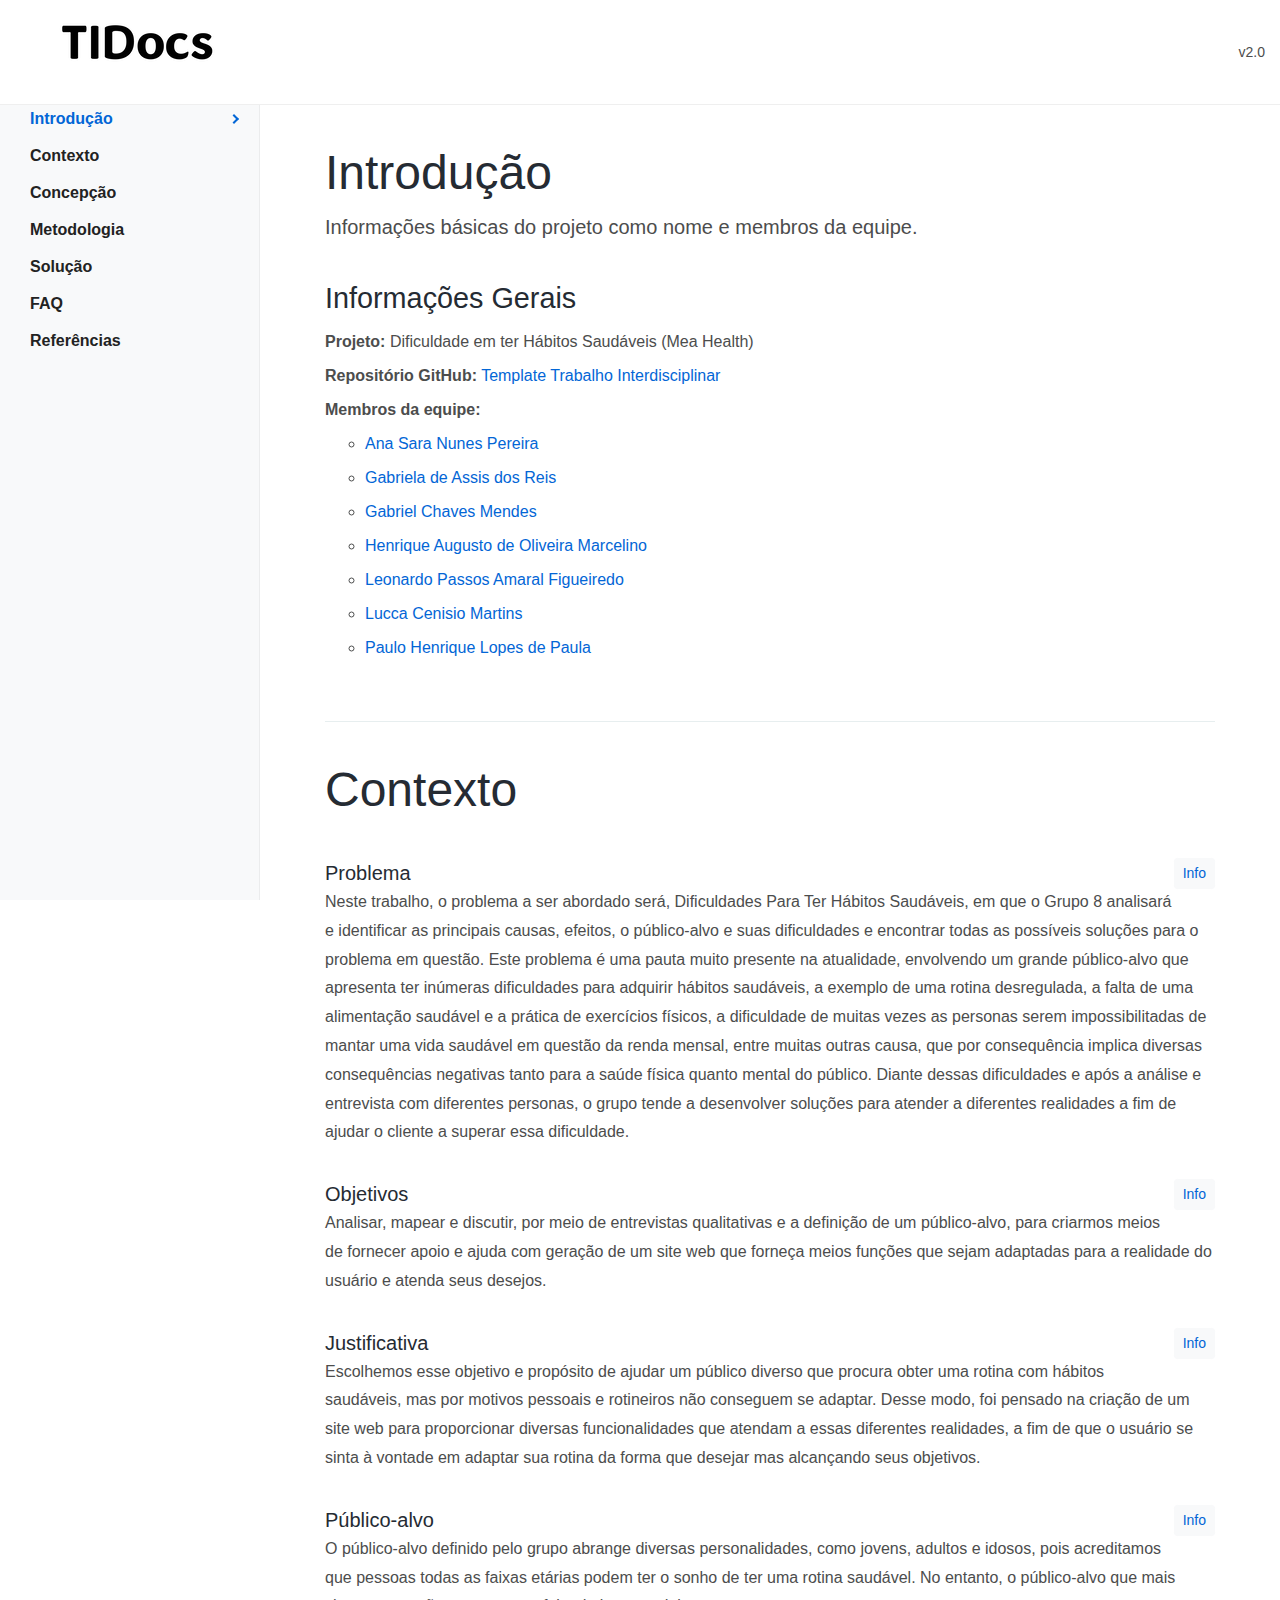
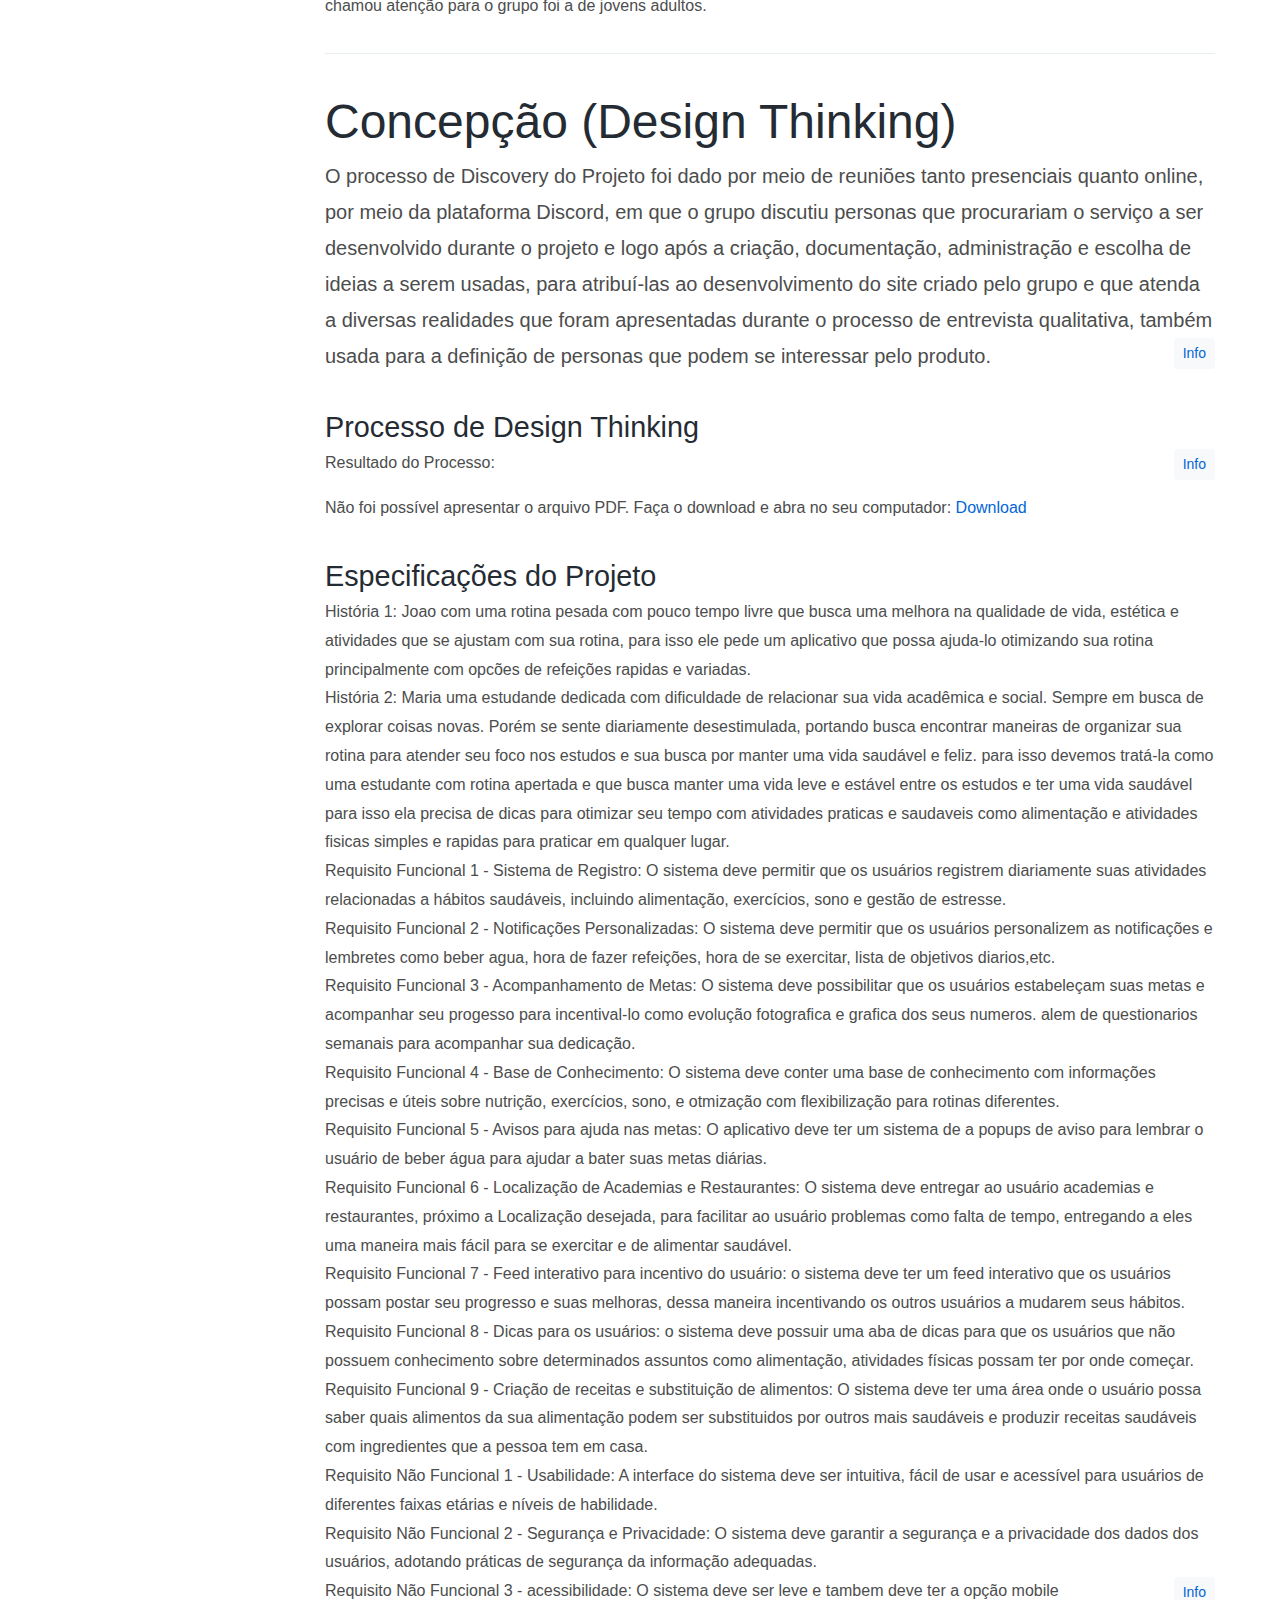
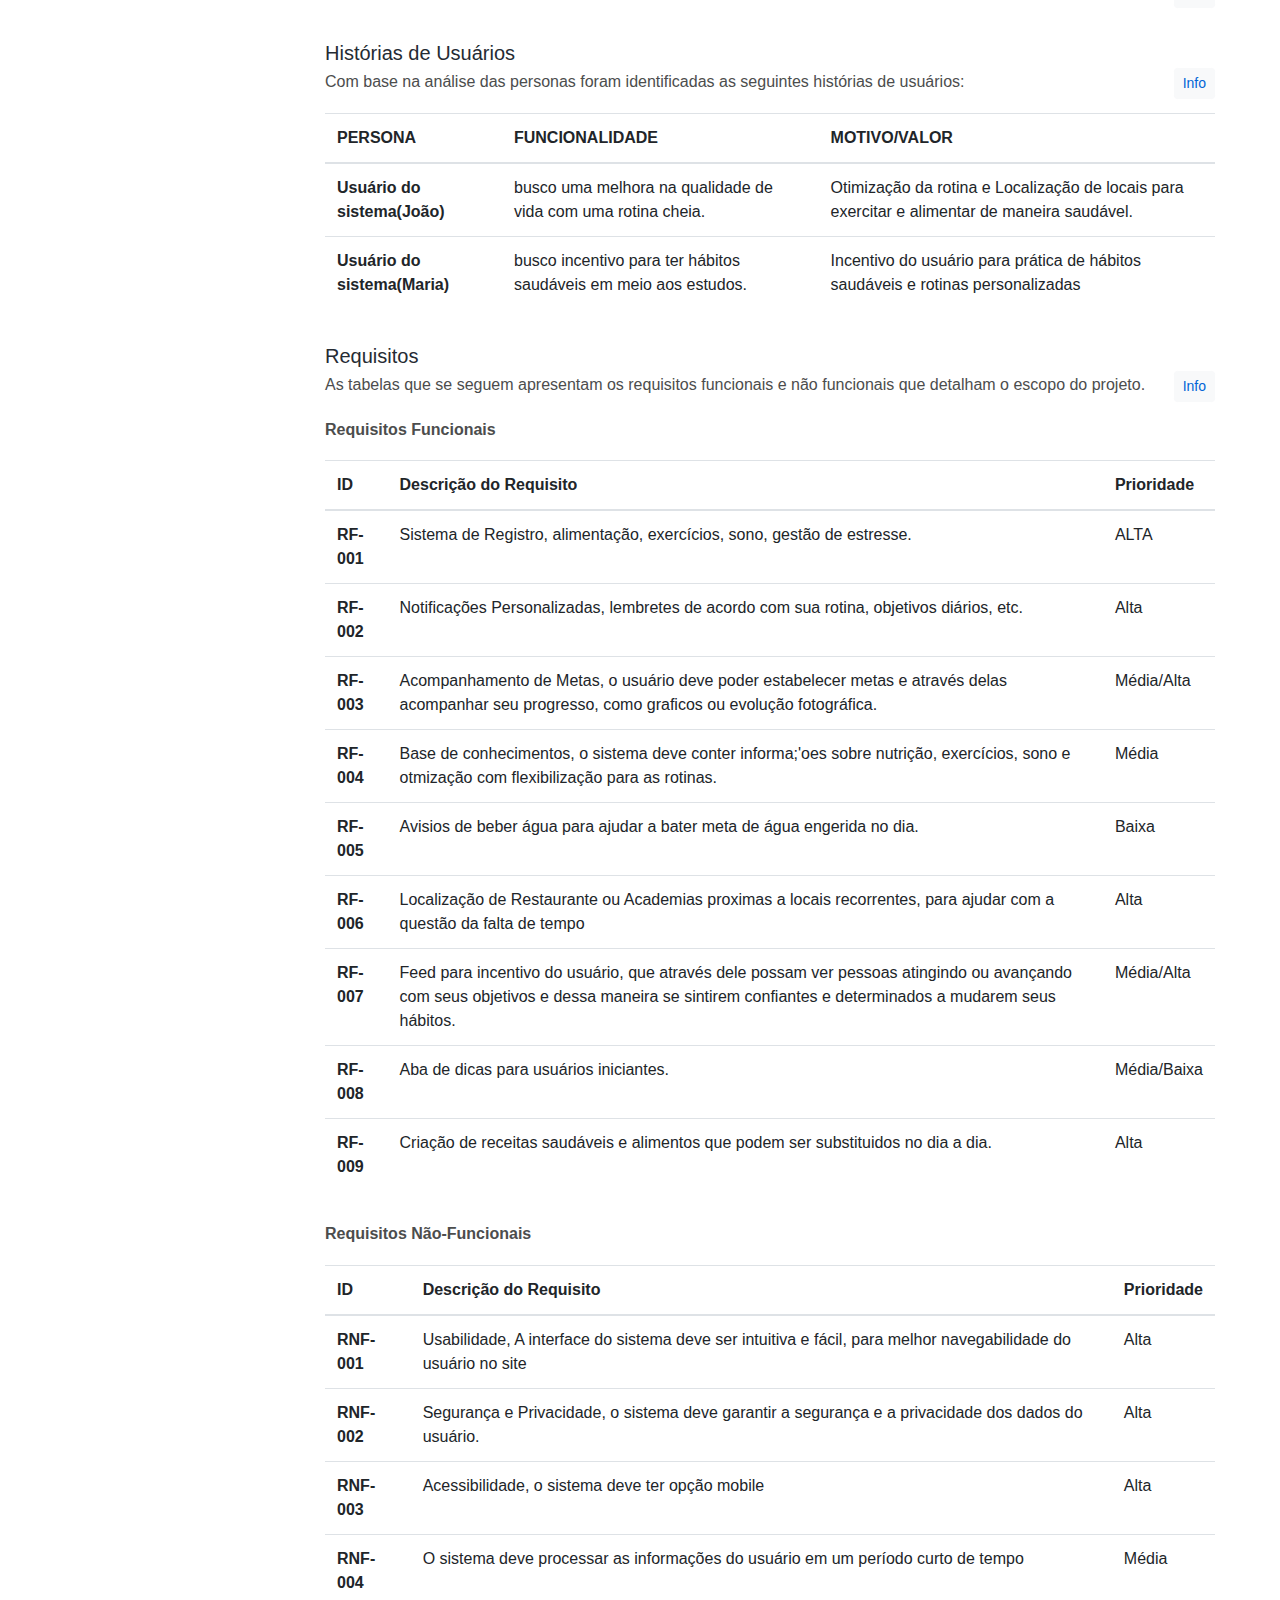
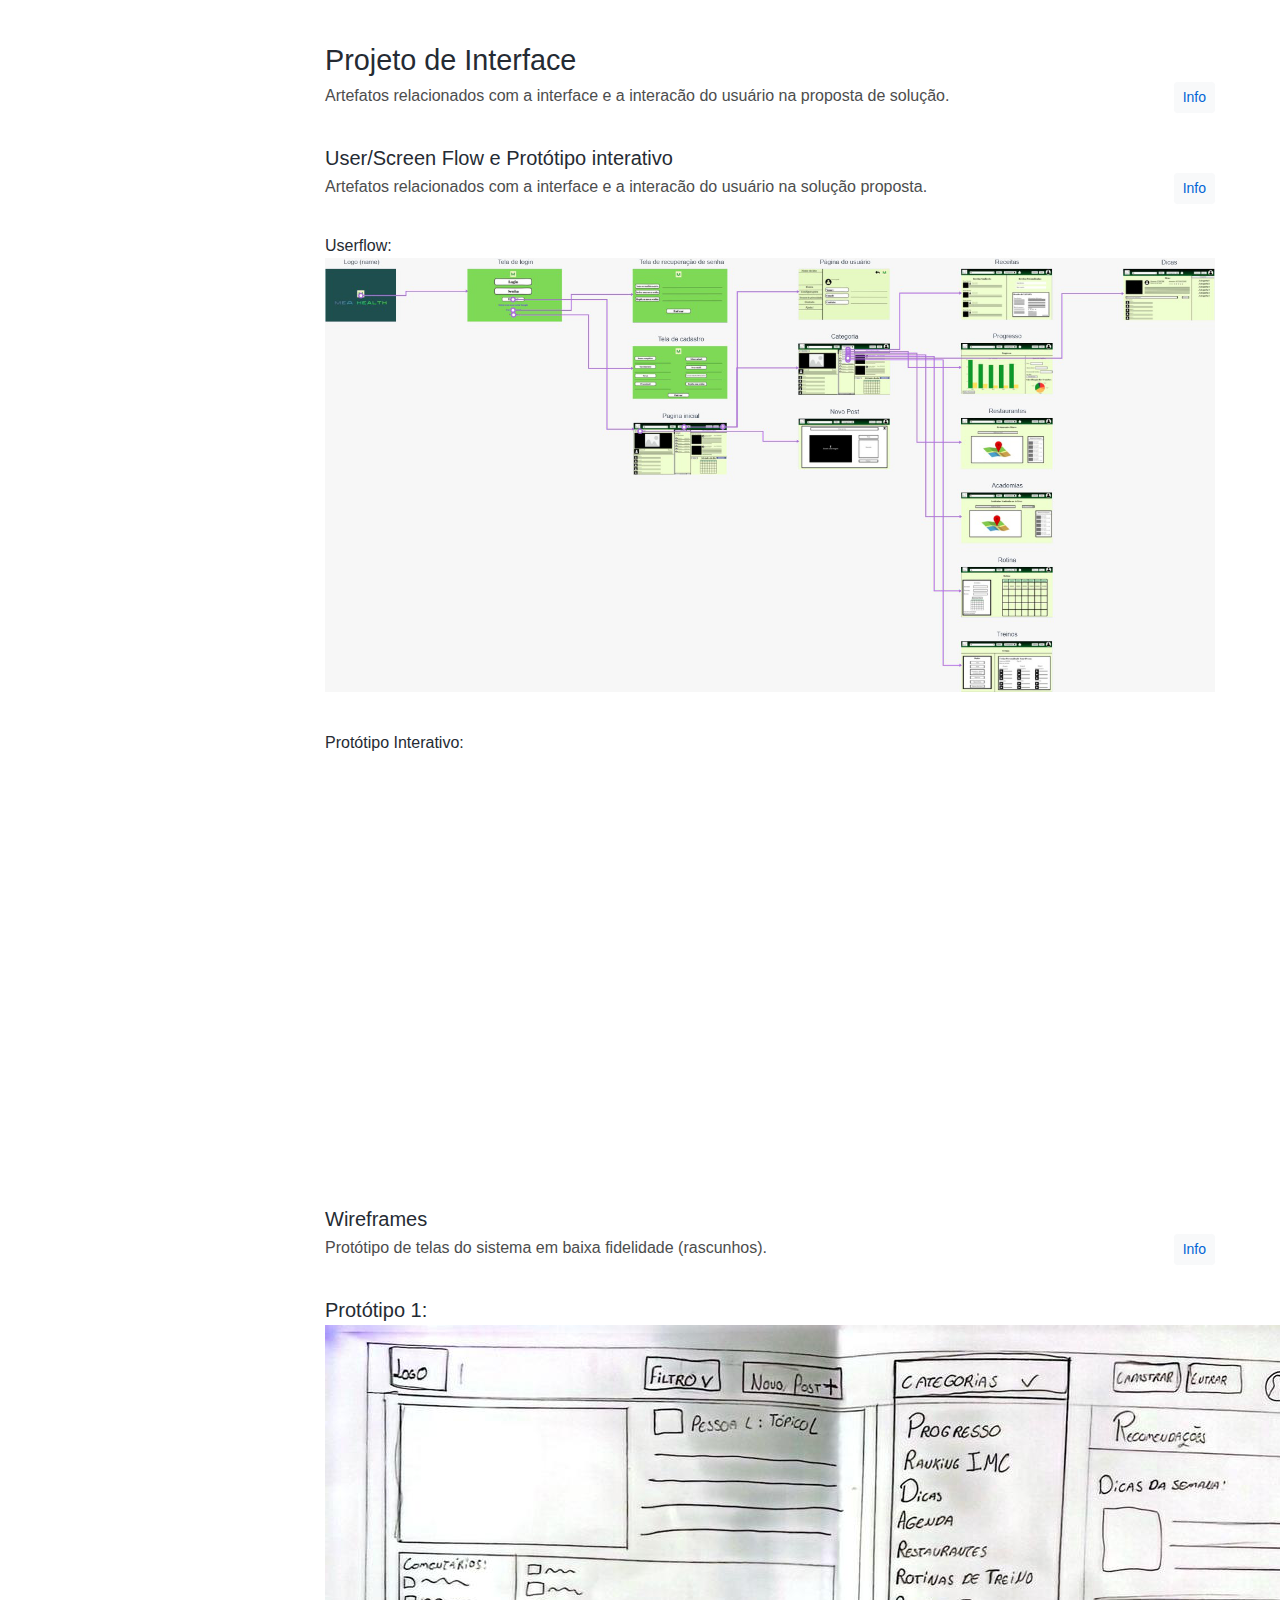
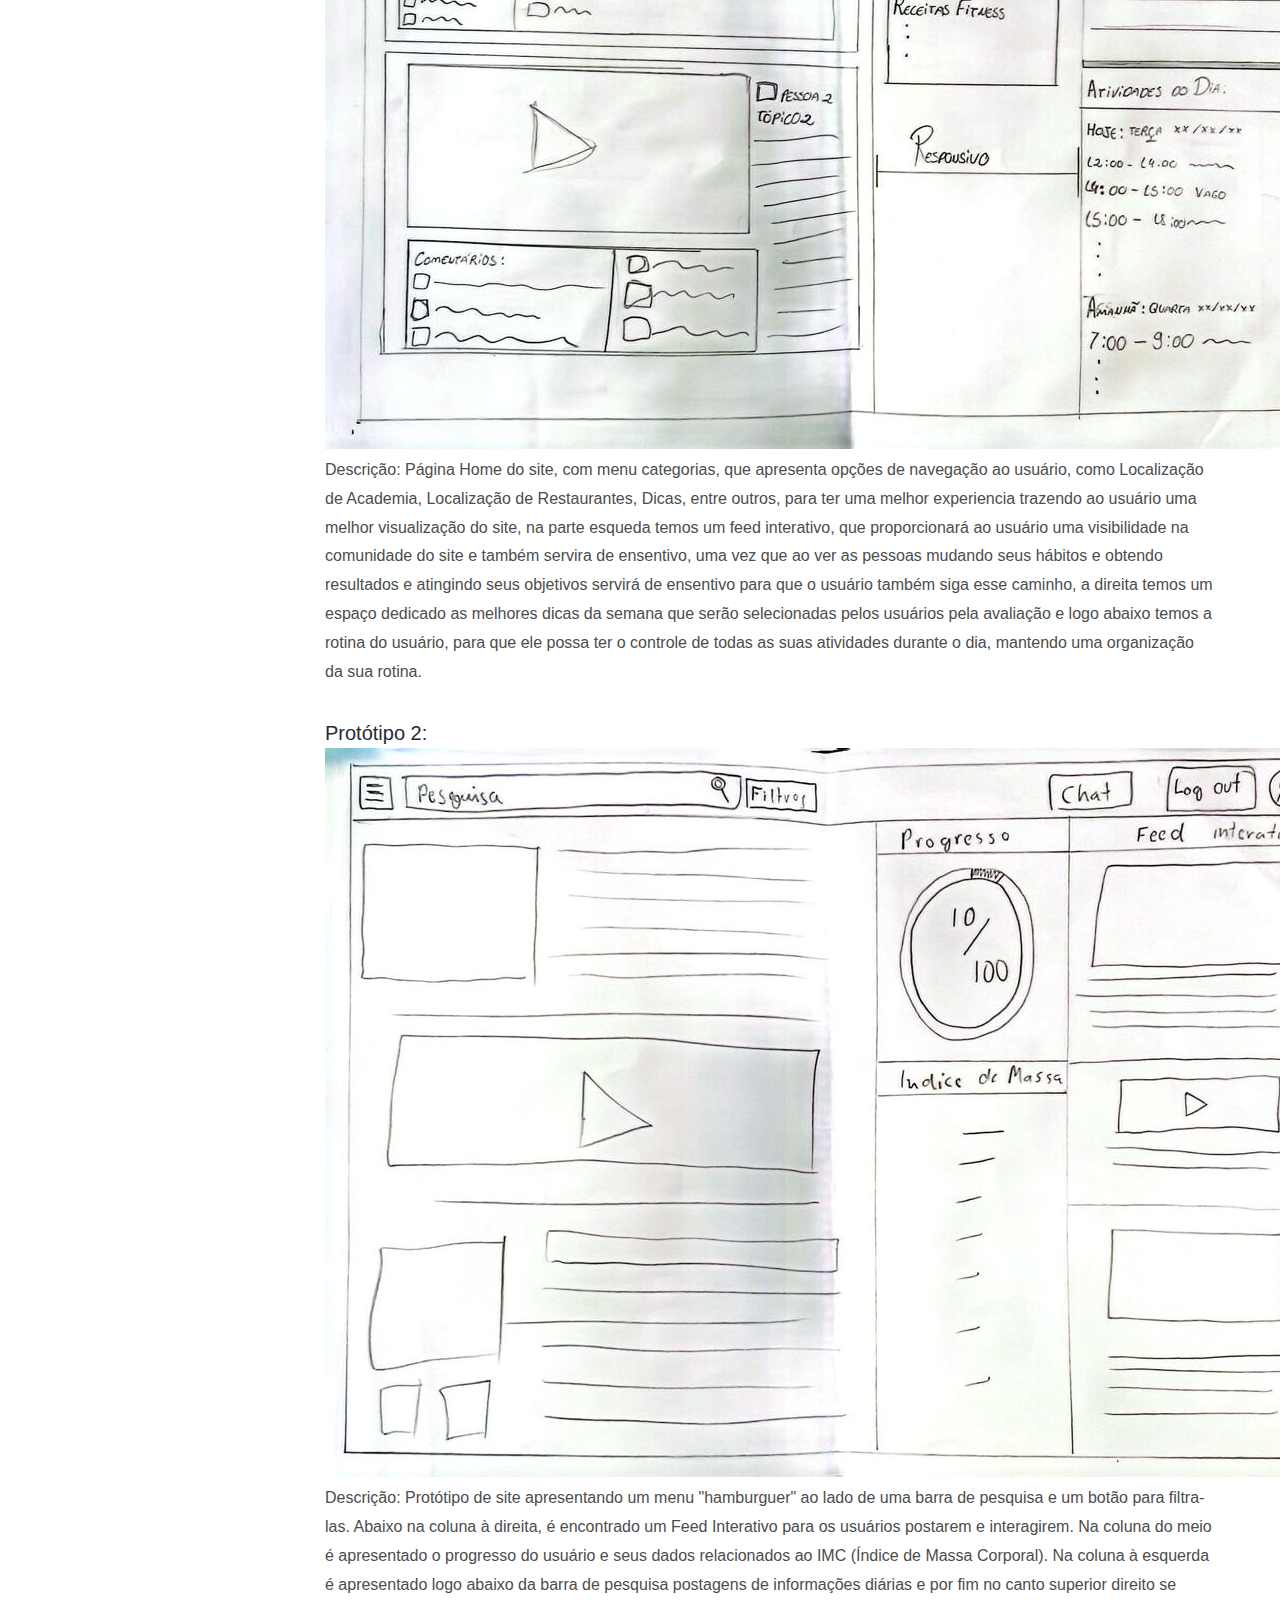
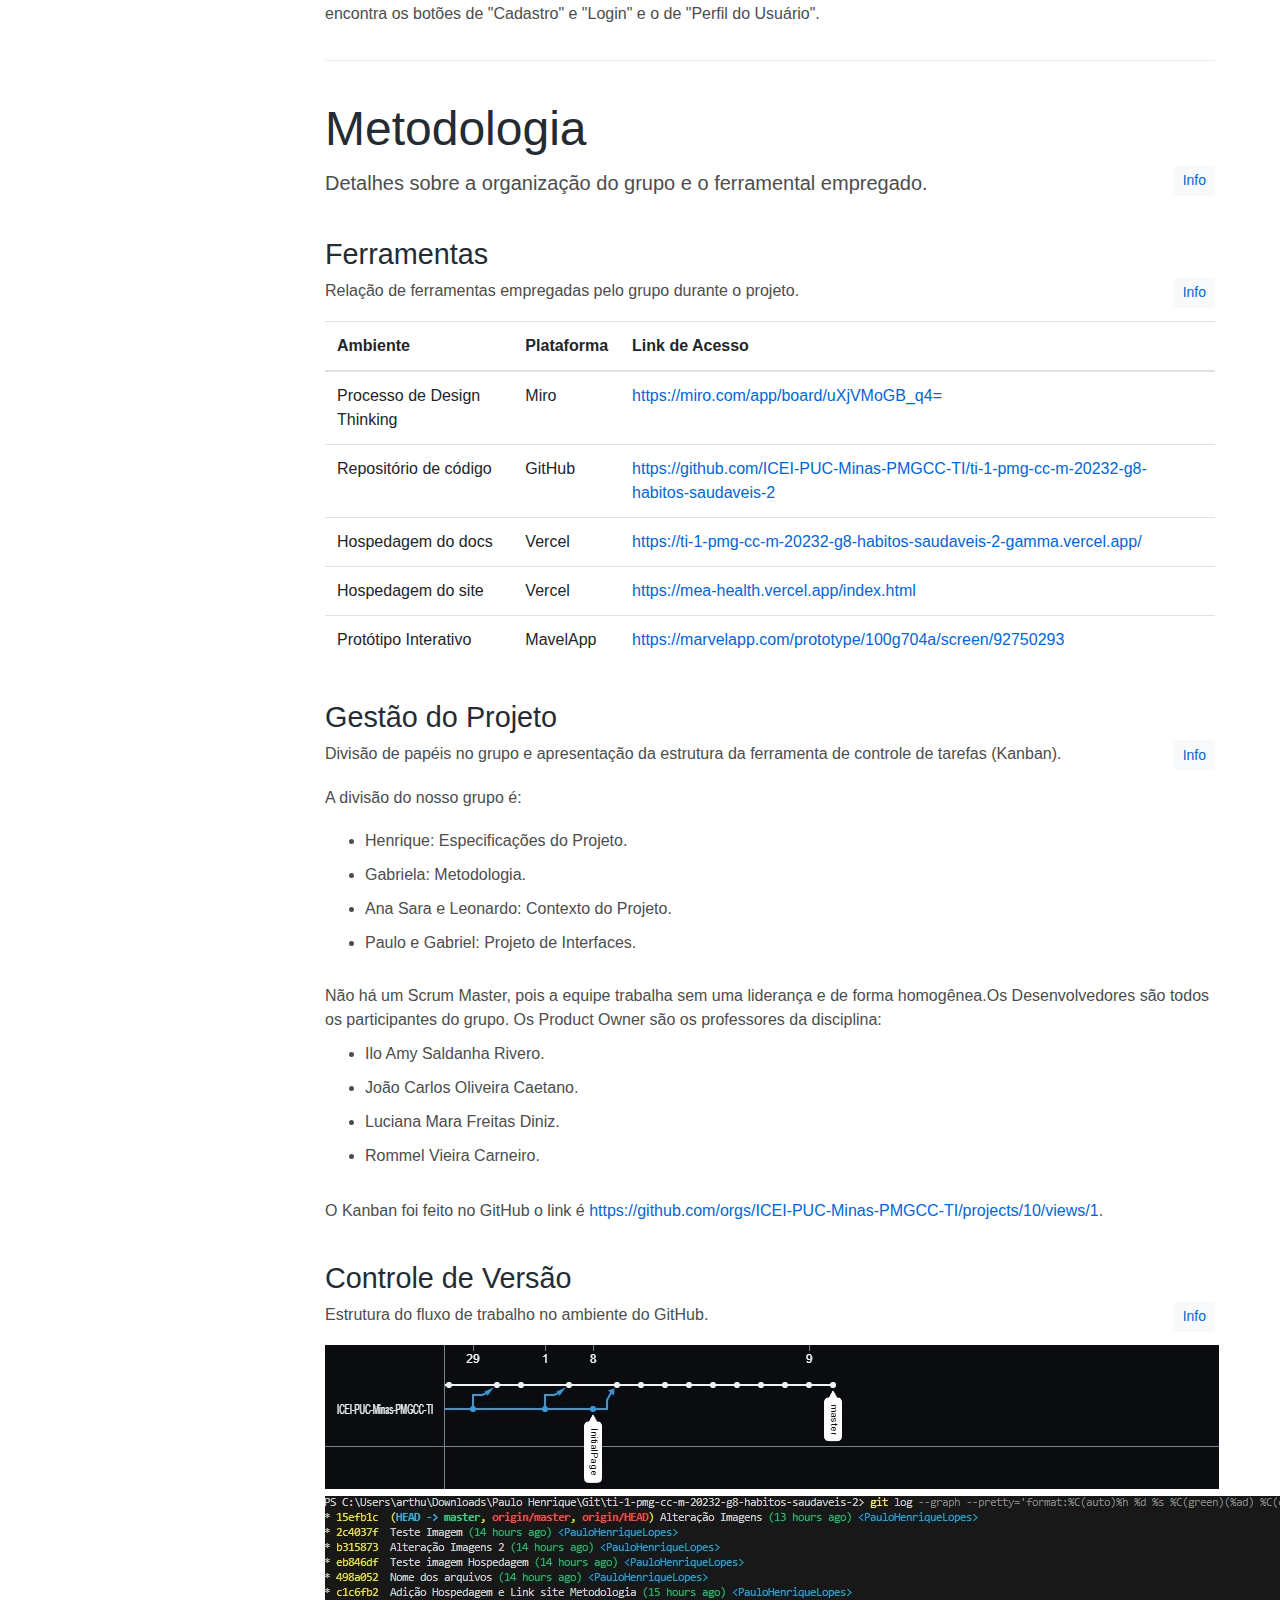
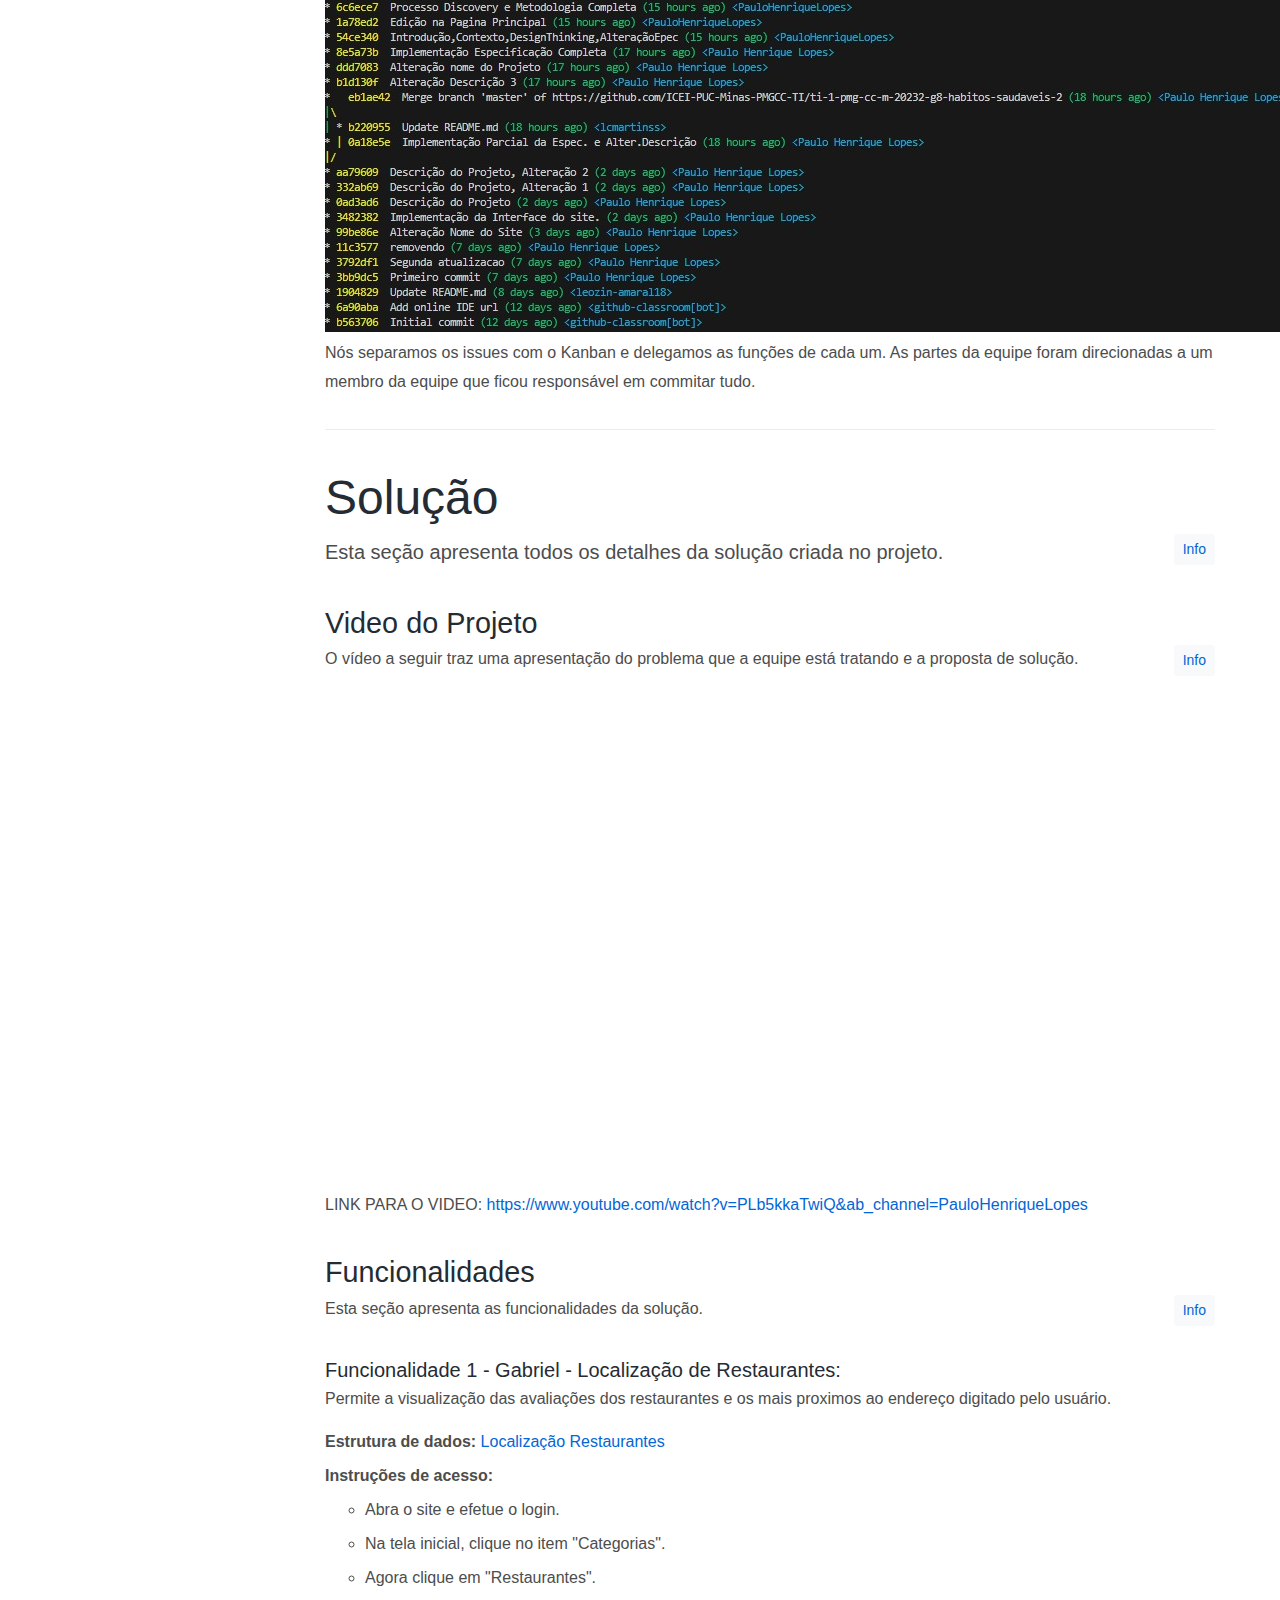
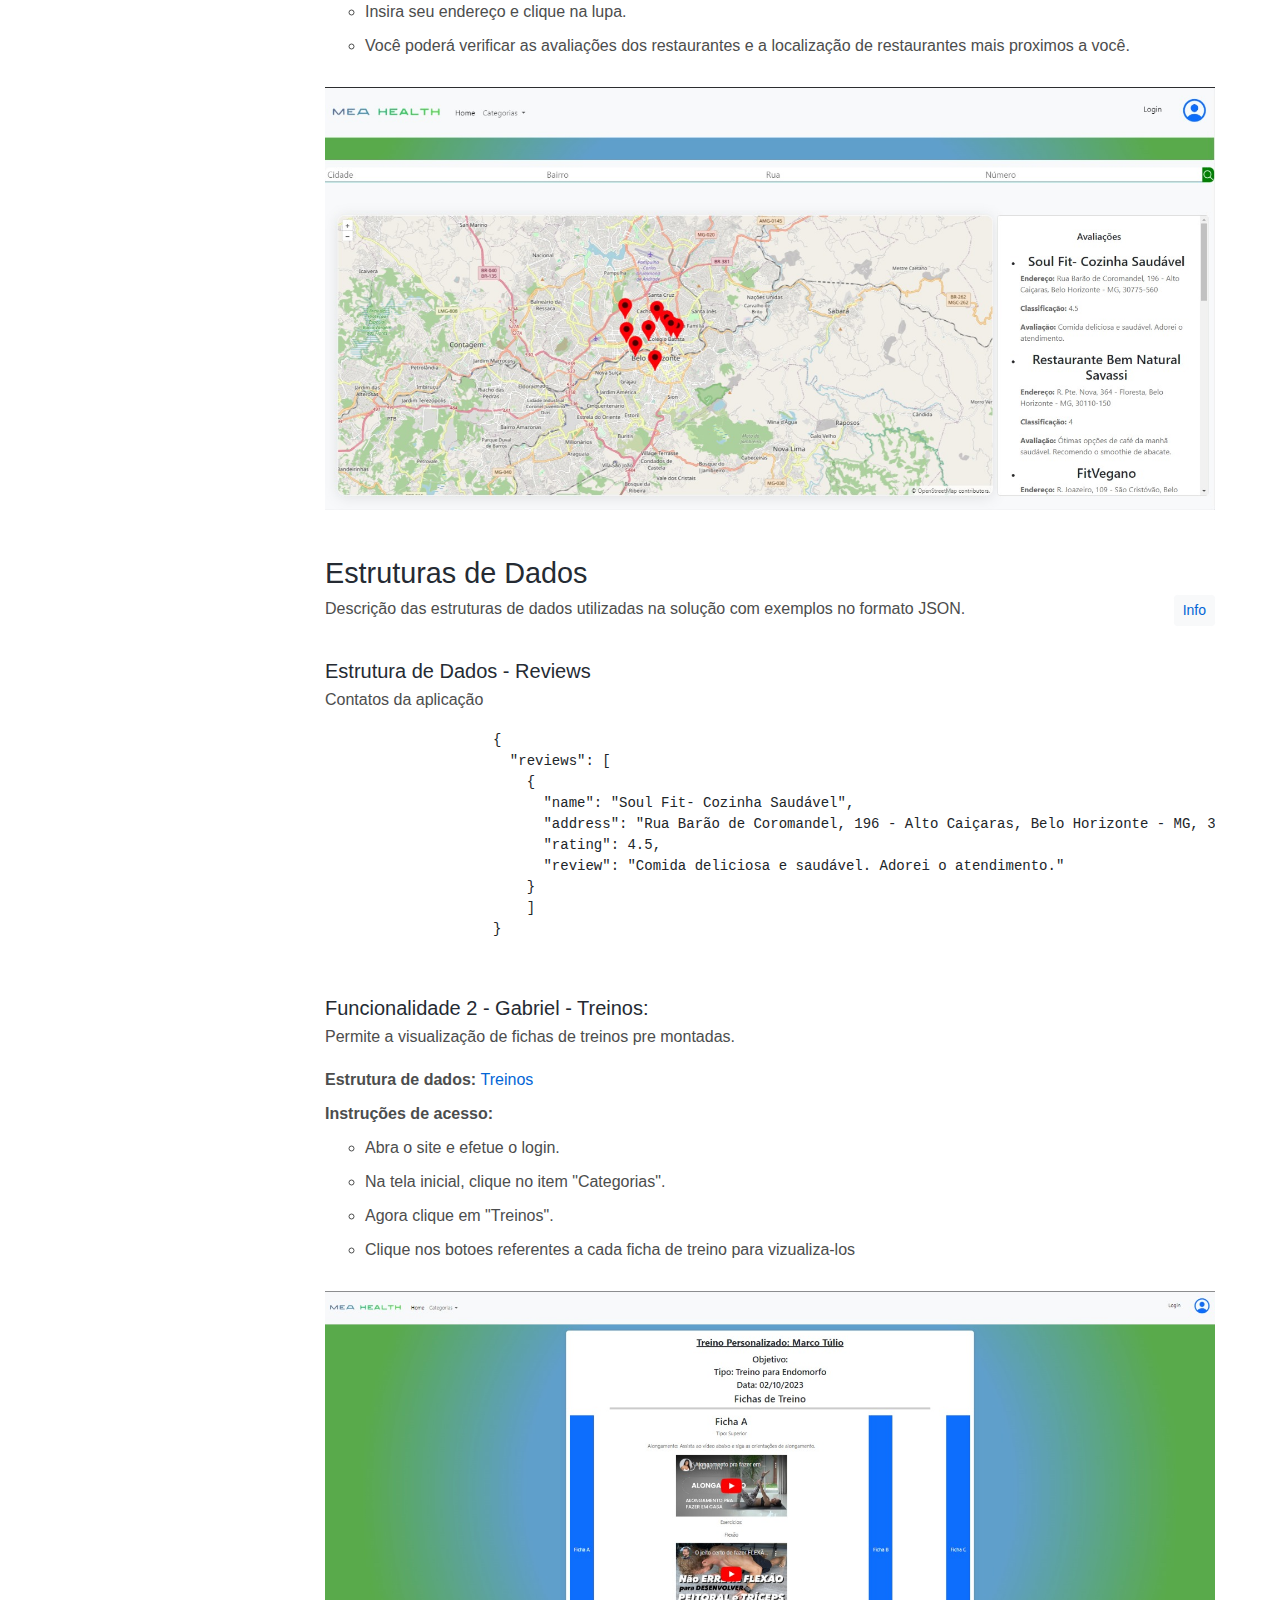
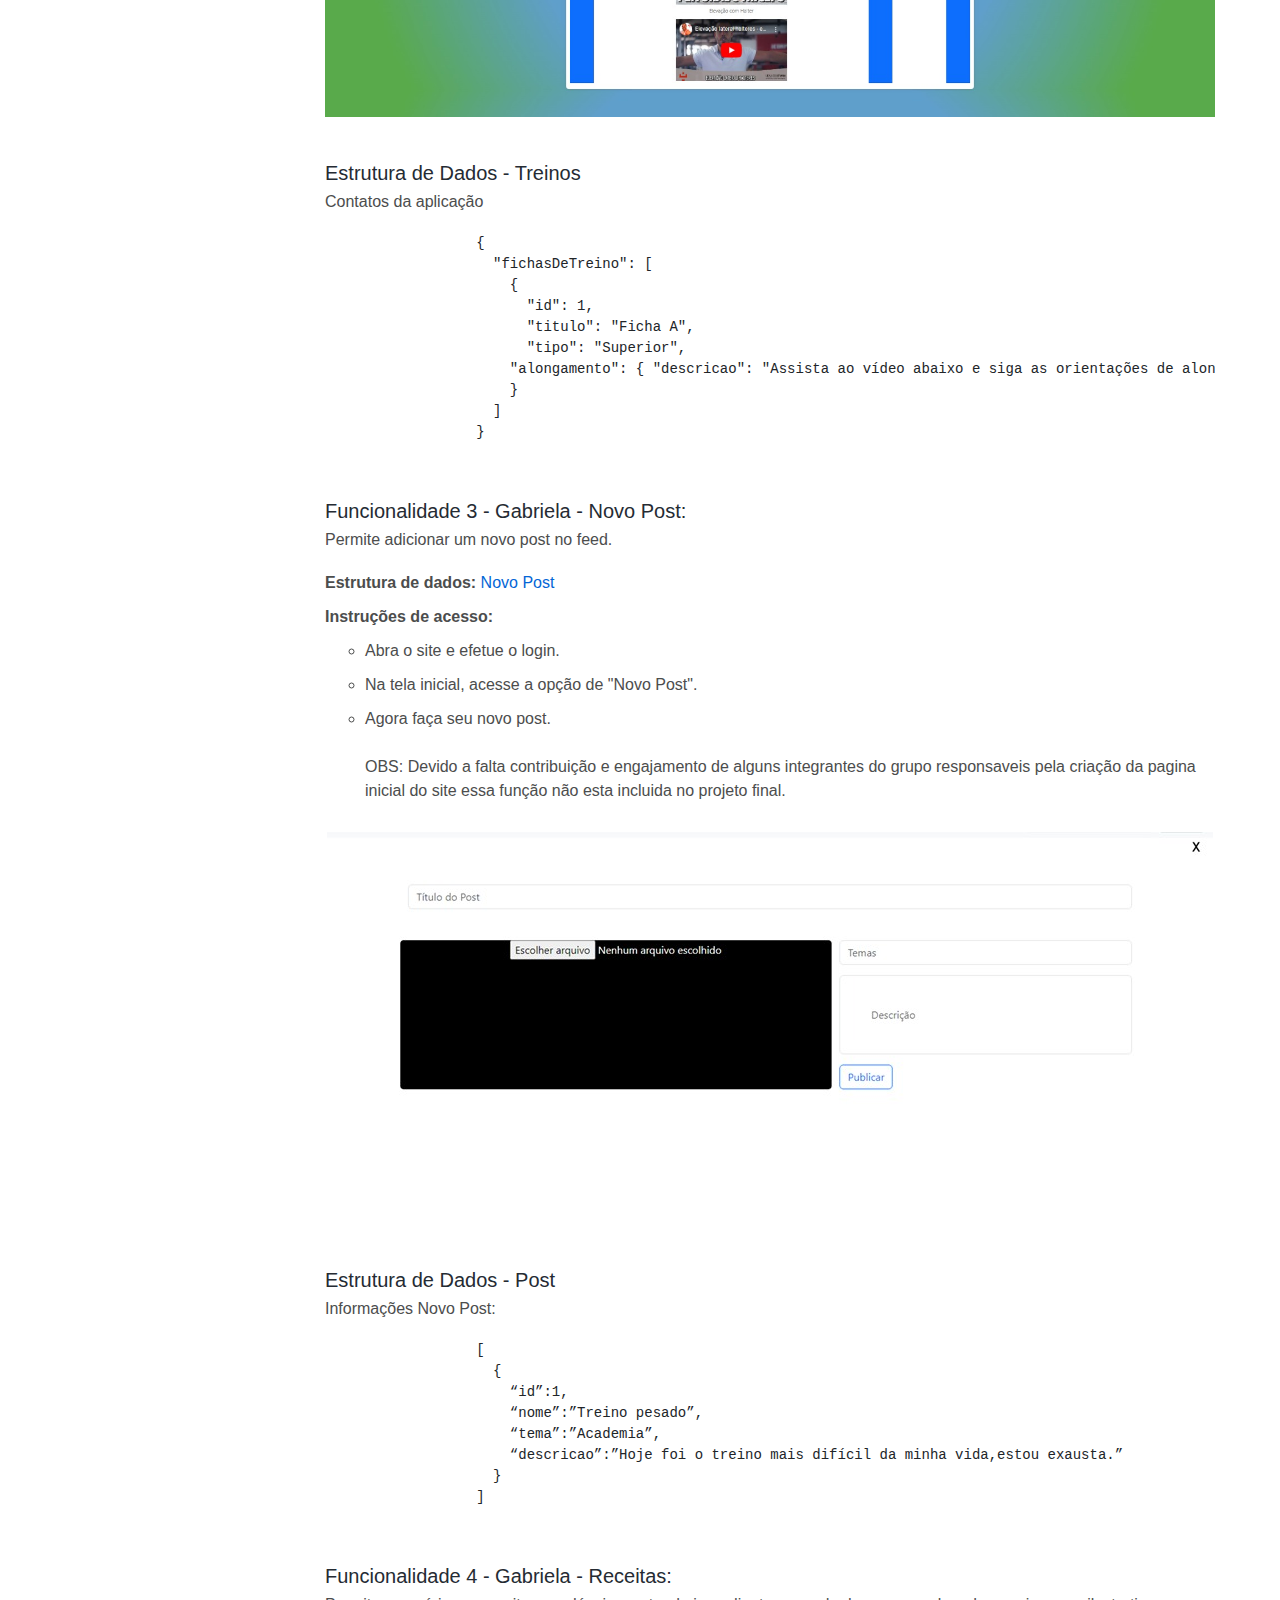
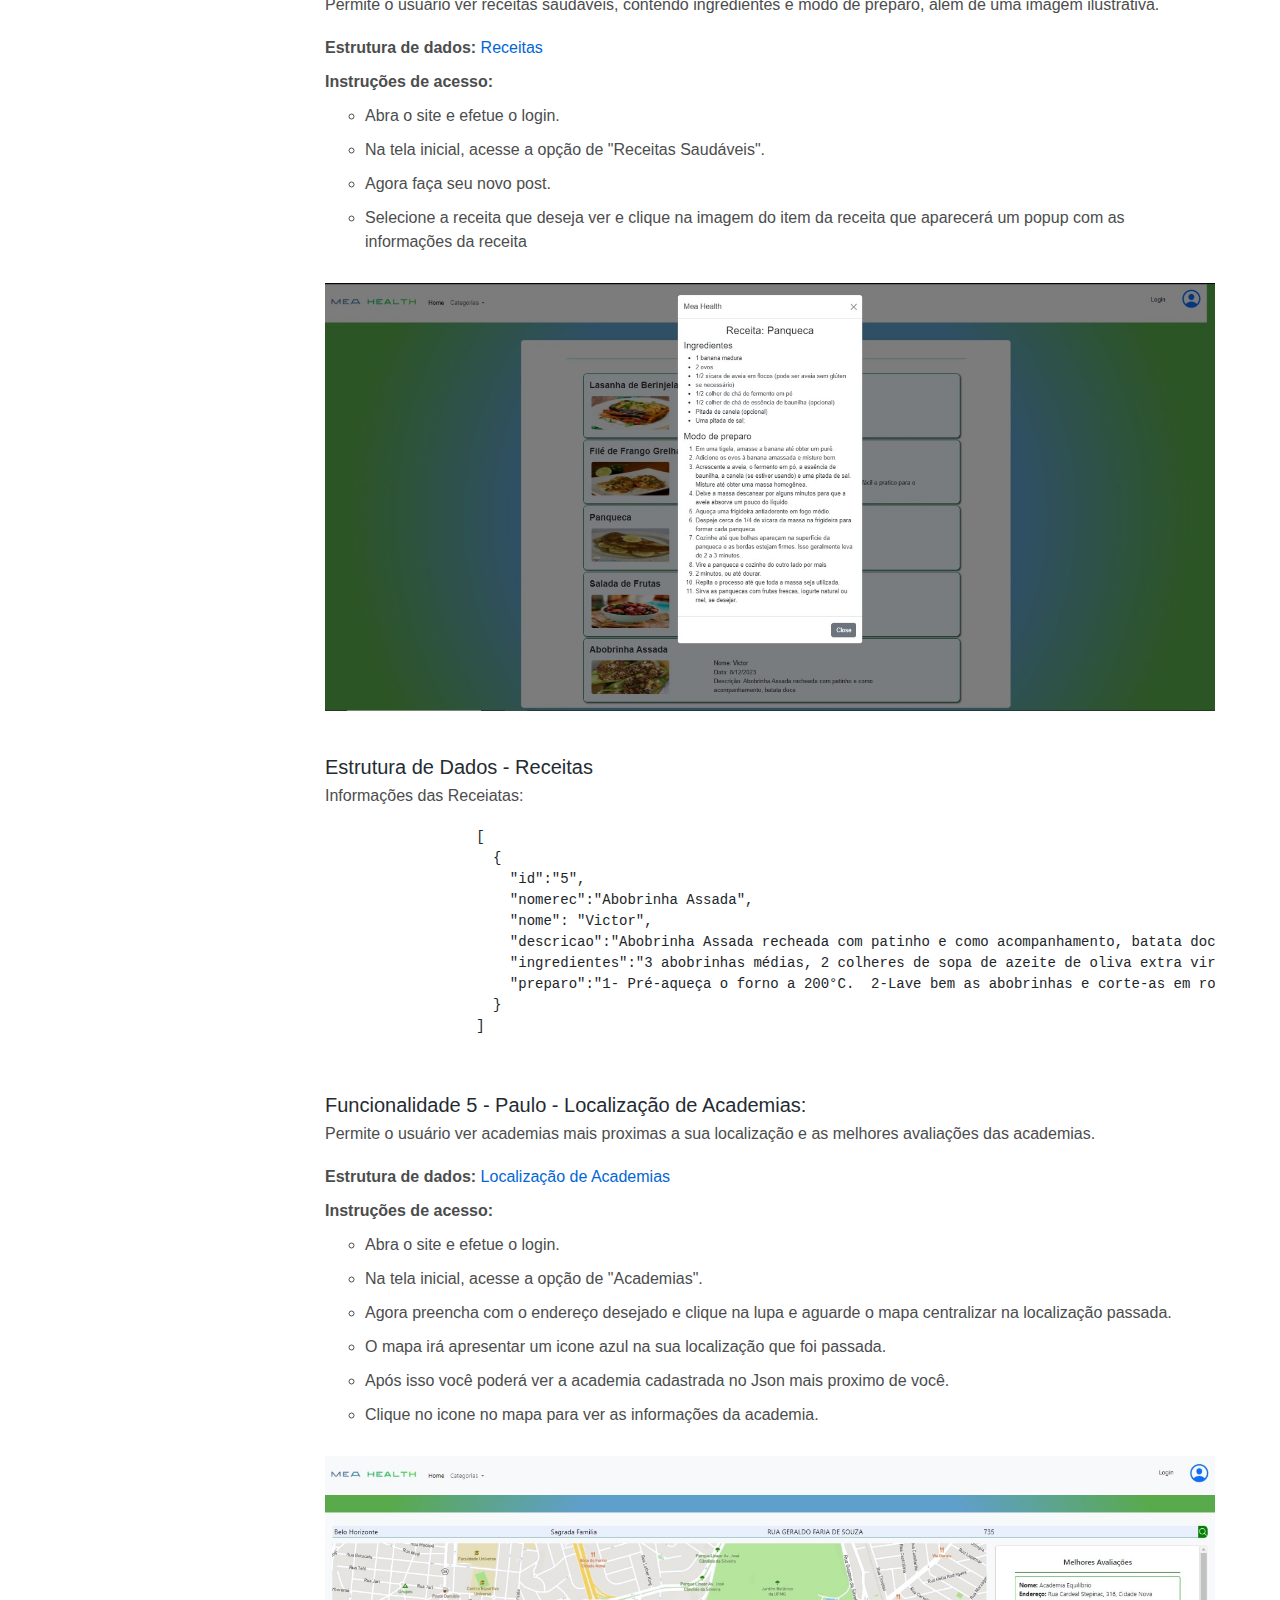
<file: docs/index.html>
<!DOCTYPE html>
<html lang="en">
  <head>
    <meta charset="UTF-8" />
    <meta http-equiv="X-UA-Compatible" content="IE=edge" />
    <meta
      name="viewport"
      content="width=device-width, initial-scale=1, minimum-scale=1.0, shrink-to-fit=no"
    />
    <link href="assets/images/favicon.png" rel="icon" />
    <title>Trabalho Interdisciplinar Hábitos Saudáveis 2 - Documentação</title>
    <meta
      name="description"
      content="Documentação do projeto da disciplina de Trabalho Interdisciplinar"
    />
    <meta name="author" content="Rommel Carneiro (WebTech)" />

    <!-- Stylesheet ========================= -->
    <link
      rel="stylesheet"
      type="text/css"
      href="assets/vendor/bootstrap/css/bootstrap.min.css"
    />
    <link
      rel="stylesheet"
      type="text/css"
      href="assets/vendor/font-awesome/css/all.min.css"
    />
    <link
      rel="stylesheet"
      type="text/css"
      href="assets/vendor/magnific-popup/magnific-popup.min.css"
    />
    <link
      rel="stylesheet"
      type="text/css"
      href="assets/vendor/highlight.js/styles/github.css"
    />
    <!-- Custom Stylesheet -->
    <link rel="stylesheet" type="text/css" href="assets/css/stylesheet.css" />
  </head>

  <body data-spy="scroll" data-target=".idocs-navigation" data-offset="125">
    <!-- Preloader -->
    <div class="preloader">
      <div class="lds-ellipsis">
        <div></div>
        <div></div>
        <div></div>
        <div></div>
      </div>
    </div>

    <!-- Document Wrapper  =============================== -->
    <div id="main-wrapper">
      <!-- Header  ============================ -->
      <header id="header" class="sticky-top">
        <!-- Navbar -->
        <nav class="primary-menu navbar navbar-expand-lg navbar-dropdown-dark">
          <div class="container-fluid">
            <!-- Sidebar Toggler -->
            <button
              type="button"
              id="sidebarCollapse"
              class="navbar-toggler d-block d-md-none"
            >
              <span></span><span class="w-75"></span><span class="w-50"></span>
            </button>

            <!-- Logo -->
            <a class="logo ml-md-3" href="index.html" title="iDocs Template">
              <img src="./assets/images/logo.png" alt="iDocs Template" />
            </a>
            <span class="text-2 ml-2">v2.0</span>
            <!-- Logo End -->
          </div>
        </nav>
      </header>
      <!-- Header End -->

      <!-- Content ============================ -->
      <main id="content">
        <!-- Sidebar Navigation	============================ -->
        <div class="idocs-navigation bg-light">
          <ul class="nav flex-column">
            <li class="nav-item">
              <a class="nav-link active" href="#ti_intro">Introdução</a>
            </li>
            <li class="nav-item">
              <a class="nav-link" href="#ti_contexto">Contexto</a>
            </li>
            <li class="nav-item">
              <a class="nav-link" href="#ti_concepcao">Concepção</a>
              <ul class="nav flex-column">
                <li class="nav-item">
                  <a class="nav-link" href="#ti_processo_dt">Design Thinking</a>
                </li>
                <li class="nav-item">
                  <a class="nav-link" href="#ti_especificacoes"
                    >Especificações</a
                  >
                </li>
                <li class="nav-item">
                  <a class="nav-link" href="#ti_projeto_interfaces"
                    >Projeto de Interfaces</a
                  >
                </li>
              </ul>
            </li>
            <li class="nav-item">
              <a class="nav-link" href="#ti_metodologia">Metodologia</a>
              <ul class="nav flex-column">
                <li class="nav-item">
                  <a class="nav-link" href="#ti_ferramentas">Ferramentas</a>
                </li>
                <li class="nav-item">
                  <a class="nav-link" href="#ti_gestao_projeto"
                    >Gestao do Projeto</a
                  >
                </li>
                <li class="nav-item">
                  <a class="nav-link" href="#ti_controle_versao"
                    >Controle de Versão</a
                  >
                </li>
              </ul>
            </li>
            <li class="nav-item">
              <a class="nav-link" href="#ti_solucao">Solução</a>
              <ul class="nav flex-column">
                <li class="nav-item">
                  <a class="nav-link" href="#ti_video">Vídeo do Projeto</a>
                </li>
                <li class="nav-item">
                  <a class="nav-link" href="#ti_funcionalidades"
                    >Funcionalidades</a
                  >
                </li>
                <li class="nav-item">
                  <a class="nav-link" href="#ti_estruturas_dados"
                    >Estruturas de Dados</a
                  >
                </li>
                <li class="nav-item">
                  <a class="nav-link" href="#ti_modulos_apis">Módulos e APIs</a>
                </li>
              </ul>
            </li>
            <li class="nav-item"><a class="nav-link" href="#ti_faq">FAQ</a></li>
            <li class="nav-item">
              <a class="nav-link" href="#ti_referencias">Referências</a>
            </li>
          </ul>
        </div>

        <!-- Docs Content ============================ -->
        <div class="idocs-content">
          <div class="container">
            <!-- Introdução ============================ -->
            <section id="ti_intro">
              <h2>Introdução</h2>
              <p class="lead">
                Informações básicas do projeto como nome e membros da equipe.
              </p>

              <section id="ti_intro_info">
                <h4>Informações Gerais</h4>
                <div class="row">
                  <div class="col-12">
                    <ul class="list-unstyled">
                      <li>
                        <strong>Projeto:</strong> Dificuldade em ter Hábitos
                        Saudáveis (Mea Health)
                      </li>
                      <li>
                        <strong>Repositório GitHub:</strong>
                        <a
                          href="https://github.com/ICEI-PUC-Minas-PMGCC-TI/ti-1-pmg-cc-m-20232-g8-habitos-saudaveis-2"
                          target="_blank"
                          >Template Trabalho Interdisciplinar</a
                        >
                      </li>
                      <li>
                        <strong>Membros da equipe:</strong>
                        <ul>
                          <li>
                            <a href="#">Ana Sara Nunes Pereira</a>
                          </li>
                          <li>
                            <a
                              href="https://github.com/GabrielaReiss"
                              target="_blank"
                              >Gabriela de Assis dos Reis</a
                            >
                          </li>
                          <li>
                            <a
                              href="https://github.com/GabrielChavesMendes"
                              target="_blank"
                              >Gabriel Chaves Mendes</a
                            >
                          </li>
                          <li>
                            <a href="#"
                              >Henrique Augusto de Oliveira Marcelino</a
                            >
                          </li>
                          <li>
                            <a
                              href="https://github.com/leozin-amaral18"
                              target="_blank"
                              >Leonardo Passos Amaral Figueiredo</a
                            >
                          </li>
                          <li>
                            <a
                              href="https://github.com/lcmartinss"
                              target="_blank"
                              >Lucca Cenisio Martins</a
                            >
                          </li>
                          <li>
                            <a
                              href="https://github.com/PauloHenriqueLopes"
                              target="_blank"
                              >Paulo Henrique Lopes de Paula</a
                            >
                          </li>
                        </ul>
                      </li>
                    </ul>
                  </div>
                </div>
              </section>
            </section>
            <hr class="divider" />

            <!-- Contexto ============================ -->
            <section id="ti_contexto">
              <h2>Contexto</h2>
              <p class="lead"></p>
              <section>
                <h5>
                  Problema
                  <button
                    type="button"
                    class="btn btn-light btn-sm float-right"
                    data-toggle="collapse"
                    href="#collapseProblema"
                  >
                    Info
                  </button>
                </h5>
                <div
                  class="alert alert-warning collapse"
                  role="alert"
                  id="collapseProblema"
                >
                  Nesse momento você deve apresentar o problema que a sua
                  aplicação deve resolver. No entanto, não é a hora de comentar
                  sobre a aplicação. Descreva também o contexto em que essa
                  aplicação será usada, se houver: empresa, tecnologias, etc.
                  Novamente, descreva apenas o que de fato existir, pois ainda
                  não é a hora de apresentar requisitos detalhados ou projetos.
                </div>
                <p>
                  Neste trabalho, o problema a ser abordado será, Dificuldades
                  Para Ter Hábitos Saudáveis, em que o Grupo 8 analisará e
                  identificar as principais causas, efeitos, o público-alvo e
                  suas dificuldades e encontrar todas as possíveis soluções para
                  o problema em questão. Este problema é uma pauta muito
                  presente na atualidade, envolvendo um grande público-alvo que
                  apresenta ter inúmeras dificuldades para adquirir hábitos
                  saudáveis, a exemplo de uma rotina desregulada, a falta de uma
                  alimentação saudável e a prática de exercícios físicos, a
                  dificuldade de muitas vezes as personas serem impossibilitadas
                  de mantar uma vida saudável em questão da renda mensal, entre
                  muitas outras causa, que por consequência implica diversas
                  consequências negativas tanto para a saúde física quanto
                  mental do público. Diante dessas dificuldades e após a análise
                  e entrevista com diferentes personas, o grupo tende a
                  desenvolver soluções para atender a diferentes realidades a
                  fim de ajudar o cliente a superar essa dificuldade.
                </p>
              </section>

              <section>
                <h5>
                  Objetivos
                  <button
                    type="button"
                    class="btn btn-light btn-sm float-right"
                    data-toggle="collapse"
                    href="#collapseObjetivos"
                  >
                    Info
                  </button>
                </h5>
                <div
                  class="alert alert-warning collapse"
                  role="alert"
                  id="collapseObjetivos"
                >
                  Aqui você deve descrever os objetivos do trabalho indicando
                  que o objetivo geral é desenvolver um software para solucionar
                  o problema apresentado acima. Apresente também alguns (pelo
                  menos 2) objetivos específicos dependendo de onde você vai
                  querer concentrar a sua prática investigativa, ou como você
                  vai aprofundar no seu trabalho.
                </div>
                <p>
                  Analisar, mapear e discutir, por meio de entrevistas
                  qualitativas e a definição de um público-alvo, para criarmos
                  meios de fornecer apoio e ajuda com geração de um site web que
                  forneça meios funções que sejam adaptadas para a realidade do
                  usuário e atenda seus desejos.
                </p>
              </section>

              <section>
                <h5>
                  Justificativa
                  <button
                    type="button"
                    class="btn btn-light btn-sm float-right"
                    data-toggle="collapse"
                    href="#collapseJustificativa"
                  >
                    Info
                  </button>
                </h5>
                <div
                  class="alert alert-warning collapse"
                  role="alert"
                  id="collapseJustificativa"
                >
                  Descreva a importância ou a motivação para trabalhar com esta
                  aplicação que você escolheu. Indique as razões pelas quais
                  você escolheu seus objetivos específicos ou as razões para
                  aprofundar em certos aspectos do software. O grupo de trabalho
                  pode fazer uso de questionários, entrevistas e dados
                  estatísticos, que podem ser apresentados, com o objetivo de
                  esclarecer detalhes do problema que será abordado pelo grupo.
                </div>
                <p>
                  Escolhemos esse objetivo e propósito de ajudar um público
                  diverso que procura obter uma rotina com hábitos saudáveis,
                  mas por motivos pessoais e rotineiros não conseguem se
                  adaptar. Desse modo, foi pensado na criação de um site web
                  para proporcionar diversas funcionalidades que atendam a essas
                  diferentes realidades, a fim de que o usuário se sinta à
                  vontade em adaptar sua rotina da forma que desejar mas
                  alcançando seus objetivos.
                </p>
              </section>

              <section>
                <h5>
                  Público-alvo
                  <button
                    type="button"
                    class="btn btn-light btn-sm float-right"
                    data-toggle="collapse"
                    href="#collapsePublico"
                  >
                    Info
                  </button>
                </h5>
                <div
                  class="alert alert-warning collapse"
                  role="alert"
                  id="collapsePublico"
                >
                  Descreva quem serão as pessoas que usarão a sua aplicação
                  indicando os diferentes perfis. O objetivo aqui não é definir
                  quem serão os clientes ou quais serão os papéis dos usuários
                  na aplicação. A ideia é, dentro do possível, conhecer um pouco
                  mais sobre o perfil dos usuários: conhecimentos prévios,
                  relação com a tecnologia, relações hierárquicas, etc. Adicione
                  informações sobre o público-alvo por meio de uma descrição
                  textual, ou diagramas de personas, mapa de stakeholders, ou
                  como o grupo achar mais conveniente.
                </div>
                <p>
                  O público-alvo definido pelo grupo abrange diversas
                  personalidades, como jovens, adultos e idosos, pois
                  acreditamos que pessoas todas as faixas etárias podem ter o
                  sonho de ter uma rotina saudável. No entanto, o público-alvo
                  que mais chamou atenção para o grupo foi a de jovens adultos.
                </p>
              </section>
            </section>
            <hr class="divider" />

            <!-- Concepção ============================ -->
            <section id="ti_concepcao">
              <h2>Concepção (Design Thinking)</h2>
              <p class="lead">
                O processo de Discovery do Projeto foi dado por meio de reuniões
                tanto presenciais quanto online, por meio da plataforma Discord,
                em que o grupo discutiu personas que procurariam o serviço a ser
                desenvolvido durante o projeto e logo após a criação,
                documentação, administração e escolha de ideias a serem usadas,
                para atribuí-las ao desenvolvimento do site criado pelo grupo e
                que atenda a diversas realidades que foram apresentadas durante
                o processo de entrevista qualitativa, também usada para a
                definição de personas que podem se interessar pelo produto.
                <button
                  type="button"
                  class="btn btn-light btn-sm float-right"
                  data-toggle="collapse"
                  href="#collapseConcepcao"
                >
                  Info
                </button>
              </p>
              <div
                class="alert alert-warning collapse"
                role="alert"
                id="collapseConcepcao"
              >
                <p>
                  Apresente o processo de discovery do projeto. Com foco na
                  experiência do usuário, esse processo abrange a compreensão do
                  contexto do problema e das características do usuário, a
                  definição do problema, a geração de ideias, a prototipagem e a
                  elaboração de uma proposta de solução
                </p>
              </div>

              <section id="ti_processo_dt">
                <h4>Processo de Design Thinking</h4>
                <p>
                  Resultado do Processo:
                  <button
                    type="button"
                    class="btn btn-light btn-sm float-right"
                    data-toggle="collapse"
                    href="#collapseProcesso"
                  >
                    Info
                  </button>
                </p>
                <div
                  class="alert alert-warning collapse"
                  role="alert"
                  id="collapseProcesso"
                >
                  <p>
                    Apresente o processo de Design Thinking realizado pelo grupo
                    e documentado por meio do software Miro. No documento
                    apresentado, devem ser incluídos: (1) a matriz CSD, (2) o
                    mapa de stakeholders, (3) as personas, (4) as respectivas
                    propostas de valor e (5) o processo de ideação identificando
                    as ideias levantadas e sua priorização.
                  </p>
                </div>
                <object
                  data="assets/files/PMGCC-M - G8 - Dificuldade de hábitos saudáveis 2.pdf"
                  type="application/pdf"
                  width="100%"
                  height="500px"
                >
                  <p>
                    Não foi possível apresentar o arquivo PDF. Faça o download e
                    abra no seu computador:
                    <a href="/assets/files/processo-dt.pdf">Download</a>
                  </p>
                </object>
              </section>

              <section id="ti_especificacoes">
                <h4>Especificações do Projeto</h4>
                <p>
                  <span>História 1:</span>
                  Joao com uma rotina pesada com pouco tempo livre que busca uma
                  melhora na qualidade de vida, estética e atividades que se
                  ajustam com sua rotina, para isso ele pede um aplicativo que
                  possa ajuda-lo otimizando sua rotina principalmente com opcões
                  de refeições rapidas e variadas.<br />
                  <span>História 2:</span>
                  Maria uma estudande dedicada com dificuldade de relacionar sua
                  vida acadêmica e social. Sempre em busca de explorar coisas
                  novas. Porém se sente diariamente desestimulada, portando
                  busca encontrar maneiras de organizar sua rotina para atender
                  seu foco nos estudos e sua busca por manter uma vida saudável
                  e feliz. para isso devemos tratá-la como uma estudante com
                  rotina apertada e que busca manter uma vida leve e estável
                  entre os estudos e ter uma vida saudável para isso ela precisa
                  de dicas para otimizar seu tempo com atividades praticas e
                  saudaveis como alimentação e atividades fisicas simples e
                  rapidas para praticar em qualquer lugar.<br />
                  Requisito Funcional 1 - Sistema de Registro: O sistema deve
                  permitir que os usuários registrem diariamente suas atividades
                  relacionadas a hábitos saudáveis, incluindo alimentação,
                  exercícios, sono e gestão de estresse.<br />
                  Requisito Funcional 2 - Notificações Personalizadas: O sistema
                  deve permitir que os usuários personalizem as notificações e
                  lembretes como beber agua, hora de fazer refeições, hora de se
                  exercitar, lista de objetivos diarios,etc.<br />
                  Requisito Funcional 3 - Acompanhamento de Metas: O sistema
                  deve possibilitar que os usuários estabeleçam suas metas e
                  acompanhar seu progesso para incentival-lo como evolução
                  fotografica e grafica dos seus numeros. alem de questionarios
                  semanais para acompanhar sua dedicação.<br />
                  Requisito Funcional 4 - Base de Conhecimento: O sistema deve
                  conter uma base de conhecimento com informações precisas e
                  úteis sobre nutrição, exercícios, sono, e otmização com
                  flexibilização para rotinas diferentes.<br />
                  Requisito Funcional 5 - Avisos para ajuda nas metas: O
                  aplicativo deve ter um sistema de a popups de aviso para
                  lembrar o usuário de beber água para ajudar a bater suas metas
                  diárias.<br />
                  Requisito Funcional 6 - Localização de Academias e
                  Restaurantes: O sistema deve entregar ao usuário academias e
                  restaurantes, próximo a Localização desejada, para facilitar
                  ao usuário problemas como falta de tempo, entregando a eles
                  uma maneira mais fácil para se exercitar e de alimentar
                  saudável.<br />
                  Requisito Funcional 7 - Feed interativo para incentivo do
                  usuário: o sistema deve ter um feed interativo que os usuários
                  possam postar seu progresso e suas melhoras, dessa maneira
                  incentivando os outros usuários a mudarem seus hábitos.<br />
                  Requisito Funcional 8 - Dicas para os usuários: o sistema deve
                  possuir uma aba de dicas para que os usuários que não possuem
                  conhecimento sobre determinados assuntos como alimentação,
                  atividades físicas possam ter por onde começar.<br />
                  Requisito Funcional 9 - Criação de receitas e substituição de
                  alimentos: O sistema deve ter uma área onde o usuário possa
                  saber quais alimentos da sua alimentação podem ser
                  substituidos por outros mais saudáveis e produzir receitas
                  saudáveis com ingredientes que a pessoa tem em casa.<br />
                  Requisito Não Funcional 1 - Usabilidade: A interface do
                  sistema deve ser intuitiva, fácil de usar e acessível para
                  usuários de diferentes faixas etárias e níveis de
                  habilidade.<br />
                  Requisito Não Funcional 2 - Segurança e Privacidade: O sistema
                  deve garantir a segurança e a privacidade dos dados dos
                  usuários, adotando práticas de segurança da informação
                  adequadas.<br />
                  Requisito Não Funcional 3 - acessibilidade: O sistema deve ser
                  leve e tambem deve ter a opção mobile

                  <button
                    type="button"
                    class="btn btn-light btn-sm float-right"
                    data-toggle="collapse"
                    href="#collapseEspecificacao"
                  >
                    Info
                  </button>
                </p>
                <div
                  class="alert alert-warning collapse"
                  role="alert"
                  id="collapseEspecificacao"
                >
                  <p>
                    Apresente as especificações do projeto, incluindo as
                    histórias de usuário e os requisitos funcionais e não
                    funcionais.
                  </p>
                </div>

                <section>
                  <h5>Histórias de Usuários</h5>
                  <p>
                    Com base na análise das personas foram identificadas as
                    seguintes histórias de usuários:
                    <button
                      type="button"
                      class="btn btn-light btn-sm float-right"
                      data-toggle="collapse"
                      href="#collapseHistorias"
                    >
                      Info
                    </button>
                  </p>
                  <div
                    class="alert alert-warning collapse"
                    role="alert"
                    id="collapseHistorias"
                  >
                    <p>
                      Apresente aqui as histórias de usuário que são relevantes
                      para o projeto de sua solução. As Histórias de Usuário
                      consistem em uma ferramenta poderosa para a compreensão e
                      elicitação dos requisitos funcionais e não funcionais da
                      sua aplicação. Se possível, agrupe as histórias de usuário
                      por contexto, para facilitar consultas recorrentes à essa
                      parte do documento.
                    </p>
                  </div>
                  <table class="table">
                    <thead>
                      <tr>
                        <th scope="col">PERSONA</th>
                        <th scope="col">FUNCIONALIDADE</th>
                        <th scope="col">MOTIVO/VALOR</th>
                      </tr>
                    </thead>
                    <tbody>
                      <tr>
                        <th scope="row">Usuário do sistema(João)</th>
                        <td>
                          busco uma melhora na qualidade de vida com uma rotina
                          cheia.
                        </td>
                        <td>
                          Otimização da rotina e Localização de locais para
                          exercitar e alimentar de maneira saudável.
                        </td>
                      </tr>
                      <tr>
                        <th scope="row">Usuário do sistema(Maria)</th>
                        <td>
                          busco incentivo para ter hábitos saudáveis em meio aos
                          estudos.
                        </td>
                        <td>
                          Incentivo do usuário para prática de hábitos saudáveis
                          e rotinas personalizadas
                        </td>
                      </tr>
                    </tbody>
                  </table>
                </section>
                <section>
                  <h5>Requisitos</h5>
                  <p>
                    As tabelas que se seguem apresentam os requisitos funcionais
                    e não funcionais que detalham o escopo do projeto.
                    <button
                      type="button"
                      class="btn btn-light btn-sm float-right"
                      data-toggle="collapse"
                      href="#collapseRequisitos"
                    >
                      Info
                    </button>
                  </p>
                  <div
                    class="alert alert-warning collapse"
                    role="alert"
                    id="collapseRequisitos"
                  >
                    <p>
                      Com base nas Histórias de Usuário, enumere os requisitos
                      da sua solução. Classifique esses requisitos em dois
                      grupos:
                    </p>
                    <ul>
                      <li>
                        <a
                          href="https://pt.wikipedia.org/wiki/Requisito_funcional"
                          >Requisitos Funcionais (RF)</a
                        >: correspondem a uma funcionalidade que deve estar
                        presente na plataforma (ex: cadastro de usuário).
                      </li>
                      <li>
                        <a
                          href="https://pt.wikipedia.org/wiki/Requisito_n%C3%A3o_funcional"
                          >Requisitos Não Funcionais (RNF)</a
                        >: correspondem a uma característica técnica, seja de
                        usabilidade, desempenho, confiabilidade, segurança ou
                        outro (ex: suporte a dispositivos iOS e Android).
                      </li>
                    </ul>

                    <p>
                      Lembre-se que cada requisito deve corresponder à uma e
                      somente uma característica alvo da sua solução. Além
                      disso, certifique-se de que todos os aspectos capturados
                      nas Histórias de Usuário foram cobertos.
                    </p>
                  </div>

                  <p><strong>Requisitos Funcionais</strong></p>
                  <table class="table">
                    <thead>
                      <tr>
                        <th scope="col">ID</th>
                        <th scope="col">Descrição do Requisito</th>
                        <th scope="col">Prioridade</th>
                      </tr>
                    </thead>
                    <tbody>
                      <tr>
                        <th scope="row">RF-001</th>
                        <td>
                          Sistema de Registro, alimentação, exercícios, sono,
                          gestão de estresse.
                        </td>
                        <td>ALTA</td>
                      </tr>
                      <tr>
                        <th scope="row">RF-002</th>
                        <td>
                          Notificações Personalizadas, lembretes de acordo com
                          sua rotina, objetivos diários, etc.
                        </td>
                        <td>Alta</td>
                      </tr>
                      <tr>
                        <th scope="row">RF-003</th>
                        <td>
                          Acompanhamento de Metas, o usuário deve poder
                          estabelecer metas e através delas acompanhar seu
                          progresso, como graficos ou evolução fotográfica.
                        </td>
                        <td>Média/Alta</td>
                      </tr>
                      <tr>
                        <th scope="row">RF-004</th>
                        <td>
                          Base de conhecimentos, o sistema deve conter
                          informa;'oes sobre nutrição, exercícios, sono e
                          otmização com flexibilização para as rotinas.
                        </td>
                        <td>Média</td>
                      </tr>
                      <tr>
                        <th scope="row">RF-005</th>
                        <td>
                          Avisios de beber água para ajudar a bater meta de água
                          engerida no dia.
                        </td>
                        <td>Baixa</td>
                      </tr>
                      <tr>
                        <th scope="row">RF-006</th>
                        <td>
                          Localização de Restaurante ou Academias proximas a
                          locais recorrentes, para ajudar com a questão da falta
                          de tempo
                        </td>
                        <td>Alta</td>
                      </tr>
                      <tr>
                        <th scope="row">RF-007</th>
                        <td>
                          Feed para incentivo do usuário, que através dele
                          possam ver pessoas atingindo ou avançando com seus
                          objetivos e dessa maneira se sintirem confiantes e
                          determinados a mudarem seus hábitos.
                        </td>
                        <td>Média/Alta</td>
                      </tr>
                      <tr>
                        <th scope="row">RF-008</th>
                        <td>Aba de dicas para usuários iniciantes.</td>
                        <td>Média/Baixa</td>
                      </tr>
                      <tr>
                        <th scope="row">RF-009</th>
                        <td>
                          Criação de receitas saudáveis e alimentos que podem
                          ser substituidos no dia a dia.
                        </td>
                        <td>Alta</td>
                      </tr>
                    </tbody>
                  </table>

                  <p><strong>Requisitos Não-Funcionais</strong></p>
                  <table class="table">
                    <thead>
                      <tr>
                        <th scope="col">ID</th>
                        <th scope="col">Descrição do Requisito</th>
                        <th scope="col">Prioridade</th>
                      </tr>
                    </thead>
                    <tbody>
                      <tr>
                        <th scope="row">RNF-001</th>
                        <td>
                          Usabilidade, A interface do sistema deve ser intuitiva
                          e fácil, para melhor navegabilidade do usuário no site
                        </td>
                        <td>Alta</td>
                      </tr>
                      <tr>
                        <th scope="row">RNF-002</th>
                        <td>
                          Segurança e Privacidade, o sistema deve garantir a
                          segurança e a privacidade dos dados do usuário.
                        </td>
                        <td>Alta</td>
                      </tr>
                      <tr>
                        <th scope="row">RNF-003</th>
                        <td>Acessibilidade, o sistema deve ter opção mobile</td>
                        <td>Alta</td>
                      </tr>
                      <tr>
                        <th scope="row">RNF-004</th>
                        <td>
                          O sistema deve processar as informações do usuário em
                          um período curto de tempo
                        </td>
                        <td>Média</td>
                      </tr>
                    </tbody>
                  </table>
                </section>
              </section>

              <section id="ti_projeto_interfaces">
                <h4>Projeto de Interface</h4>
                <p>
                  Artefatos relacionados com a interface e a interacão do
                  usuário na proposta de solução.
                  <button
                    type="button"
                    class="btn btn-light btn-sm float-right"
                    data-toggle="collapse"
                    href="#collapseInterface"
                  >
                    Info
                  </button>
                </p>
                <div
                  class="alert alert-warning collapse"
                  role="alert"
                  id="collapseInterface"
                >
                  <p>
                    Apresente a ideia de interface que está sendo prevista para
                    o projeto. Inclua os wireframes, o user/screen flow e o
                    protótipo interativo.
                  </p>
                </div>

                <section>
                  <h5>User/Screen Flow e Protótipo interativo</h5>
                  <p>
                    Artefatos relacionados com a interface e a interacão do
                    usuário na solução proposta.
                    <button
                      type="button"
                      class="btn btn-light btn-sm float-right"
                      data-toggle="collapse"
                      href="#collapseUserFlow"
                    >
                      Info
                    </button>
                  </p>
                  <div
                    class="alert alert-warning collapse"
                    role="alert"
                    id="collapseUserFlow"
                  >
                    <p>
                      O fluxo de usuário (User Flow) é uma técnica que permite
                      ao desenvolvedor mapear todo fluxo de telas do site ou
                      app. Essa técnica funciona para alinhar os caminhos e as
                      possíveis ações que o usuário pode fazer junto com os
                      membros de sua equipe.
                      <img
                        class="img-fluid"
                        src="./assets/images/exemplo-userflow.png"
                        alt="Exemplo de fluxo de usuário"
                      />
                    </p>
                    <p>
                      Um protótipo interativo apresenta o projeto de interfaces
                      e permite ao usuário navegar pelas funcionalidades como se
                      estivesse lidando com o software pronto. Veja o exemplo a
                      seguir.<br />
                      <iframe
                        title="Protótipo interativo"
                        src="https://marvelapp.com/prototype/4hd6091?emb=1&iosapp=false&frameless=false"
                        width="600px"
                        height="360px"
                        allowtransparency="true"
                        frameborder="0"
                      ></iframe>
                    </p>
                  </div>
                  <h6>Userflow:</h6>
                  <img
                    src="./imgs_interfacee/User-Flow-Marvel.png"
                    style="width: 100%"
                    alt="User Flow"
                  />
                  <h6>Protótipo Interativo:</h6>
                  <iframe
                    title="Protótipo interativo"
                    src="https://marvelapp.com/prototype/100g704a/screen/92748310?emb=1&iosapp=false&frameless=false"
                    width="600px"
                    height="410px"
                    allowtransparency="true"
                    frameborder="0"
                  ></iframe>
                </section>

                <section>
                  <h5>Wireframes</h5>
                  <p>
                    Protótipo de telas do sistema em baixa fidelidade
                    (rascunhos).
                    <button
                      type="button"
                      class="btn btn-light btn-sm float-right"
                      data-toggle="collapse"
                      href="#collapseWireframes"
                    >
                      Info
                    </button>
                  </p>
                  <div
                    class="alert alert-warning collapse"
                    role="alert"
                    id="collapseWireframes"
                  >
                    <p>
                      Os Wireframes são protótipos das telas da aplicação usados
                      em design de interface para sugerir a estrutura de um site
                      web e seu relacionamentos entre suas páginas. Um wireframe
                      web é uma ilustração semelhante ao layout de elementos
                      fundamentais na interface.
                      <img
                        class="img-fluid"
                        src="./assets/images/exemplo-wireframe.png"
                        alt="Exemplo de wireframe"
                      />
                    </p>
                  </div>
                  <h5>Protótipo 1:</h5>
                  <img
                    src="./imgs_interfacee/prototipo-wireframe1.png"
                    alt="Prototipo de Interface1"
                  />
                  <p>
                    <span>Descrição:</span> Página Home do site, com menu
                    categorias, que apresenta opções de navegação ao usuário,
                    como Localização de Academia, Localização de Restaurantes,
                    Dicas, entre outros, para ter uma melhor experiencia
                    trazendo ao usuário uma melhor visualização do site, na
                    parte esqueda temos um feed interativo, que proporcionará ao
                    usuário uma visibilidade na comunidade do site e também
                    servira de ensentivo, uma vez que ao ver as pessoas mudando
                    seus hábitos e obtendo resultados e atingindo seus objetivos
                    servirá de ensentivo para que o usuário também siga esse
                    caminho, a direita temos um espaço dedicado as melhores
                    dicas da semana que serão selecionadas pelos usuários pela
                    avaliação e logo abaixo temos a rotina do usuário, para que
                    ele possa ter o controle de todas as suas atividades durante
                    o dia, mantendo uma organização da sua rotina.
                  </p>
                  <h5>Protótipo 2:</h5>
                  <img
                    src="./imgs_interfacee/Prototipo-Wireframe2.png"
                    alt="Protótipo de Interface2"
                  />
                  <p>
                    <span>Descrição:</span> Protótipo de site apresentando um
                    menu "hamburguer" ao lado de uma barra de pesquisa e um
                    botão para filtra-las. Abaixo na coluna à direita, é
                    encontrado um Feed Interativo para os usuários postarem e
                    interagirem. Na coluna do meio é apresentado o progresso do
                    usuário e seus dados relacionados ao IMC (Índice de Massa
                    Corporal). Na coluna à esquerda é apresentado logo abaixo da
                    barra de pesquisa postagens de informações diárias e por fim
                    no canto superior direito se encontra os botões de
                    "Cadastro" e "Login" e o de "Perfil do Usuário".
                  </p>
                </section>
              </section>
            </section>

            <hr class="divider" />

            <!-- Metodologia ============================ -->
            <section id="ti_metodologia">
              <h2>Metodologia</h2>
              <p class="lead">
                Detalhes sobre a organização do grupo e o ferramental empregado.
                <button
                  type="button"
                  class="btn btn-light btn-sm float-right"
                  data-toggle="collapse"
                  href="#collapseMetodologia"
                >
                  Info
                </button>
              </p>
              <div
                class="alert alert-warning collapse"
                role="alert"
                id="collapseMetodologia"
              >
                <p>
                  Nesta parte do documento, você deve apresentar a metodologia
                  adotada pelo grupo, descrevendo o processo de trabalho baseado
                  nas metodologias ágeis, a divisão de papéis e tarefas, as
                  ferramentas empregadas e como foi realizada agestão de
                  configuração do projeto via GitHub.
                </p>
                <p>
                  Coloque detalhes sobre o processo de Design Thinking e a
                  implementação do Framework Scrum seguido pelo grupo. O grupo
                  poderá fazer uso de ferramentas on-line para acompanhar o
                  andamento do projeto, a execução das tarefas e o status de
                  desenvolvimento da solução.
                </p>
              </div>

              <section>
                <h4 id="ti_ferramentas">Ferramentas</h4>
                <p>
                  Relação de ferramentas empregadas pelo grupo durante o
                  projeto.
                  <button
                    type="button"
                    class="btn btn-light btn-sm float-right"
                    data-toggle="collapse"
                    href="#collapseFerramentas"
                  >
                    Info
                  </button>
                </p>
                <div
                  class="alert alert-warning collapse"
                  role="alert"
                  id="collapseFerramentas"
                >
                  <p>
                    Liste as ferramentas empregadas no desenvolvimento do
                    projeto, justificando a escolha delas, sempre que possível.
                    Inclua itens como: (1) Editor de código, ferramentas de
                    comunicação, ferramentas de diagramação, plataformas de
                    hospedagem, entre outras.
                  </p>
                </div>
                <table class="table">
                  <thead>
                    <tr>
                      <th scope="col">Ambiente</th>
                      <th scope="col">Plataforma</th>
                      <th scope="col">Link de Acesso</th>
                    </tr>
                  </thead>
                  <tbody>
                    <tr>
                      <td>Processo de Design Thinking</td>
                      <td>Miro</td>
                      <td>
                        <a href="https://miro.com/app/board/uXjVMoGB_q4="
                          >https://miro.com/app/board/uXjVMoGB_q4=</a
                        >
                      </td>
                    </tr>
                    <tr>
                      <td>Repositório de código</td>
                      <td>GitHub</td>
                      <td>
                        <a
                          href="https://github.com/ICEI-PUC-Minas-PMGCC-TI/ti-1-pmg-cc-m-20232-g8-habitos-saudaveis-2"
                          >https://github.com/ICEI-PUC-Minas-PMGCC-TI/ti-1-pmg-cc-m-20232-g8-habitos-saudaveis-2</a
                        >
                      </td>
                    </tr>
                    <tr>
                      <td>Hospedagem do docs</td>
                      <td>Vercel</td>
                      <td>
                        <a href="https://ti-1-pmg-cc-m-20232-g8-habitos-saudaveis-2-gamma.vercel.app/"
                          >https://ti-1-pmg-cc-m-20232-g8-habitos-saudaveis-2-gamma.vercel.app/</a
                        >
                      </td>
                    </tr>
                    <tr>
                      <td>Hospedagem do site</td>
                      <td>Vercel</td>
                      <td>
                        <a href="https://mea-health.vercel.app/index.html"
                          >https://mea-health.vercel.app/index.html</a
                        >
                      </td>
                    </tr>
                    <tr>
                      <td>Protótipo Interativo</td>
                      <td>MavelApp</td>
                      <td>
                        <a
                          href="https://marvelapp.com/prototype/100g704a/screen/92750293"
                          >https://marvelapp.com/prototype/100g704a/screen/92750293</a
                        >
                      </td>
                    </tr>
                  </tbody>
                </table>
              </section>

              <section id="ti_gestao_projeto">
                <h4>Gestão do Projeto</h4>
                <p>
                  Divisão de papéis no grupo e apresentação da estrutura da
                  ferramenta de controle de tarefas (Kanban).
                  <button
                    type="button"
                    class="btn btn-light btn-sm float-right"
                    data-toggle="collapse"
                    href="#collapsePapeis"
                  >
                    Info
                  </button>
                </p>
                <div
                  class="alert alert-warning collapse"
                  role="alert"
                  id="collapsePapeis"
                >
                  <p>
                    Apresente a divisão de papéis e tarefas entre os membros do
                    grupo. Informe quem é o Scrum Master, o Product Owner e os
                    desenvolvedores. Informe também quem é o responsável pela
                    documentação do projeto.
                  </p>
                  <p>
                    Apresente o quadro de gerenciamento do time (Kanban), seu
                    formato e as experiências na utilização dessa ferramenta
                    (GitHub Projects)
                  </p>
                </div>
                <p>A divisão do nosso grupo é:</p>
                <ul>
                  <li>Henrique: Especificações do Projeto.</li>
                  <li>Gabriela: Metodologia.</li>
                  <li>Ana Sara e Leonardo: Contexto do Projeto.</li>
                  <li>Paulo e Gabriel: Projeto de Interfaces.</li>
                </ul>
                Não há um Scrum Master, pois a equipe trabalha sem uma liderança
                e de forma homogênea.Os Desenvolvedores são todos os
                participantes do grupo. Os Product Owner são os professores da
                disciplina:
                <ul>
                  <li>Ilo Amy Saldanha Rivero.</li>
                  <li>João Carlos Oliveira Caetano.</li>
                  <li>Luciana Mara Freitas Diniz.</li>
                  <li>Rommel Vieira Carneiro.</li>
                </ul>
                <p>
                  O Kanban foi feito no GitHub o link é
                  <a
                    href="https://github.com/orgs/ICEI-PUC-Minas-PMGCC-TI/projects/10/views/1"
                    >https://github.com/orgs/ICEI-PUC-Minas-PMGCC-TI/projects/10/views/1</a
                  >.
                </p>
              </section>

              <section id="ti_controle_versao">
                <h4>Controle de Versão</h4>
                <p>
                  Estrutura do fluxo de trabalho no ambiente do GitHub.
                  <button
                    type="button"
                    class="btn btn-light btn-sm float-right"
                    data-toggle="collapse"
                    href="#collapseVersao"
                  >
                    Info
                  </button>
                </p>
                <img src="./imgs_interfacee/fluxoDeTrabalho.jpeg" alt="Fluxo de Trabalho Git">
                <br>
                <img src="./imgs_interfacee/fluxoDeTrabalhoTerminal.png" alt="Fluxo de Trabalho Terminal">
                <div
                  class="alert alert-warning collapse"
                  role="alert"
                  id="collapseVersao"
                >
                  <p>
                    Discuta como a configuração do projeto foi feita na
                    ferramenta de versionamento (GitHub). Exponha como a
                    gerência de tags, merges, commits e branchs é realizada.
                    Discuta como a gerência de issues foi realizada.<br />
                    <img
                      class="img-fluid"
                      src="./assets/images/exemplo-workflow.png"
                      alt=""
                    />
                  </p>
                </div>
                <p>
                  Nós separamos os issues com o Kanban e delegamos as funções de
                  cada um. As partes da equipe foram direcionadas a um membro da
                  equipe que ficou responsável em commitar tudo.
                </p>
              </section>
            </section>
            <hr class="divider" />

            <!-- Funcionalidades ==================== -->
            <section id="ti_solucao">
              <h2>Solução</h2>
              <p class="lead">
                Esta seção apresenta todos os detalhes da solução criada no
                projeto.
                <button
                  type="button"
                  class="btn btn-light btn-sm float-right"
                  data-toggle="collapse"
                  href="#collapseSolucao"
                >
                  Info
                </button>
              </p>
              <div
                class="alert alert-warning collapse"
                role="alert"
                id="collapseSolucao"
              >
                <p>
                  Apresente cada uma das funcionalidades que a aplicação fornece
                  tanto para os usuários quanto aos administradores da solução.
                </p>
                <p>
                  Inclua, para cada funcionalidade, itens como: (1) titulos e
                  descrição da funcionalidade; (2) Estrutura de dados associada;
                  (3) o detalhe sobre as instruções de acesso e uso.
                </p>
              </div>

              <section id="ti_video">
                <h4>Video do Projeto</h4>
                <p>
                  O vídeo a seguir traz uma apresentação do problema que a
                  equipe está tratando e a proposta de solução.
                  <button
                    type="button"
                    class="btn btn-light btn-sm float-right"
                    data-toggle="collapse"
                    href="#collapseVideo"
                  >
                    Info
                  </button>
                </p>
                <div
                  class="alert alert-warning collapse"
                  role="alert"
                  id="collapseVideo"
                >
                  <p>
                    O video de apresentação é voltado para que o público externo
                    possa conhecer a solução. O formato é livre, sendo
                    importante que seja apresentado o problema e a solução numa
                    linguagem descomplicada e direta.
                  </p>
                  <p>
                    Utilize o recurso de compartilhamento via embed e inclua o
                    vídeo logo abaixo.
                  </p>
                </div>
                <div class="video-container">
                  <iframe width="560" height="315" src="https://www.youtube.com/embed/PLb5kkaTwiQ?si=AVpTp8Cm70vmX4pG" title="YouTube video player" frameborder="0" allow="accelerometer; autoplay; clipboard-write; encrypted-media; gyroscope; picture-in-picture; web-share" allowfullscreen></iframe>
                </div>
                <section>
                  <p><span>LINK PARA O VIDEO: <a href="https://www.youtube.com/watch?v=PLb5kkaTwiQ&ab_channel=PauloHenriqueLopes">https://www.youtube.com/watch?v=PLb5kkaTwiQ&ab_channel=PauloHenriqueLopes</a></span></p>
                </section>
              </section>

              <section id="ti_funcionalidades">
                <h4>Funcionalidades</h4>
                <p>
                  Esta seção apresenta as funcionalidades da solução.
                  <button
                    type="button"
                    class="btn btn-light btn-sm float-right"
                    data-toggle="collapse"
                    href="#collapseFuncionalidades"
                  >
                    Info
                  </button>
                </p>
                <div
                  class="alert alert-warning collapse"
                  role="alert"
                  id="collapseFuncionalidades"
                >
                  <p>
                    Apresente cada uma das funcionalidades que a aplicação
                    fornece tanto para os usuários quanto aos administradores da
                    solução.
                  </p>
                  <p>
                    Inclua, para cada funcionalidade, itens como: (1) titulos e
                    descrição da funcionalidade; (2) Estrutura de dados
                    associada; (3) o detalhe sobre as instruções de acesso e
                    uso.
                  </p>
                </div>

                <section>
                  <h5>
                    Funcionalidade 1 - Gabriel - Localização de Restaurantes:
                  </h5>
                  <p>
                    Permite a visualização das avaliações dos restaurantes e os mais proximos ao endereço digitado pelo usuário.
                  </p>
                  <ul class="list-unstyled">
                    <li>
                      <strong>Estrutura de dados: </strong
                      ><a href="#ti_ed_contatos">Localização Restaurantes</a>
                    </li>
                    <li>
                      <strong>Instruções de acesso: </strong>
                      <ul>
                        <li>Abra o site e efetue o login.</li>
                        <li>Na tela inicial, clique no item "Categorias".</li>
                        <li>Agora clique em "Restaurantes".</li>
                        <li>Insira seu endereço e clique na lupa.</li>
                        <li>Você poderá verificar as avaliações dos restaurantes e a localização de restaurantes mais proximos a você.</li>
                      </ul>
                    </li>
                  </ul>
                  <p class="text-center">
                    <img
                      class="img-fluid"
                      src="./imgs_interfacee/restaurantes.jpeg"
                      alt="Tela localização de restaurantes"
                    />
                  </p>
                </section>
              </section>
              <!-- Estruturas de dados =============== -->
              <section id="ti_estruturas_dados">
                <h4>Estruturas de Dados</h4>
                <p>
                  Descrição das estruturas de dados utilizadas na solução com
                  exemplos no formato JSON.
                  <button
                    type="button"
                    class="btn btn-light btn-sm float-right"
                    data-toggle="collapse"
                    href="#collapseEstruturas"
                  >
                    Info
                  </button>
                </p>
                <div
                  class="alert alert-warning collapse"
                  role="alert"
                  id="collapseEstruturas"
                >
                  <p>
                    Apresente as estruturas de dados utilizadas na solução tanto
                    para dados utilizados na essência da aplicação quanto outras
                    estruturas que foram criadas para algum tipo de configuração
                  </p>
                  <p>
                    Nomeie a estrutura, coloque uma descrição sucinta e
                    apresente um exemplo em formato JSON.
                  </p>
                </div>

                <section>
                  <h5>
                    Estrutura de Dados - Reviews
                  </h5>
                  <p>Contatos da aplicação</p>
                  <pre>
                    {
                      "reviews": [ 
                        { 
                          "name": "Soul Fit- Cozinha Saudável", 
                          "address": "Rua Barão de Coromandel, 196 - Alto Caiçaras, Belo Horizonte - MG, 30775-560", 
                          "rating": 4.5, 
                          "review": "Comida deliciosa e saudável. Adorei o atendimento."                 
                        }
                        ]
                    }                   
                </pre
                  >
                </section>
              </section>

              <section>
                <h5>
                  Funcionalidade 2 - Gabriel - Treinos:
                </h5>
                <p>
                  Permite a visualização de fichas de treinos pre montadas.
                </p>
                <ul class="list-unstyled">
                  <li>
                    <strong>Estrutura de dados: </strong
                    ><a href="#ti_ed_contatos">Treinos</a>
                  </li>
                  <li>
                    <strong>Instruções de acesso: </strong>
                    <ul>
                      <li>Abra o site e efetue o login.</li>
                      <li>Na tela inicial, clique no item "Categorias".</li>
                      <li>Agora clique em "Treinos".</li>
                      <li>Clique nos botoes referentes a cada ficha de treino para vizualiza-los</li>
                    </ul>
                  </li>
                </ul>
                <p class="text-center">
                  <img
                    class="img-fluid"
                    src="./imgs_interfacee/treinos.jpeg"
                    alt="Tela treinos"
                  />
                </p>
              </section>
              <section>
                <h5>
                  Estrutura de Dados - Treinos
                </h5>
                <p>Contatos da aplicação</p>
                <pre>
                  { 
                    "fichasDeTreino": [ 
                      {
                        "id": 1,
                        "titulo": "Ficha A",
                        "tipo": "Superior", 
                      "alongamento": { "descricao": "Assista ao vídeo abaixo e siga as orientações de alongamento.", "videoURL": "https://www.youtube.com/embed/jwP0eQQ3IwU?si=AH5yjLSzWBZSDSRk" }, "exercicios": [ { "nome": "Flexão", "videoURL": "https://www.youtube.com/embed/m5q0mLp-ZjQ?si=vM0ZeL3bg-73nj5W" }, { "nome": "Elevação com Halter", "videoURL": "https://www.youtube.com/embed/89K5H0Vvhnw?si=RBFMq7G4oUStGlrQ" }
                      } 
                    ] 
                  }           
              </pre
                >
              </section>

              <section>
                <h5>
                  Funcionalidade 3 - Gabriela - Novo Post:
                </h5>
                <p>
                  Permite adicionar um novo post no feed.
                </p>
                <ul class="list-unstyled">
                  <li>
                    <strong>Estrutura de dados: </strong
                    ><a href="#ti_ed_contatos">Novo Post</a>
                  </li>
                  <li>
                    <strong>Instruções de acesso: </strong>
                    <ul>
                      <li>Abra o site e efetue o login.</li>
                      <li>Na tela inicial, acesse a opção de "Novo Post".</li>
                      <li>Agora faça seu novo post.</li>
                      <br>
                      <span>OBS: Devido a falta contribuição e engajamento de alguns integrantes do grupo responsaveis pela criação da pagina inicial do site essa função não esta incluida no projeto final.</span>
                    </ul>
                  </li>
                </ul>
                <p class="text-center">
                  <img
                    class="img-fluid"
                    src="./imgs_interfacee/post.jpeg"
                    alt="Tela novo post"
                  />
                </p>
              </section>
              <section>
                <h5>
                  Estrutura de Dados - Post
                </h5>
                <p>Informações Novo Post:</p>
                <pre>
                  [
                    {
                      “id”:1,
                      “nome”:”Treino pesado”,
                      “tema”:”Academia”,
                      “descricao”:”Hoje foi o treino mais difícil da minha vida,estou exausta.”
                    }
                  ]                             
                </pre>
              </section>

              <section>
                <h5>
                  Funcionalidade 4 - Gabriela - Receitas:
                </h5>
                <p>
                  Permite o usuário ver receitas saudáveis, contendo ingredientes e modo de preparo, alem de uma imagem ilustrativa.
                </p>
                <ul class="list-unstyled">
                  <li>
                    <strong>Estrutura de dados: </strong
                    ><a href="#ti_ed_contatos">Receitas</a>
                  </li>
                  <li>
                    <strong>Instruções de acesso: </strong>
                    <ul>
                      <li>Abra o site e efetue o login.</li>
                      <li>Na tela inicial, acesse a opção de "Receitas Saudáveis".</li>
                      <li>Agora faça seu novo post.</li>
                      <li>Selecione a receita que deseja ver e clique na imagem do item da receita que aparecerá um popup com as informações da receita</li>
                    </ul>
                  </li>
                </ul>
                <p class="text-center">
                  <img
                    class="img-fluid"
                    src="./imgs_interfacee/receitas.jpeg"
                    alt="tela receitas"
                  />
                </p>
              </section>
              <section>
                <h5>
                  Estrutura de Dados - Receitas
                </h5>
                <p>Informações das Receiatas:</p>
                <pre>
                  [
                    {   
                      "id":"5",
                      "nomerec":"Abobrinha Assada",
                      "nome": "Victor",
                      "descricao":"Abobrinha Assada recheada com patinho e como acompanhamento, batata doce",
                      "ingredientes":"3 abobrinhas médias, 2 colheres de sopa de azeite de oliva extra virgem, 2 dentes de alho picados, 1 colher de chá de tomilho seco, 1 colher de chá de alecrim seco, 1 colher de chá de manjericão seco , Sal e pimenta a gosto , Queijo parmesão ralado (opcional)",
                      "preparo":"1- Pré-aqueça o forno a 200°C.  2-Lave bem as abobrinhas e corte-as em rodelas médias.3-Em uma tigela grande, misture as rodelas de abobrinha com o azeite de oliva, alho, tomilho, alecrim, manjericão, sal e pimenta. Certifique-se de que as abobrinhas estejam bem cobertas pela mistura de temperos.   4-Espalhe as rodelas de abobrinha em uma assadeira em uma única camada.  5-Asse no forno pré-aquecido por cerca de 20-25 minutos, ou até que as abobrinhas fiquem macias e douradas nas bordas. Você pode mexer as abobrinhas na metade do tempo de cozimento para garantir que cozinhem uniformemente.  6-Retire do forno e, se desejar, polvilhe queijo parmesão ralado por cima."
                    }
                  ]          
              </pre
                >
              </section>

              <section>
                <h5>
                  Funcionalidade 5 - Paulo - Localização de Academias:
                </h5>
                <p>
                  Permite o usuário ver academias mais proximas a sua localização e as melhores avaliações das academias.
                </p>
                <ul class="list-unstyled">
                  <li>
                    <strong>Estrutura de dados: </strong
                    ><a href="#ti_ed_contatos">Localização de Academias</a>
                  </li>
                  <li>
                    <strong>Instruções de acesso: </strong>
                    <ul>
                      <li>Abra o site e efetue o login.</li>
                      <li>Na tela inicial, acesse a opção de "Academias".</li>
                      <li>Agora preencha com o endereço desejado e clique na lupa e aguarde o mapa centralizar na localização passada.</li>
                      <li>O mapa irá apresentar um icone azul na sua localização que foi passada.</li>
                      <li>Após isso você poderá ver a academia cadastrada no Json mais proximo de você.</li>
                      <li>Clique no icone no mapa para ver as informações da academia.</li>
                    </ul>
                  </li>
                </ul>
                <p class="text-center">
                  <img
                    class="img-fluid"
                    src="./imgs_interfacee/academias.jpeg"
                    alt="tela Localização de Academias"
                  />
                </p>
              </section>
              <section>
                <h5>
                  Estrutura de Dados - Localização de Academias
                </h5>
                <p>Informações das Academias:</p>
                <pre>
                  {
                    "avaliacoes": [
                      {
                        "Name": "Academia Pratique Fitness Sagrada Família",
                        "Adress": "Rua Conselheiro Lafaiete, 1416, Sagrada Família",
                        "Rating": 4.8
                      }
                    ]
                  } 
              </pre>
                <p>Localização Geográfica das Academias:</p>
                <pre>
                {
                  "locais": [
                    {
                      "nome": "Academia Pratique Fitness Sagrada Família",
                      "latitude": -19.899632405865486,
                      "longitude": -43.923043050990536
                    }
                  ]
                }
              </pre
                >
              </section>

              <section>
                <h5>
                  Funcionalidade 6 - Paulo - Progresso:
                </h5>
                <p>
                  Permite que o usuário acompanhe sua evolução com o passar do tempo, através de gráficos e também pode comparar com outros usuários.
                </p>
                <ul class="list-unstyled">
                  <li>
                    <strong>Estrutura de dados: </strong
                    ><a href="#ti_ed_contatos">Progresso</a>
                  </li>
                  <li>
                    <strong>Instruções de acesso: </strong>
                    <ul>
                      <li>Abra o site e efetue o login.</li>
                      <li>Na tela inicial, acesse a opção de "Progresso".</li>
                      <li>Agora preencha o formulário com as informações que foram pedidas.</li>
                      <li>Clique em "Adicionar Dados ao Gráfico" e irá exibir no grafico de barras o seu peso e seu percentual de gordura</li>
                      <li>Clique em "Exibir IMC" e apresentará no grafico de pizza o seu IMC que poderá ver sua classificação em relação aos outros usuários do site, sua classificação de IMC também aparecerá abaixo do formulário.</li>
                    </ul>
                  </li>
                </ul>
                <p class="text-center">
                  <img
                    class="img-fluid"
                    src="./imgs_interfacee/progresso.jpeg"
                    alt="tela de Progresso"
                  />
                </p>
              </section>
              <section>
                <h5>
                  Estrutura de Dados - login:
                </h5>
                <p>Informações do Login:</p>
                <pre>
                  {
                    "userData": [
                      {
                        "date": "2023-12-08",
                        "weight": 150,
                        "bodyfat": 13,
                        "height": "180",
                        "userid": 1,
                        "id": 1
                      }
                    ]
                  }
              </pre>
            </section>

              <section>
                <h5>
                  Funcionalidade 6 - Paulo - Login:
                </h5>
                <p>
                  Permite que o usuario crie uma conta no site para poder utilizar algumas funcionalidades.
                </p>
                <ul class="list-unstyled">
                  <li>
                    <strong>Estrutura de dados: </strong
                    ><a href="#ti_ed_contatos">Login</a>
                  </li>
                  <li>
                    <strong>Instruções de acesso: </strong>
                    <ul>
                      <li>Abra o site e clique na opção de "login" presente no Menu Nav</li>
                      <li>Se não possuir uma conta cadastrada clique em "Novo Usuário"</li>
                      <li>Agora preencha o formulário com as informações que foram pedidas.</li>
                      <li>Após isso preencha os dados com o usuário e a senha escolhidos e clique em "login"</li>
                    </ul>
                  </li>
                </ul>
                <p class="text-center">
                  <img
                    class="img-fluid"
                    src="./imgs_interfacee/login.jpeg"
                    alt="tela Localização de Academias"
                  />
                </p>
              </section>
              <section>
                <h5>
                  Estrutura de Dados - login:
                </h5>
                <p>Informações do Login:</p>
                <pre>
                  {
                    usuarios: [
                      { "id": 1, "login": "admin", "senha": "123", "nome": "Administrador do Sistema", "email": "admin@abc.com" },
                    ]
                  }
              </pre>
            </section>

            <section>
                <h5>
                  Funcionalidade 7 - Ana Sara - Rotina: <span>Aguardando aluno colocar os dados da sua funcionalidade.</span>
                </h5>
                <p>
                  ...
                </p>
                <ul class="list-unstyled">
                  <li>
                    <strong>Estrutura de dados: </strong
                    ><a href="#ti_ed_contatos">Rotina</a>
                  </li>
                  <li>
                    <strong>Instruções de acesso: </strong>
                    <ul>
                      <li>...</li>
                      <li>...</li>
                      <li>...</li>
                      <li>...</li>
                    </ul>
                  </li>
                </ul>
                <p class="text-center">
                  <img
                    class="img-fluid"
                    src="./imgs_interfacee/rotina.jpeg"
                    alt="tela de rotina"
                  />
                </p>
              </section>
              <section>
                <h5>
                  Estrutura de Dados - Rotina:
                </h5>
                <p>Informações da Rotina</p>
                <pre>
                  ...
              </pre>
            </section>

            <section>
              <h5>
                Funcionalidade 8 - Lucca - Chat Bot:
              </h5>
              <p>
                Permite que o usuário tenha maior precisao do que esta procurando no site.
              </p>
              <ul class="list-unstyled">
                <li>
                  <strong>Estrutura de dados: </strong
                  ><a href="#ti_ed_contatos">Chat Bot</a>
                </li>
                <li>
                  <strong>Instruções de acesso: </strong>
                  <ul>
                    <li>Clicar no botao inferior.</li>
                    <li>Escolher a opçao e digitar o numero escolhido.</li>
                    <li>Escolher uma sub opcao dependendo do numero escolhido.</li>
                    <li>Caso nao tenha outra opçao para escolher, você será redirecionado para uma aba do site que tenha as informaçoes que vc precisa.</li>
                    <li>Apertar a opçao numero 6 para fechar o chat.</li>
                  </ul>
                </li>
              </ul>
              <p class="text-center">
                <img
                  class="img-fluid"
                  src="./imgs_interfacee/chat-bot.jpeg"
                  alt="Chat Bot"
                />
              </p>
            </section>
          </section>

          <section>
            <h5>
              Funcionalidade 9 - Lucca - Dicas:
            </h5>
            <p>
              Permite que os usuários troquem experiencias e auxiliem os que estão começando agora com as dicas postadas.
            </p>
            <ul class="list-unstyled">
              <li>
                <strong>Estrutura de dados: </strong
                ><a href="#ti_ed_contatos">Dicas</a>
              </li>
              <li>
                <strong>Instruções de acesso: </strong>
                <ul>
                  <li>Coloque seu nome, data, assunto e adicione a dica.</li>
                  <li>Aperte em enviar dica para fazer a postagem.</li>
                  <li>A dica será postada e ficara visível logo abaixo.</li>
                  <li>Adicione comentários caso queira e clique em publicar comentário.</li>
                </ul>
              </li>
            </ul>
            <p class="text-center">
              <img
                class="img-fluid"
                src="./imgs_interfacee/dicas.jpeg"
                alt="tela de dicas"
              />
            </p>
          </section>
        </section>
          </section>


              <!-- Módulos e APIs ================= -->
              <section id="ti_modulos_apis">
                <h4>Módulos e APIs</h4>
                <p>
                  Esta seção apresenta os módulos e APIs utilizados na solução.
                  <button
                    type="button"
                    class="btn btn-light btn-sm float-right"
                    data-toggle="collapse"
                    href="#collapseModulos"
                  >
                    Info
                  </button>
                </p>
                <div
                  class="alert alert-warning collapse"
                  role="alert"
                  id="collapseModulos"
                >
                  <p>
                    Apresente os módulos e APIs utilizados no desenvolvimento da
                    solução. Inclua itens como: (1) Frameworks, bibliotecas,
                    módulos, etc. utilizados no desenvolvimento da solução; (2)
                    APIs utilizadas para acesso a dados, serviços, etc.
                  </p>
                </div>

                <section>
                  <h5>Mapas e Geolocalização:</h5>
                  <ul>
                    <li>
                      Mapbox -
                      <a href="https://www.mapbox.com/">https://www.mapbox.com/</a>
                    </li>
                    <li>
                      OpenLayers -
                      <a href="https://openlayers.org/">https://openlayers.org/</a>
                    </li>
                  </ul>

                  <h5>Visualização de Dados:</h5>
                  <ul>
                    <li>
                      Chart.js -
                      <a href="https://www.chartjs.org/docs/latest/">https://www.chartjs.org/docs/latest/</a>
                    </li>
                  </ul>

                  <h5>APIs Criadas:</h5>
                  <ul>
                    <li>
                      JSON Server -
                      <a href="https://replit.com/@Paulo-Henriq161/JSONServer-2">https://replit.com/@Paulo-Henriq161/JSONServer-2</a>
                    </li>
                  </ul>
                  <h4>Recursos Visuais</h4>
                  <h5>Imagens:</h5>
                  <ul>
                    <li>
                      Unsplash -
                      <a target="_blank" href="https://unsplash.com/"
                        >https://unsplash.com/</a
                      >
                    </li>
                    <li>
                      Imgbb - 
                      <a href="https://imgbb.com/">https://imgbb.com/</a>
                    </li>
                  </ul>
                </section>

                <section>
                  <h5>Fonts:</h5>
                  <ul>
                    <li>
                      Ion icons -
                      <a target="_blank" href="https://ionic.io/ionicons"
                        >https://ionic.io/ionicons</a
                      >
                    </li>
                  </ul>
                </section>

                <section>
                  <h5>Scripts:</h5>
                  <ul>
                    <li>
                      Bootstrap 4 -
                      <a target="_blank" href="http://getbootstrap.com/"
                        >http://getbootstrap.com/</a
                      >
                    </li>
                  </ul>
                </section>

                <h4>Ferramentas de Design</h4>
                <ul>
                  <li>
                    CSS Gradient -
                    <a href="https://cssgradient.io/">https://cssgradient.io/</a>
                  </li>
                </ul>
              </section>
            </section>
            <hr class="divider" />

            <!-- FAQ ============================ -->
            <section id="ti_faq">
              <h2>FAQ</h2>
              <p class="lead">
                Perguntas e respostas comuns associadas ao projeto.
                <button
                  type="button"
                  class="btn btn-light btn-sm float-right"
                  data-toggle="collapse"
                  href="#collapseFAQ"
                >
                  Info
                </button>
              </p>
              <div
                class="alert alert-warning collapse"
                role="alert"
                id="collapseFAQ"
              >
                <p>
                  Apresente uma lista de perguntas e respostas comuns associadas
                  ao projeto. Inclua perguntas como: (1) detalhes de acesso e
                  uso do projeto; (2) informações sobre a instalação e
                  configuração da aplicação; (3) questões sobre a manutenção da
                  aplicação; (4) detalhes sobre a integração da aplicação com
                  outros sistemas; (5) questões sobre a segurança da aplicação.
                </p>
              </div>
              <div class="row">
                <div class="col-lg-12">
                  <div
                    class="accordion accordion-alterate arrow-right"
                    id="popularTopics"
                  >
                    <div class="card">
                      <div class="card-header" id="heading1">
                        <h5 class="mb-0">
                          <a
                            href="#"
                            class="collapsed"
                            data-toggle="collapse"
                            data-target="#collapse1"
                            aria-expanded="false"
                            aria-controls="collapse1"
                            >Quem somos?</a
                          >
                        </h5>
                      </div>
                      <div
                        id="collapse1"
                        class="collapse"
                        aria-labelledby="heading1"
                        data-parent="#popularTopics"
                      >
                        <div class="card-body">
                          O Mea Health é uma plataforma dedicada a ajudar indivíduos a
                          adotar e manter hábitos saudáveis. Nosso objetivo é fornecer
                          recursos e suporte para aqueles que buscam orientação e
                          informações sobre como iniciar uma jornada para um estilo de
                          vida mais saudável.
                        </div>
                      </div>
                    </div>
                    <div class="card">
                      <div class="card-header" id="heading2">
                        <h5 class="mb-0">
                          <a
                            href="#"
                            class="collapsed"
                            data-toggle="collapse"
                            data-target="#collapse2"
                            aria-expanded="false"
                            aria-controls="collapse2"
                            >Quais são os objetivos do Mea Health?</a
                          >
                        </h5>
                      </div>
                      <div
                        id="collapse2"
                        class="collapse"
                        aria-labelledby="heading2"
                        data-parent="#popularTopics"
                      >
                        <div class="card-body">
                          Nossos objetivos centram-se em tornar acessíveis e fáceis os
                          recursos relacionados à saúde e ao bem-estar. Queremos ser
                          uma fonte confiável para informações sobre localização de
                          academias, restaurantes saudáveis, treinos, dicas e receitas
                          saudáveis, ajudando as pessoas a se sentirem capacitadas
                          para fazer escolhas saudáveis em suas vidas diárias.
                        </div>
                      </div>
                    </div>
                    <div class="card">
                      <div class="card-header" id="heading3">
                        <h5 class="mb-0">
                          <a
                            href="#"
                            class="collapsed"
                            data-toggle="collapse"
                            data-target="#collapse3"
                            aria-expanded="false"
                            aria-controls="collapse3"
                            >Como o Mea Health pode me ajudar a começar minha jornada
                      para hábitos saudáveis?</a
                          >
                        </h5>
                      </div>
                      <div
                        id="collapse3"
                        class="collapse"
                        aria-labelledby="heading3"
                        data-parent="#popularTopics"
                      >
                        <div class="card-body">
                          O Mea Health foi criado para ser o seu ponto de partida na
                          busca por um estilo de vida mais saudável. Oferecemos uma
                          variedade de recursos, desde localização de academias e
                          restaurantes saudáveis até treinos, dicas e receitas para
                          facilitar o início dessa jornada. Nossa plataforma é
                          projetada para ajudar aqueles que buscam orientação e apoio
                          para começar seus hábitos saudáveis de forma simples e
                          acessível.
                        </div>
                      </div>
                    </div>
                    <div class="card">
                      <div class="card-header" id="heading4">
                        <h5 class="mb-0">
                          <a
                            href="#"
                            class="collapsed"
                            data-toggle="collapse"
                            data-target="#collapse4"
                            aria-expanded="false"
                            aria-controls="collapse4"
                            >Que tipo de recursos e informações estão disponíveis na
                            plataforma?</a
                          >
                        </h5>
                      </div>
                      <div
                        id="collapse4"
                        class="collapse"
                        aria-labelledby="heading4"
                        data-parent="#popularTopics"
                      >
                        <div class="card-body">
                          Na plataforma do Mea Health, você encontrará uma gama
                          diversificada de informações e ferramentas voltadas para o
                          seu bem-estar. Isso inclui localização de academias e
                          restaurantes que promovem escolhas saudáveis, treinos
                          elaborados por especialistas, dicas de saúde, receitas
                          nutritivas e muito mais. Nosso objetivo é oferecer um
                          conjunto abrangente de recursos para facilitar sua jornada
                          em direção a um estilo de vida mais saudável.
                        </div>
                      </div>
                    </div>
                    <div class="card">
                      <div class="card-header" id="heading5">
                        <h5 class="mb-0">
                          <a
                            href="#"
                            class="collapsed"
                            data-toggle="collapse"
                            data-target="#collapse5"
                            aria-expanded="false"
                            aria-controls="collapse5"
                            >Existe suporte ou orientação personalizada disponível na
                            plataforma?</a
                          >
                        </h5>
                      </div>
                      <div
                        id="collapse5"
                        class="collapse"
                        aria-labelledby="heading5"
                        data-parent="#popularTopics"
                      >
                        <div class="card-body">
                          Sim, entendemos que cada pessoa tem necessidades individuais
                          ao embarcar na jornada para hábitos mais saudáveis. Embora
                          nossa plataforma seja gratuita, oferecemos suporte de forma
                          personalizada, onde você e outros usuários podem trocar experiências e
                          até mesmo receber conselhos de especialistas. Além disso,
                          temos recursos de orientação e dicas para ajudar a
                          esclarecer dúvidas específicas e fornecer direcionamento
                          personalizado sempre que necessário.
                        </div>
                      </div>
                    </div>
                    <div class="card">
                      <div class="card-header" id="heading6">
                        <h5 class="mb-0">
                          <a
                            href="#"
                            class="collapsed"
                            data-toggle="collapse"
                            data-target="#collapse6"
                            aria-expanded="false"
                            aria-controls="collapse6"
                            >Preciso pagar para usar a plataforma?</a
                          >
                        </h5>
                      </div>
                      <div
                        id="collapse6"
                        class="collapse"
                        aria-labelledby="heading6"
                        data-parent="#popularTopics"
                      >
                        <div class="card-body">
                          Não, o Mea Health é totalmente gratuito. Nosso objetivo é
                          tornar os recursos para um estilo de vida saudável
                          acessíveis a todos. Todos os nossos serviços, incluindo
                          localização de academias, restaurantes, treinos, dicas e
                          receitas, são oferecidos sem custos para os usuários.
                        </div>
                      </div>
                    </div>
                  </div>
                </div>
              </div>
            </section>
            <hr class="divider" />

            <!-- Referências Bibliográficas ================= -->
            <section id="ti_referencias">
              <h2>Referências Bibliográficas</h2>
              <p class="lead">
                Esta seção apresenta as referências bibliográficas utilizadas no
                projeto.
                <button
                  type="button"
                  class="btn btn-light btn-sm float-right"
                  data-toggle="collapse"
                  href="#collapseReferencias"
                >
                  Info
                </button>
              </p>
              <div
                class="alert alert-warning collapse"
                role="alert"
                id="collapseReferencias"
              >
                <p>
                  Apresente as referências bibliográficas utilizadas no projeto.
                  Inclua itens como: (1) livros, artigos, tutoriais, etc.
                  utilizados no desenvolvimento da solução; (2) links para
                  sites, blogs, etc. utilizados no desenvolvimento da solução.
                </p>
              </div>
              <p>
                Desenvolvimento do projeto:
                <br>
                •	<a href="https://www.canva.com" target="_blank">https://www.canva.com</a> <br>
                •	<a href="https://marvelapp.com/project/6834513" target="_blank">https://marvelapp.com/project/6834513</a> <br>
                •	<a href="https://github.com/ICEI-PUC-Minas-PMGCC-TI" target="_blank">https://github.com/ICEI-PUC-Minas-PMGCC-TI</a> <br>
                •	<a href="https://miro.com/app/board/uXjVMoGB_q4=/?share_link_id=134505016636" target="_blank">https://miro.com/app/board/uXjVMoGB_q4=/?share_link_id=134505016636</a> <br>
                
              </p> 
              <p>
                Tutoriais Git, Github, VsCode:<br>
                • Aulas disponibilizadas pelo professores no Canvas<br>
                •	<a href="https://youtu.be/Nq1wgStqSGY?si=s9H_BP7h92fjw-T_" target="_blank">https://youtu.be/Nq1wgStqSGY?si=s9H_BP7h92fjw-T_</a><br>
                •	<a href="https://youtu.be/3sIwHzXjgxo?si=jU9QvVs56smuSO9p" target="_blank">https://youtu.be/3sIwHzXjgxo?si=jU9QvVs56smuSO9p</a><br>
                •	<a href="https://youtu.be/Quxes_AzIEU?si=w2D3JdMqaL5CKZ88" target="_blank">https://youtu.be/Quxes_AzIEU?si=w2D3JdMqaL5CKZ88</a><br>
                •	<a href="https://youtu.be/UbJLOn1PAKw?si=mztEj18D-K255OSB" target="_blank">https://youtu.be/UbJLOn1PAKw?si=mztEj18D-K255OSB</a><br><br>
                
                
                Tutorial MarvelApp:<br>
                •	<a href="https://youtu.be/_z6SNtJVBF0?si=-1zjXbumf46hY6_t" target="_blank">https://youtu.be/_z6SNtJVBF0?si=-1zjXbumf46hY6_t</a><br>
                •	<a href="https://youtu.be/a6mfL_z_N3Q?si=XGqiIw_OF5Sfs9me" target="_blank">https://youtu.be/a6mfL_z_N3Q?si=XGqiIw_OF5Sfs9me</a><br><br>
                </p>
            </section>
          </div>
        </div>
        <!-- Content end -->
      </main>

      <!-- Footer
  ============================ -->
      <footer id="footer" class="section bg-dark footer-text-light">
        <div class="container">
          <p class="text-center">
            <strong>Trabalho Interdisciplinar - ICEI PUC Minas</strong
            ><br />Modelo adaptado de
            <a
              href="http://www.harnishdesign.net/idocs-one-page-documentation-html-template/"
              >iDocs</a
            >
            - Design &amp; Develop by
            <a
              class="btn-link"
              target="_blank"
              href="http://www.harnishdesign.net/"
              >HarnishDesign</a
            >
          </p>
        </div>
      </footer>
      <!-- Footer end -->

      <!-- Document Wrapper end -->
    </div>

    <!-- Back To Top -->
    <a
      id="back-to-top"
      data-toggle="tooltip"
      title="Topo"
      href="javascript:void(0)"
      ><i class="fa fa-chevron-up"></i
    ></a>

    <!-- JavaScript ============================ -->
    <script src="assets/vendor/jquery/jquery.min.js"></script>
    <script src="assets/vendor/bootstrap/js/bootstrap.bundle.min.js"></script>
    <!-- Highlight JS -->
    <script src="assets/vendor/highlight.js/highlight.min.js"></script>
    <!-- Easing -->
    <script src="assets/vendor/jquery.easing/jquery.easing.min.js"></script>
    <!-- Magnific Popup -->
    <script src="assets/vendor/magnific-popup/jquery.magnific-popup.min.js"></script>
    <!-- Custom Script -->
    <script src="assets/js/theme.js"></script>
  </body>
</html>
</file>
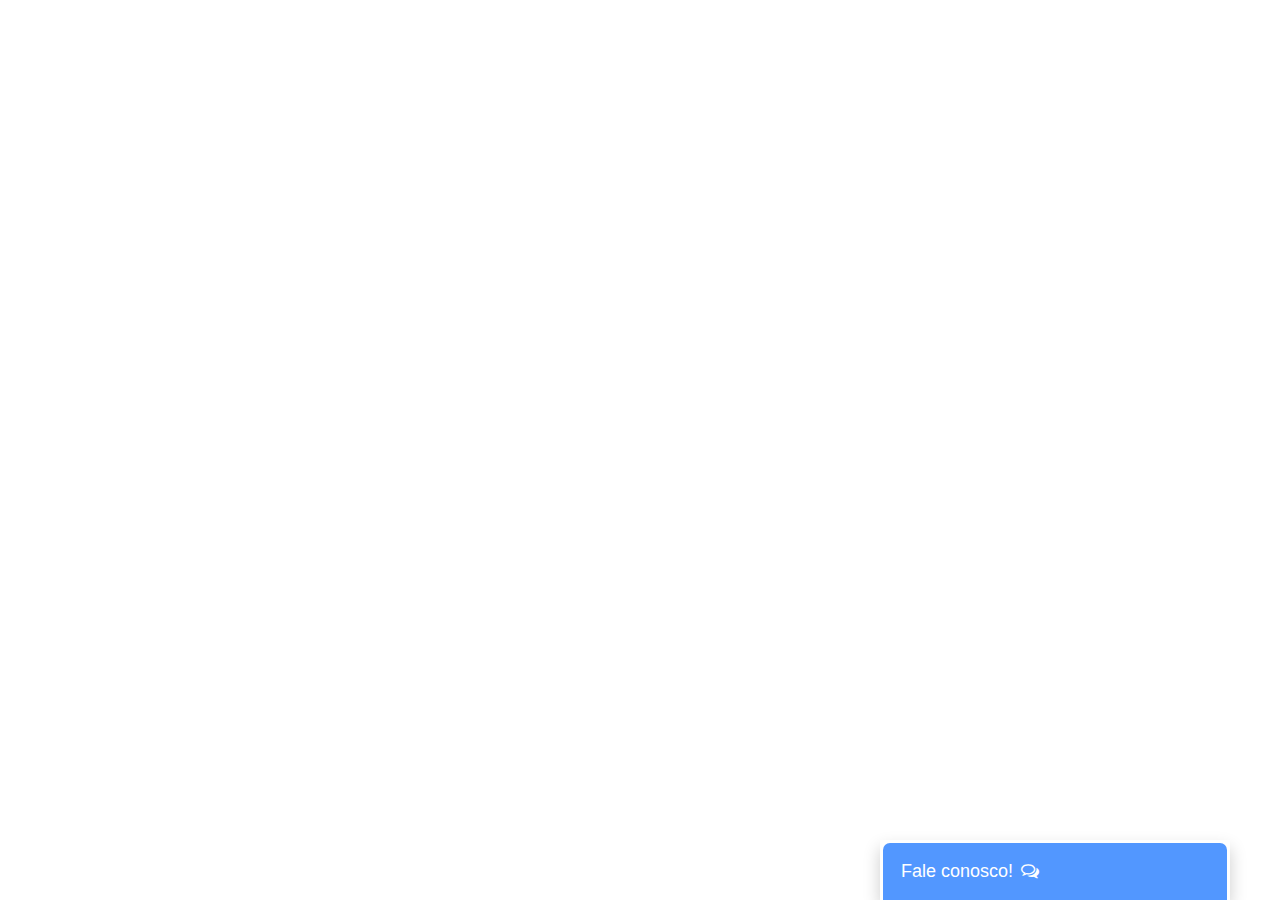
<file: codigo/pages/chatbot.html>
<!DOCTYPE html>
<html lang="en">
<head>
    <meta charset="UTF-8">
    <meta name="viewport" content="width=device-width, initial-scale=1.0">
    <title>CHAT BOT</title>

    <link rel="stylesheet" href="/codigo/assets/css/chat.css">
    <link rel="stylesheet" href="https://cdnjs.cloudflare.com/ajax/libs/font-awesome/4.7.0/css/font-awesome.min.css">

</head>

<body>
    <div class="chat-bar-collapsible">
        <button id="chat-button" type="button" class="collapsible">Fale conosco!
            <i id="chat-icon" style="color: #fff;" class="fa fa-fw fa-comments-o"></i>
        </button>

        <div class="content">
            <div class="full-chat-block">
                <div class="outer-container">
                    <div class="chat-container">
                        <div id="chatbox">
                            <h5 id="chat-timestamp"></h5>
                            <p id="botStarterMessage" class="botText"><span>Precisa de ajuda?</span></p>
                        </div>

                        <div class="chat-bar-input-block">
                            <div id="userInput">
                                <input id="textInput" class="input-box" type="text" name="msg"
                                    placeholder="Tap 'Enter' to send a message">
                                <p></p>
                            </div>

                            <div class="chat-bar-icons">
                                <i id="chat-icon" style="color: #333;" class="fa fa-fw fa-send"
                                    onclick="sendButton()"></i>
                            </div>
                        </div>
                        <div id="chat-bar-bottom">
                            <p></p>
                        </div>
                    </div>
                </div>
            </div>
        </div>
    </div>

</body>

<script src="https://ajax.googleapis.com/ajax/libs/jquery/3.4.1/jquery.min.js"></script>
<script src="/codigo/assets/js/responses.js"></script>
<script src="/codigo/assets/js/chat.js"></script> 

</html>
</file>
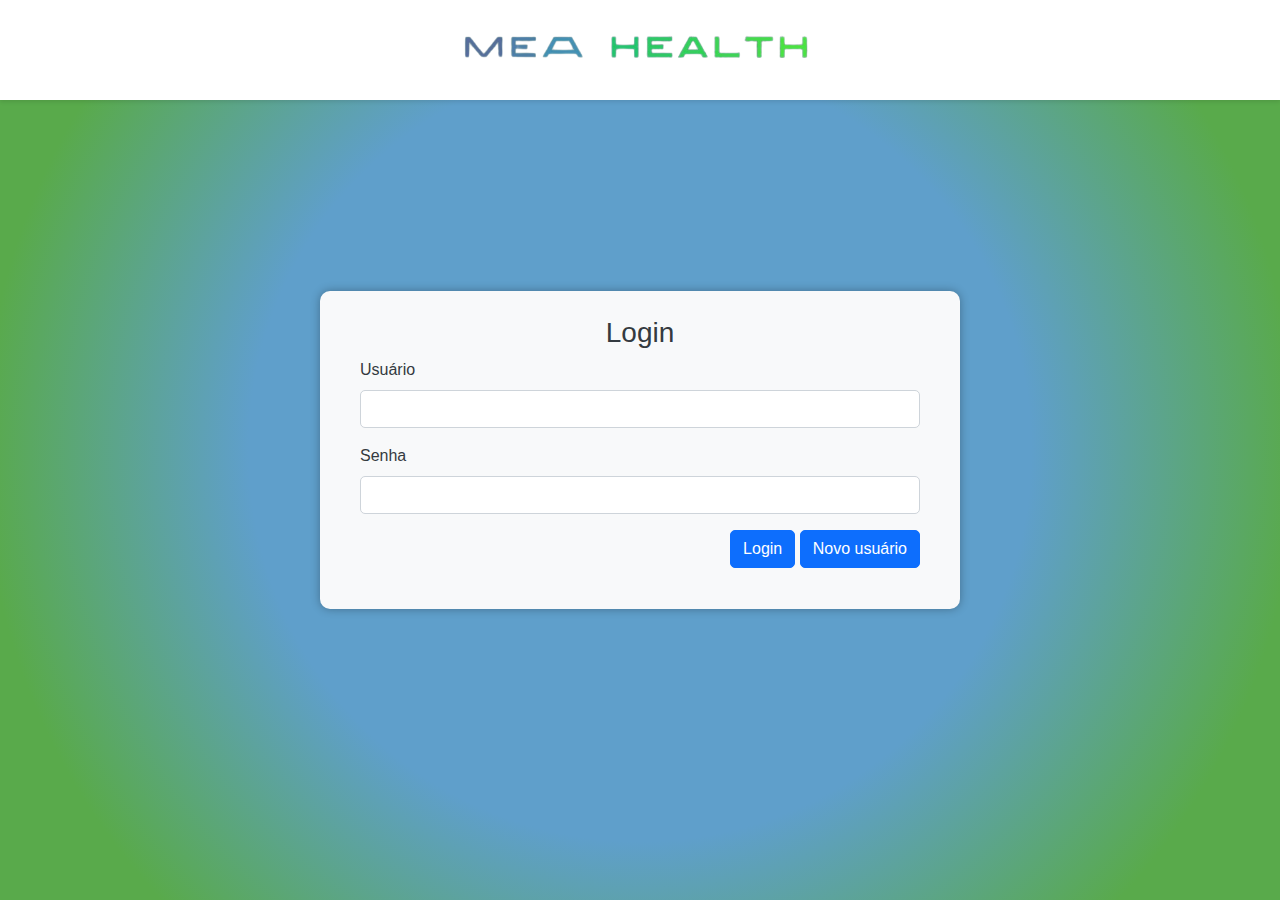
<file: codigo/pages/login.html>
<!DOCTYPE html>
<html lang="en">
  <head>
    <meta charset="UTF-8" />
    <meta name="viewport" content="width=device-width, initial-scale=1.0" />
    <title>Login</title>
    <link rel="stylesheet" href="/codigo/assets/css/stylelogin.css" />
    <link
      rel="stylesheet"
      href="https://maxcdn.bootstrapcdn.com/bootstrap/4.0.0/css/bootstrap.min.css"
      integrity="sha384-Gn5384xqQ1aoWXA+058RXPxPg6fy4IWvTNh0E263XmFcJlSAwiGgFAW/dAiS6JXm"
      crossorigin="anonymous"
    />
  </head>

  <body>
    <nav>
        <div class="container-fluid">
            <div class="row">
                <div class="col-12">
                    <a href="../index.html"><img src="../assets/images/logo_remove_bg_2.png" alt=""></a>
                </div>
            </div>
        </div>
    </nav>

    <div class="container-fluid">
        <div id="login-row" class="row justify-content-center align-items-center">
          <div id="login-column" class="col-md-6 bg-light">
            <div id="login-box" class="col-md-12">
              <form id="login-form" class="form" method="post" onsubmit="loginUser(this)">
                <h3 class="text-dark">Login</h3>
                <div class="form-group">
                  <label for="username" class="text-dark">Usuário</label><br />
                  <input type="text" name="username" id="username" class="form-control" />
                </div>
                <div class="form-group">
                  <label for="password" class="text-dark">Senha</label><br />
                  <input type="text" name="password" id="password" class="form-control" />
                </div>
                <div class="form-group text-right">
                  <input type="submit" name="submit" class="btn btn-info btn-md" value="Login" />
                  <button type="button" class="btn btn-info" data-toggle="modal" data-target="#loginModal">
                    Novo usuário
                  </button>
                </div>
              </form>
            </div>
          </div>
        </div>
      </div>
    <div
      class="modal fade"
      id="loginModal"
      tabindex="-1"
      role="dialog"
      aria-labelledby="loginModalLabel"
      aria-hidden="true"
    >
      <div class="modal-dialog" role="document">
        <div class="modal-content">
          <div class="modal-header">
            <h5 class="modal-title text-dark" id="loginModalLabel">Login App</h5>
            <button
              type="button"
              class="close"
              data-dismiss="modal"
              aria-label="Close"
            >
              <span aria-hidden="true">&times;</span>
            </button>
          </div>
          <div class="modal-body">
            <div id="login-box" class="col-md-12">
              <form
                id="login-form"
                class="form"
                method="post"
                onsubmit="loginUser (this)"
              >
                <h3 class="text-center text-dark">Novo usuário</h3>
                <div class="form-group">
                  <label for="login" class="text-dark">Usuário</label><br />
                  <input
                    type="text"
                    name="txt_login"
                    id="txt_login"
                    class="form-control"
                  />
                </div>
                <div class="form-group">
                  <label for="nome" class="text-dark">Nome completo</label
                  ><br />
                  <input
                    type="text"
                    name="txt_nome"
                    id="txt_nome"
                    class="form-control"
                  />
                </div>
                <div class="form-group">
                  <label for="email" class="text-dark">email</label><br />
                  <input
                    type="text"
                    name="txt_email"
                    id="txt_email"
                    class="form-control"
                  />
                </div>
                <div class="form-group">
                  <label for="senha" class="text-dark">Senha</label><br />
                  <input
                    type="password"
                    name="txt_senha"
                    id="txt_senha"
                    class="form-control"
                  />
                </div>
                <div class="form-group">
                  <label for="senha2" class="text-dark"
                    >Confirmação de Senha</label
                  ><br />
                  <input
                    type="password"
                    name="txt_senha2"
                    id="txt_senha2"
                    class="form-control"
                  />
                </div>
              </form>
            </div>
          </div>
          <div class="modal-footer">
            <button
              type="button"
              class="btn btn-secondary"
              data-dismiss="modal"
            >
              Cancelar
            </button>
            <button type="button" id="btn_salvar" class="btn btn-info">
              Salvar
            </button>
          </div>
        </div>
      </div>
    </div>
    <script src="/codigo/assets/js/login.js"></script>
    <script>
      
      function processaFormLogin(event) {
       
        event.preventDefault();

        
        var username = document.getElementById("username").value;
        var password = document.getElementById("password").value;

        
        resultadoLogin = loginUser(username, password);
        if (resultadoLogin) {
          window.location.href = "../index.html";
        } else {
        
          alert("Usuário ou senha incorretos");
        }
      }

      function salvaLogin(event) {
        
        event.preventDefault();

        
        let login = document.getElementById("txt_login").value;
        let nome = document.getElementById("txt_nome").value;
        let email = document.getElementById("txt_email").value;
        let senha = document.getElementById("txt_senha").value;
        let senha2 = document.getElementById("txt_senha2").value;
        if (senha != senha2) {
          alert("As senhas informadas não conferem.");
          return;
        }

        
        addUser(nome, login, senha, email);
        alert("Usuário salvo com sucesso. Proceda com o login para ");

        
        $("#loginModal").modal("hide");
      }

      
      document
        .getElementById("login-form")
        .addEventListener("submit", processaFormLogin);

      
      document
        .getElementById("btn_salvar")
        .addEventListener("click", salvaLogin);
    </script>

    <script
      src="https://code.jquery.com/jquery-3.2.1.slim.min.js"
      integrity="sha384-KJ3o2DKtIkvYIK3UENzmM7KCkRr/rE9/Qpg6aAZGJwFDMVNA/GpGFF93hXpG5KkN"
      crossorigin="anonymous"
    ></script>
    <script
      src="https://cdnjs.cloudflare.com/ajax/libs/popper.js/1.12.9/umd/popper.min.js"
      integrity="sha384-ApNbgh9B+Y1QKtv3Rn7W3mgPxhU9K/ScQsAP7hUibX39j7fakFPskvXusvfa0b4Q"
      crossorigin="anonymous"
    ></script>
    <script
      src="https://maxcdn.bootstrapcdn.com/bootstrap/4.0.0/js/bootstrap.min.js"
      integrity="sha384-JZR6Spejh4U02d8jOt6vLEHfe/JQGiRRSQQxSfFWpi1MquVdAyjUar5+76PVCmYl"
      crossorigin="anonymous"
    ></script>
  </body>
</html>
</file>
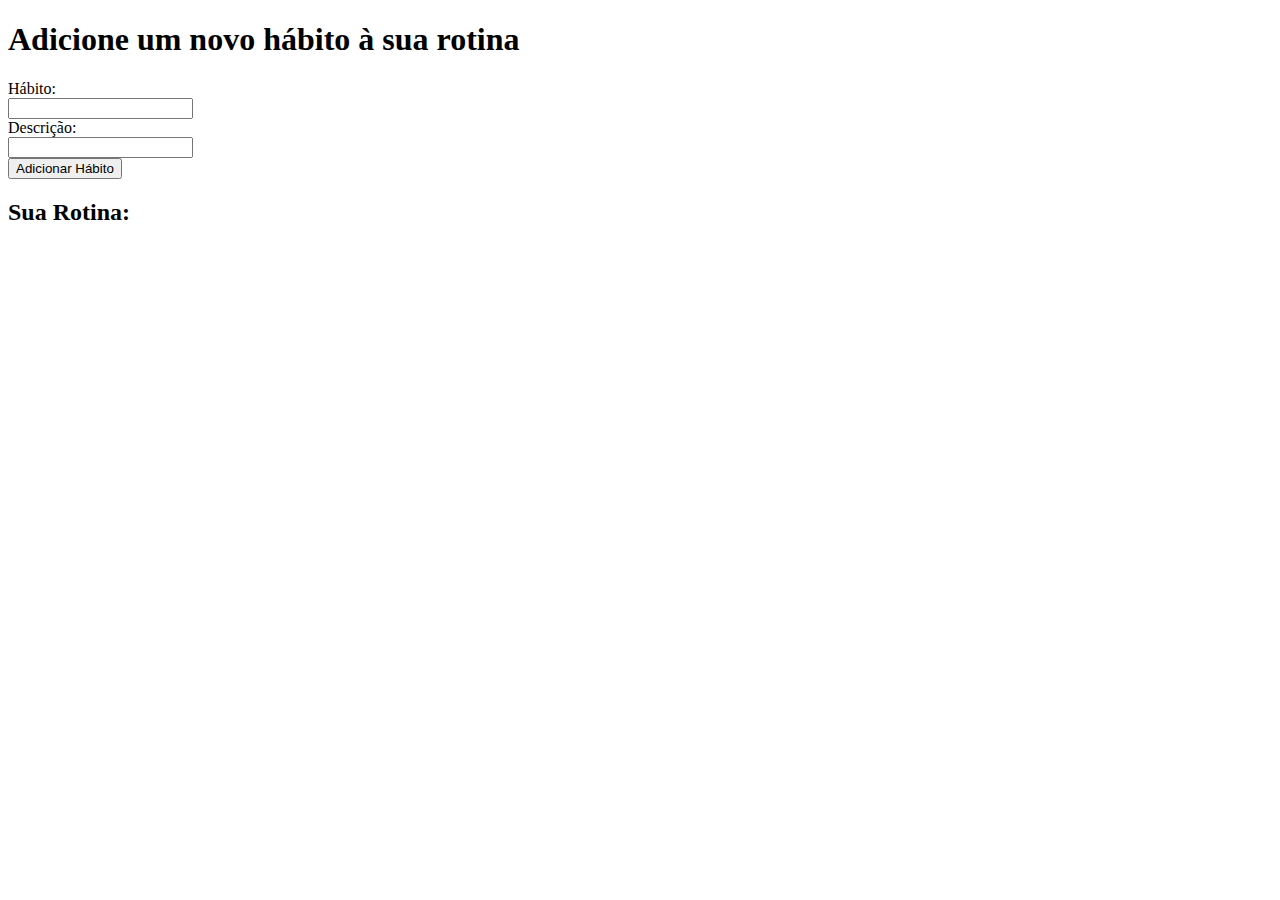
<file: codigo/pages/rotina.html>
<!DOCTYPE html>
<html>
<head>
    <title>Rotina de Hábitos Saudáveis</title>
</head>
<body>
    <h1>Adicione um novo hábito à sua rotina</h1>

    <form id="formHabito">
        <label for="habito">Hábito:</label><br>
        <input type="text" id="habito" name="habito"><br>
        <label for="descricao">Descrição:</label><br>
        <input type="text" id="descricao" name="descricao"><br>
        <input type="submit" value="Adicionar Hábito">
    </form>

    <h2>Sua Rotina:</h2>
    <pre id="rotina"></pre>

    <script>
        let usuario = {
            nome: "Nome do Usuário",
            rotina: []
        };

        function adicionarHabito(habito, descricao) {
            usuario.rotina.push({
                habito: habito,
                descricao: descricao
            });
        }

        document.getElementById('formHabito').addEventListener('submit', function(event) {
            event.preventDefault();
            let habito = document.getElementById('habito').value;
            let descricao = document.getElementById('descricao').value;
            adicionarHabito(habito, descricao);
            document.getElementById('rotina').textContent = JSON.stringify(usuario, null, 2);
        });
    </script>
</body>
</html>
</file>
<file: docs/assets/vendor/highlight.js/styles/github.css>
/*

github.com style (c) Vasily Polovnyov <vast@whiteants.net>

*/

.hljs {
  display: block;
  overflow-x: auto;
  padding: 0.5em;
  color: #333;
  background: #f8f8f8;
}

.hljs-comment,
.hljs-quote {
  color: #998;
  font-style: italic;
}

.hljs-keyword,
.hljs-selector-tag,
.hljs-subst {
  color: #333;
  font-weight: bold;
}

.hljs-number,
.hljs-literal,
.hljs-variable,
.hljs-template-variable,
.hljs-tag .hljs-attr {
  color: #008080;
}

.hljs-string,
.hljs-doctag {
  color: #d14;
}

.hljs-title,
.hljs-section,
.hljs-selector-id {
  color: #900;
  font-weight: bold;
}

.hljs-subst {
  font-weight: normal;
}

.hljs-type,
.hljs-class .hljs-title {
  color: #458;
  font-weight: bold;
}

.hljs-tag,
.hljs-name,
.hljs-attribute {
  color: #000080;
  font-weight: normal;
}

.hljs-regexp,
.hljs-link {
  color: #009926;
}

.hljs-symbol,
.hljs-bullet {
  color: #990073;
}

.hljs-built_in,
.hljs-builtin-name {
  color: #0086b3;
}

.hljs-meta {
  color: #999;
  font-weight: bold;
}

.hljs-deletion {
  background: #fdd;
}

.hljs-addition {
  background: #dfd;
}

.hljs-emphasis {
  font-style: italic;
}

.hljs-strong {
  font-weight: bold;
}
</file>
<file: docs/assets/css/stylesheet.css>
/*===========================================================

   Template Name: iDocs - One Page Documentation HTML Template
   Author: Harnish Design
   Template URL: http://demo.harnishdesign.net/html/idocs
   Author URL: https://themeforest.net/user/harnishdesign
   File Description : Main css file of the template
	
=================================================
  Table of Contents
=================================================

	1. Basic
	2. Helpers Classes
	3. Layouts
		3.1 Side Navigation
		3.2 Docs Content
		3.3 Section Divider
	4. Header
		4.1 Main Navigation
	5 Elements
		5.1 List Style
		5.2 Changelog
		5.3 Accordion & Toggle
		5.4 Nav
		5.5 Tabs
		5.6 Popup Img
		5.7 Featured Box
	6 Footer
		6.1 Social Icons
		6.2 Back to Top
	7 Extra

=======================================================*/
/* =================================== */
/*  1. Basic Style 
/* =================================== */
body,
html {
  height: 100%;
}

body {
  background: #dddddd;
  color: #4c4d4d;
}

/*-------- Preloader --------*/
.preloader {
  position: fixed;
  width: 100%;
  height: 100%;
  z-index: 999999999 !important;
  background-color: #fff;
  top: 0;
  left: 0;
  right: 0;
  bottom: 0;
}
.preloader .lds-ellipsis {
  display: inline-block;
  position: absolute;
  width: 80px;
  height: 80px;
  margin-top: -40px;
  margin-left: -40px;
  top: 50%;
  left: 50%;
}
.preloader .lds-ellipsis div {
  position: absolute;
  top: 33px;
  width: 13px;
  height: 13px;
  border-radius: 50%;
  background: #000;
  animation-timing-function: cubic-bezier(0, 1, 1, 0);
}
.preloader .lds-ellipsis div:nth-child(1) {
  left: 8px;
  animation: lds-ellipsis1 0.6s infinite;
}
.preloader .lds-ellipsis div:nth-child(2) {
  left: 8px;
  animation: lds-ellipsis2 0.6s infinite;
}
.preloader .lds-ellipsis div:nth-child(3) {
  left: 32px;
  animation: lds-ellipsis2 0.6s infinite;
}
.preloader .lds-ellipsis div:nth-child(4) {
  left: 56px;
  animation: lds-ellipsis3 0.6s infinite;
}

@keyframes lds-ellipsis1 {
  0% {
    transform: scale(0);
  }
  100% {
    transform: scale(1);
  }
}
@keyframes lds-ellipsis3 {
  0% {
    transform: scale(1);
  }
  100% {
    transform: scale(0);
  }
}
@keyframes lds-ellipsis2 {
  0% {
    transform: translate(0, 0);
  }
  100% {
    transform: translate(24px, 0);
  }
}
/*--- Preloader Magnific Popup ----*/
.mfp-container .preloader {
  background: transparent;
}
.mfp-container .preloader .lds-ellipsis div {
  background: #fff;
}

::selection {
  background: #0366d6;
  color: #fff;
  text-shadow: none;
}

code {
  padding: 2px 5px;
  background-color: #f9f2f4;
  border-radius: 4px;
}

form {
  padding: 0;
  margin: 0;
  display: inline;
}

img {
  vertical-align: inherit;
}

a,
a:focus {
  color: #0366d6;
  -webkit-transition: all 0.2s ease;
  transition: all 0.2s ease;
}

a:hover,
a:active {
  color: #0355b3;
  -webkit-transition: all 0.2s ease;
  transition: all 0.2s ease;
}

a:focus,
a:active,
.btn.active.focus,
.btn.active:focus,
.btn.focus,
.btn:active.focus,
.btn:active:focus,
.btn:focus,
button:focus,
button:active {
  outline: none;
}

p {
  line-height: 1.8;
}

blockquote {
  border-left: 5px solid #eee;
  padding: 10px 20px;
}

iframe {
  border: 0 !important;
}

h1,
h2,
h3,
h4,
h5,
h6 {
  color: #252b33;
  line-height: 1.5;
  margin: 2rem 0 0 0;
  font-family: Roboto, sans-serif;
}

h1 {
  font-size: 3rem;
}

h2 {
  font-size: 3rem;
}

h4 {
  font-size: 1.8rem;
}

dl,
ol,
ul,
pre,
blockquote,
.table {
  margin-bottom: 1.8rem;
}

/*=== Highlight Js ===*/
.hljs {
  padding: 1.5rem;
}

/* =================================== */
/*  2. Helpers Classes
/* =================================== */
/* Box Shadow */
.shadow-md {
  -webkit-box-shadow: 0px 0px 50px -35px rgba(0, 0, 0, 0.4) !important;
  box-shadow: 0px 0px 50px -35px rgba(0, 0, 0, 0.4) !important;
}

/* Border Radius */
.rounded-lg {
  border-radius: 0.6rem !important;
}

.rounded-top-0 {
  border-top-left-radius: 0px !important;
  border-top-right-radius: 0px !important;
}

.rounded-bottom-0 {
  border-bottom-left-radius: 0px !important;
  border-bottom-right-radius: 0px !important;
}

.rounded-left-0 {
  border-top-left-radius: 0px !important;
  border-bottom-left-radius: 0px !important;
}

.rounded-right-0 {
  border-top-right-radius: 0px !important;
  border-bottom-right-radius: 0px !important;
}

/* Border Size */
.border-1 {
  border-width: 1px !important;
}

.border-2 {
  border-width: 2px !important;
}

.border-3 {
  border-width: 3px !important;
}

.border-4 {
  border-width: 4px !important;
}

.border-5 {
  border-width: 5px !important;
}

/* Text Size */
.text-0 {
  font-size: 11px !important;
  font-size: 0.6875rem !important;
}

.text-1 {
  font-size: 12px !important;
  font-size: 0.75rem !important;
}

.text-2 {
  font-size: 14px !important;
  font-size: 0.875rem !important;
}

.text-3 {
  font-size: 16px !important;
  font-size: 1rem !important;
}

.text-4 {
  font-size: 18px !important;
  font-size: 1.125rem !important;
}

.text-5 {
  font-size: 21px !important;
  font-size: 1.3125rem !important;
}

.text-6 {
  font-size: 24px !important;
  font-size: 1.5rem !important;
}

.text-7 {
  font-size: 28px !important;
  font-size: 1.75rem !important;
}

.text-8 {
  font-size: 32px !important;
  font-size: 2rem !important;
}

.text-9 {
  font-size: 36px !important;
  font-size: 2.25rem !important;
}

.text-10 {
  font-size: 40px !important;
  font-size: 2.5rem !important;
}

.text-11 {
  font-size: 2.75rem !important;
}
@media (max-width: 992px) {
  .text-11 {
    font-size: calc(1.4rem + 2.1774193548vw) !important;
  }
}

.text-12 {
  font-size: 3rem !important;
}
@media (max-width: 992px) {
  .text-12 {
    font-size: calc(1.425rem + 2.5403225806vw) !important;
  }
}

.text-13 {
  font-size: 3.25rem !important;
}
@media (max-width: 992px) {
  .text-13 {
    font-size: calc(1.45rem + 2.9032258065vw) !important;
  }
}

.text-14 {
  font-size: 3.5rem !important;
}
@media (max-width: 992px) {
  .text-14 {
    font-size: calc(1.475rem + 3.2661290323vw) !important;
  }
}

.text-15 {
  font-size: 3.75rem !important;
}
@media (max-width: 992px) {
  .text-15 {
    font-size: calc(1.5rem + 3.6290322581vw) !important;
  }
}

.text-16 {
  font-size: 4rem !important;
}
@media (max-width: 992px) {
  .text-16 {
    font-size: calc(1.525rem + 3.9919354839vw) !important;
  }
}

.text-17 {
  font-size: 4.5rem !important;
}
@media (max-width: 992px) {
  .text-17 {
    font-size: calc(1.575rem + 4.7177419355vw) !important;
  }
}

.text-18 {
  font-size: 5rem !important;
}
@media (max-width: 992px) {
  .text-18 {
    font-size: calc(1.625rem + 5.4435483871vw) !important;
  }
}

.text-19 {
  font-size: 5.25rem !important;
}
@media (max-width: 992px) {
  .text-19 {
    font-size: calc(1.65rem + 5.8064516129vw) !important;
  }
}

.text-20 {
  font-size: 5.75rem !important;
}
@media (max-width: 992px) {
  .text-20 {
    font-size: calc(1.7rem + 6.5322580645vw) !important;
  }
}

.text-21 {
  font-size: 6.5rem !important;
}
@media (max-width: 992px) {
  .text-21 {
    font-size: calc(1.775rem + 7.6209677419vw) !important;
  }
}

.text-22 {
  font-size: 7rem !important;
}
@media (max-width: 992px) {
  .text-22 {
    font-size: calc(1.825rem + 8.3467741935vw) !important;
  }
}

.text-23 {
  font-size: 7.75rem !important;
}
@media (max-width: 992px) {
  .text-23 {
    font-size: calc(1.9rem + 9.435483871vw) !important;
  }
}

.text-24 {
  font-size: 8.25rem !important;
}
@media (max-width: 992px) {
  .text-24 {
    font-size: calc(1.95rem + 10.1612903226vw) !important;
  }
}

.text-25 {
  font-size: 9rem !important;
}
@media (max-width: 992px) {
  .text-25 {
    font-size: calc(2.025rem + 11.25vw) !important;
  }
}

.text-11,
.text-12,
.text-13,
.text-14,
.text-15,
.text-16,
.text-17,
.text-18,
.text-19,
.text-20,
.text-21,
.text-22,
.text-23,
.text-24,
.text-25 {
  line-height: 1.3;
}

/* Line height */
.line-height-07 {
  line-height: 0.7 !important;
}

.line-height-1 {
  line-height: 1 !important;
}

.line-height-2 {
  line-height: 1.2 !important;
}

.line-height-3 {
  line-height: 1.4 !important;
}

.line-height-4 {
  line-height: 1.6 !important;
}

.line-height-5 {
  line-height: 1.8 !important;
}

/* Font Weight */
.font-weight-100 {
  font-weight: 100 !important;
}

.font-weight-200 {
  font-weight: 200 !important;
}

.font-weight-300 {
  font-weight: 300 !important;
}

.font-weight-400 {
  font-weight: 400 !important;
}

.font-weight-500 {
  font-weight: 500 !important;
}

.font-weight-600 {
  font-weight: 600 !important;
}

.font-weight-700 {
  font-weight: 700 !important;
}

.font-weight-800 {
  font-weight: 800 !important;
}

.font-weight-900 {
  font-weight: 900 !important;
}

/* Opacity */
.opacity-0 {
  opacity: 0;
}

.opacity-1 {
  opacity: 0.1;
}

.opacity-2 {
  opacity: 0.2;
}

.opacity-3 {
  opacity: 0.3;
}

.opacity-4 {
  opacity: 0.4;
}

.opacity-5 {
  opacity: 0.5;
}

.opacity-6 {
  opacity: 0.6;
}

.opacity-7 {
  opacity: 0.7;
}

.opacity-8 {
  opacity: 0.8;
}

.opacity-9 {
  opacity: 0.9;
}

.opacity-10 {
  opacity: 1;
}

/* Background light */
.bg-light-1 {
  background-color: #e9ecef !important;
}

.bg-light-2 {
  background-color: #dee2e6 !important;
}

.bg-light-3 {
  background-color: #ced4da !important;
}

.bg-light-4 {
  background-color: #adb5bd !important;
}

/* Background Dark */
.bg-dark {
  background-color: #111418 !important;
}

.bg-dark-1 {
  background-color: #212529 !important;
}

.bg-dark-2 {
  background-color: #343a40 !important;
}

.bg-dark-3 {
  background-color: #495057 !important;
}

.bg-dark-4 {
  background-color: #6c757d !important;
}

/* Progress Bar */
.progress-sm {
  height: 0.5rem !important;
}

.progress-lg {
  height: 1.5rem !important;
}

hr {
  border-top: 1px solid rgba(16, 85, 96, 0.1);
}

/* =================================== */
/*  3. Layouts
/* =================================== */
#main-wrapper {
  background: #fff;
}

.box #main-wrapper {
  max-width: 1200px;
  margin: 0 auto;
  -webkit-box-shadow: 0px 0px 10px rgba(0, 0, 0, 0.1);
  box-shadow: 0px 0px 10px rgba(0, 0, 0, 0.1);
}
.box .idocs-navigation {
  left: auto;
}

@media (min-width: 1200px) {
  .container {
    max-width: 1170px !important;
  }
}
/*=== 3.1 Side Navigation ===*/
.idocs-navigation {
  position: fixed;
  top: 70px;
  left: 0;
  overflow: hidden;
  overflow-y: auto;
  width: 260px;
  height: calc(100% - 70px);
  z-index: 1;
  border-right: 1px solid rgba(0, 0, 0, 0.05);
  transition: all 0.3s;
}
.idocs-navigation > .nav {
  padding: 30px 0;
}
.idocs-navigation .nav .nav-item {
  position: relative;
}
.idocs-navigation .nav .nav {
  margin: 0 0 5px;
}
.idocs-navigation .nav .nav-link {
  position: relative;
  padding: 6px 30px;
  line-height: 25px;
  font-weight: 600;
}
.idocs-navigation .nav .nav-item:hover > .nav-link,
.idocs-navigation .nav .nav-item .nav-link.active {
  font-weight: 700;
}
.idocs-navigation .nav .nav {
  display: none;
  border-left: 1px solid regba(0, 0, 0, 0.3);
}
.idocs-navigation .nav .nav .nav-item .nav-link:after {
  content: "";
  position: absolute;
  left: 30px;
  height: 100%;
  border-left: 1px solid rgba(0, 0, 0, 0.12);
  width: 1px;
  top: 0;
}
.idocs-navigation .nav .nav .nav-item .nav-link.active:after {
  border-color: #0366d6;
  border-width: 2px;
}
.idocs-navigation .nav .nav-item .nav-link.active + .nav {
  display: block;
}
.idocs-navigation .nav .nav .nav-link {
  color: #6a6a6a;
  padding: 4px 30px 4px 45px;
  font-size: 15px;
  text-transform: none;
}
.idocs-navigation .nav .nav .nav .nav-link {
  padding: 4px 30px 4px 60px;
  font-size: 15px;
}
.idocs-navigation .nav .nav .nav .nav-item .nav-link:after {
  left: 45px;
}
.idocs-navigation > .nav > .nav-item > .nav-link.active:after {
  position: absolute;
  content: " ";
  top: 50%;
  right: 18px;
  border-color: #000;
  border-top: 2px solid;
  border-right: 2px solid;
  width: 7px;
  height: 7px;
  -webkit-transform: translate(-50%, -50%) rotate(45deg);
  transform: translate(-50%, -50%) rotate(45deg);
  -webkit-transition: all 0.2s ease;
  transition: all 0.2s ease;
}
.idocs-navigation.docs-navigation-dark .nav .nav-link {
  color: rgba(250, 250, 250, 0.85);
}
.idocs-navigation.docs-navigation-dark .nav .nav .nav-link {
  color: rgba(250, 250, 250, 0.7);
}
.idocs-navigation.docs-navigation-dark .nav .nav .nav-item .nav-link:after {
  border-color: rgba(250, 250, 250, 0.2);
}
.idocs-navigation.docs-navigation-dark
  .nav
  .nav
  .nav-item
  .nav-link.active:after {
  border-color: #0366d6;
}

/*=== 3.2 Docs Content ===*/
.idocs-content {
  position: relative;
  margin-left: 260px;
  padding: 0px 50px 50px;
  min-height: 750px;
  transition: all 0.3s;
}
.idocs-content ol li,
.idocs-content ul li {
  margin-top: 10px;
}

@media (max-width: 767.98px) {
  .idocs-navigation {
    margin-left: -260px;
  }
  .idocs-navigation.active {
    margin-left: 0;
  }

  .idocs-content {
    margin-left: 0px;
    padding: 0px;
  }
}
/*=== 3.3 Section Divider ===*/
.divider {
  margin: 2rem 0;
}

/* =================================== */
/*  4. Header
/* =================================== */
#header {
  -webkit-transition: all 0.5s ease;
  transition: all 0.5s ease;
}
#header .navbar {
  padding: 0px;
  min-height: 70px;
}
#header .logo {
  -webkit-box-align: center;
  -ms-flex-align: center;
  align-items: center;
  display: -webkit-box;
  display: -ms-flexbox;
  display: flex;
  -ms-flex-item-align: stretch;
  align-self: stretch;
}

/*=== 4.1 Main Navigation ===*/
.navbar-light .navbar-nav .active > .nav-link {
  color: #0c2f55;
}
.navbar-light .navbar-nav .nav-link.active,
.navbar-light .navbar-nav .nav-link.show {
  color: #0c2f55;
}
.navbar-light .navbar-nav .show > .nav-link {
  color: #0c2f55;
}

.primary-menu {
  display: -webkit-box !important;
  display: -ms-flexbox !important;
  display: flex !important;
  height: auto !important;
  -webkit-box-ordinal-group: 0;
  -ms-flex-item-align: stretch;
  align-self: stretch;
  background: #fff;
  border-bottom: 1px solid #efefef;
}
.primary-menu.bg-transparent {
  position: absolute;
  z-index: 999;
  top: 0;
  left: 0;
  width: 100%;
  box-shadow: none;
  border-bottom: 1px solid rgba(250, 250, 250, 0.3);
}
.primary-menu.sticky-on {
  position: fixed;
  top: 0;
  width: 100%;
  z-index: 1020;
  left: 0;
  -webkit-box-shadow: 0px 0px 10px rgba(0, 0, 0, 0.05);
  box-shadow: 0px 0px 10px rgba(0, 0, 0, 0.05);
  -webkit-animation: slide-down 0.7s;
  -moz-animation: slide-down 0.7s;
  animation: slide-down 0.7s;
}
@-webkit-keyframes slide-down {
  0% {
    opacity: 0;
    transform: translateY(-100%);
  }
  100% {
    opacity: 1;
    transform: translateY(0);
  }
}
@-moz-keyframes slide-down {
  0% {
    opacity: 0;
    transform: translateY(-100%);
  }
  100% {
    opacity: 1;
    transform: translateY(0);
  }
}
@keyframes slide-down {
  0% {
    opacity: 0;
    transform: translateY(-100%);
  }
  100% {
    opacity: 1;
    transform: translateY(0);
  }
}
.primary-menu.sticky-on .none-on-sticky {
  display: none !important;
}
.primary-menu ul.navbar-nav > li {
  display: -webkit-box;
  display: -ms-flexbox;
  display: flex;
  height: 100%;
}
.primary-menu ul.navbar-nav > li + li {
  margin-left: 2px;
}
.primary-menu ul.navbar-nav > li a {
  display: -webkit-box;
  display: -ms-flexbox;
  display: flex;
  -webkit-box-align: center;
  -ms-flex-align: center;
  align-items: center;
}
.primary-menu ul.navbar-nav > li > a:not(.btn) {
  height: 70px;
  padding: 0px 0.85em;
  color: #252b33;
  -webkit-transition: all 0.2s ease;
  transition: all 0.2s ease;
  position: relative;
  position: relative;
}
.primary-menu ul.navbar-nav > li:hover > a:not(.btn),
.primary-menu ul.navbar-nav > li > a.active:not(.btn) {
  color: #0366d6;
  text-decoration: none;
  -webkit-transition: all 0.2s ease;
  transition: all 0.2s ease;
}
.primary-menu ul.navbar-nav > li a.btn {
  padding: 0.4rem 1.4rem;
}
.primary-menu ul.navbar-nav > li.dropdown .dropdown-menu li > a:not(.btn) {
  padding: 8px 0px;
  background-color: transparent;
  text-transform: none;
  color: #777;
  -webkit-transition: all 0.2s ease;
  transition: all 0.2s ease;
}
.primary-menu
  ul.navbar-nav
  > li.dropdown
  .dropdown-menu
  li:hover
  > a:not(.btn) {
  color: #0366d6;
  -webkit-transition: all 0.2s ease;
  transition: all 0.2s ease;
}
.primary-menu ul.navbar-nav > li.dropdown:hover > a:after {
  clear: both;
  content: " ";
  display: block;
  width: 0;
  height: 0;
  border-style: solid;
  border-color: transparent transparent #fff transparent;
  position: absolute;
  border-width: 0px 7px 6px 7px;
  bottom: 0px;
  left: 50%;
  margin: 0 0 0 -5px;
  z-index: 1022;
}
.primary-menu ul.navbar-nav > li.dropdown .dropdown-menu {
  -webkit-box-shadow: 0px 0px 12px rgba(0, 0, 0, 0.176);
  box-shadow: 0px 0px 12px rgba(0, 0, 0, 0.176);
  border: 0px none;
  padding: 10px 15px;
  min-width: 220px;
  margin: 0;
  font-size: 14px;
  font-size: 0.875rem;
  z-index: 1021;
}
.primary-menu ul.navbar-nav > li.dropdown > .dropdown-toggle .arrow {
  display: none;
}
.primary-menu .dropdown-menu-right {
  left: auto !important;
  right: 100% !important;
}
.primary-menu ul.navbar-nav > li.dropdown-mega {
  position: static;
}
.primary-menu ul.navbar-nav > li.dropdown-mega > .dropdown-menu {
  width: 100%;
  padding: 20px 20px;
  margin-left: 0px !important;
}
.primary-menu
  ul.navbar-nav
  > li.dropdown-mega
  .dropdown-mega-content
  > .row
  > div {
  padding: 5px 5px 5px 20px;
  border-right: 1px solid #eee;
}
.primary-menu
  ul.navbar-nav
  > li.dropdown-mega
  .dropdown-mega-content
  > .row
  > div:last-child {
  border-right: 0;
}
.primary-menu ul.navbar-nav > li.dropdown-mega .sub-title {
  display: block;
  font-size: 16px;
  margin-top: 1rem;
  padding-bottom: 5px;
}
.primary-menu ul.navbar-nav > li.dropdown-mega .dropdown-mega-submenu {
  list-style-type: none;
  padding-left: 0px;
}
.primary-menu ul.navbar-nav > li a.btn {
  font-size: 14px;
  padding: 0.65rem 2rem;
  text-transform: uppercase;
}
.primary-menu ul.navbar-nav > li.dropdown .dropdown-menu .dropdown-menu {
  left: 100%;
  margin-top: -40px;
}
.primary-menu
  ul.navbar-nav
  > li.dropdown
  .dropdown-menu
  .dropdown-toggle:after {
  border-top: 0.4em solid transparent;
  border-right: 0;
  border-bottom: 0.4em solid transparent;
  border-left: 0.4em solid;
}
.primary-menu ul.navbar-nav > li.dropdown .dropdown-toggle .arrow {
  position: absolute;
  min-width: 30px;
  height: 100%;
  right: 0px;
  top: 0;
  -webkit-transition: all 0.2s ease;
  transition: all 0.2s ease;
}
.primary-menu ul.navbar-nav > li.dropdown .dropdown-toggle .arrow:after {
  content: " ";
  position: absolute;
  top: 50%;
  left: 50%;
  border-color: #000;
  border-top: 1px solid;
  border-right: 1px solid;
  width: 6px;
  height: 6px;
  -webkit-transform: translate(-50%, -50%) rotate(45deg);
  transform: translate(-50%, -50%) rotate(45deg);
}
.primary-menu .dropdown-toggle:after {
  content: none;
}
.primary-menu.navbar-line-under-text ul.navbar-nav > li > a:not(.btn):after {
  position: absolute;
  content: "";
  height: 2px;
  width: 0;
  left: 50%;
  right: 0;
  bottom: 14px;
  background-color: transparent;
  color: #fff;
  border-bottom: 2px solid #0366d6;
  -webkit-transition: all 0.3s ease-in-out;
  transition: all 0.3s ease-in-out;
  transform: translate(-50%, 0) translateZ(0);
  -webkit-transform: translate(-50%, 0) translateZ(0);
}
.primary-menu.navbar-line-under-text
  ul.navbar-nav
  > li
  > a:hover:not(.logo):after,
.primary-menu.navbar-line-under-text ul.navbar-nav > li > a.active:after {
  width: calc(100% - 0.99em);
}

/*== Color Options ==*/
.primary-menu.navbar-text-light .navbar-toggler span {
  background: #fff;
}

.primary-menu.navbar-text-light .navbar-nav > li > a:not(.btn) {
  color: #fff;
}
.primary-menu.navbar-text-light .navbar-nav > li:hover > a:not(.btn),
.primary-menu.navbar-text-light .navbar-nav > li > a.active:not(.btn) {
  color: rgba(250, 250, 250, 0.75);
}

.primary-menu.navbar-text-light.navbar-line-under-text
  .navbar-nav
  > li
  > a:not(.logo):after,
.primary-menu.navbar-text-light.navbar-line-under-text
  .navbar-nav
  > li
  > a.active:after {
  border-color: rgba(250, 250, 250, 0.6);
}

.primary-menu.navbar-dropdown-dark ul.navbar-nav > li.dropdown .dropdown-menu {
  background-color: #252a2c;
  color: #fff;
}
.primary-menu.navbar-dropdown-dark
  ul.navbar-nav
  > li.dropdown
  .dropdown-menu
  .dropdown-menu {
  background-color: #272c2e;
}
.primary-menu.navbar-dropdown-dark ul.navbar-nav > li.dropdown:hover > a:after {
  border-color: transparent transparent #252a2c transparent;
}
.primary-menu.navbar-dropdown-dark
  ul.navbar-nav
  > li.dropdown
  .dropdown-menu
  li
  > a:not(.btn) {
  color: rgba(250, 250, 250, 0.8);
}
.primary-menu.navbar-dropdown-dark
  ul.navbar-nav
  > li.dropdown
  .dropdown-menu
  li:hover
  > a:not(.btn) {
  color: #fafafa;
  font-weight: 600;
}
.primary-menu.navbar-dropdown-dark
  ul.navbar-nav
  > li.dropdown-mega
  .dropdown-mega-content
  > .row
  > div {
  border-color: #3a3a3a;
}
.primary-menu.navbar-dropdown-primary
  ul.navbar-nav
  > li.dropdown
  .dropdown-menu {
  background-color: #0366d6;
  color: #fff;
}
.primary-menu.navbar-dropdown-primary
  ul.navbar-nav
  > li.dropdown
  .dropdown-menu
  .dropdown-menu {
  background-color: #0366d6;
}
.primary-menu.navbar-dropdown-primary
  ul.navbar-nav
  > li.dropdown:hover
  > a:after {
  border-color: transparent transparent #0366d6 transparent;
}
.primary-menu.navbar-dropdown-primary
  ul.navbar-nav
  > li.dropdown
  .dropdown-menu
  li
  > a:not(.btn) {
  color: rgba(250, 250, 250, 0.95);
}
.primary-menu.navbar-dropdown-primary
  ul.navbar-nav
  > li.dropdown
  .dropdown-menu
  li:hover
  > a:not(.btn) {
  color: #fafafa;
  font-weight: 600;
}
.primary-menu.navbar-dropdown-primary
  ul.navbar-nav
  > li.dropdown-mega
  .dropdown-mega-content
  > .row
  > div {
  border-color: rgba(250, 250, 250, 0.2);
}

/* Hamburger Menu Button */
.navbar-toggler {
  width: 25px;
  height: 30px;
  padding: 10px;
  margin: 18px 15px;
  position: relative;
  border: none;
  -webkit-transform: rotate(0deg);
  transform: rotate(0deg);
  -webkit-transition: 0.5s ease-in-out;
  transition: 0.5s ease-in-out;
  cursor: pointer;
  display: block;
}
.navbar-toggler span {
  display: block;
  position: absolute;
  height: 2px;
  width: 100%;
  background: #3c3636;
  border-radius: 2px;
  opacity: 1;
  left: 0;
  -webkit-transform: rotate(0deg);
  transform: rotate(0deg);
  -webkit-transition: 0.25s ease-in-out;
  transition: 0.25s ease-in-out;
}
.navbar-toggler span:nth-child(1) {
  top: 7px;
  -webkit-transform-origin: left center;
  -moz-transform-origin: left center;
  -o-transform-origin: left center;
  transform-origin: left center;
}
.navbar-toggler span:nth-child(2) {
  top: 14px;
  -webkit-transform-origin: left center;
  -moz-transform-origin: left center;
  -o-transform-origin: left center;
  transform-origin: left center;
}
.navbar-toggler span:nth-child(3) {
  top: 21px;
  -webkit-transform-origin: left center;
  -moz-transform-origin: left center;
  -o-transform-origin: left center;
  transform-origin: left center;
}
.navbar-toggler.show span:nth-child(1) {
  top: 4px;
  left: 3px;
  -webkit-transform: rotate(45deg);
  transform: rotate(45deg);
}
.navbar-toggler.show span:nth-child(2) {
  width: 0%;
  opacity: 0;
}
.navbar-toggler.show span:nth-child(3) {
  top: 22px;
  left: 3px;
  -webkit-transform: rotate(-45deg);
  transform: rotate(-45deg);
}

.navbar-accordion {
  position: initial;
}

.navbar-expand-none .navbar-collapse {
  position: absolute;
  top: 99%;
  right: 0;
  left: 0;
  background: #fff;
  margin-top: 0px;
  z-index: 1000;
  -webkit-box-shadow: 0px 0px 15px rgba(0, 0, 0, 0.1);
  box-shadow: 0px 0px 15px rgba(0, 0, 0, 0.1);
}
.navbar-expand-none .navbar-collapse .navbar-nav {
  overflow: hidden;
  overflow-y: auto;
  max-height: 65vh;
  padding: 15px;
}
.navbar-expand-none ul.navbar-nav li {
  display: block;
  border-bottom: 1px solid #eee;
  margin: 0;
  padding: 0;
}
.navbar-expand-none ul.navbar-nav li:last-child {
  border: none;
}
.navbar-expand-none ul.navbar-nav li + li {
  margin-left: 0px;
}
.navbar-expand-none
  ul.navbar-nav
  li.dropdown
  > .dropdown-toggle
  > .arrow.show:after {
  -webkit-transform: translate(-50%, -50%) rotate(-45deg);
  transform: translate(-50%, -50%) rotate(-45deg);
  -webkit-transition: all 0.2s ease;
  transition: all 0.2s ease;
}
.navbar-expand-none ul.navbar-nav li > a:hover:after,
.navbar-expand-none ul.navbar-nav li > a.active:after {
  content: none !important;
  width: 0px !important;
}
.navbar-expand-none ul.navbar-nav li.dropdown > .dropdown-toggle .arrow {
  display: block;
}
.navbar-expand-none ul.navbar-nav > li > a:not(.btn) {
  height: auto;
  padding: 8px 0;
  position: relative;
}
.navbar-expand-none
  ul.navbar-nav
  > li.dropdown
  .dropdown-menu
  li
  > a:not(.btn) {
  padding: 8px 0;
  position: relative;
}
.navbar-expand-none ul.navbar-nav > li.dropdown:hover > a:after {
  content: none;
}
.navbar-expand-none ul.navbar-nav > li.dropdown .dropdown-toggle .arrow:after {
  -webkit-transform: translate(-50%, -50%) rotate(134deg);
  transform: translate(-50%, -50%) rotate(134deg);
  -webkit-transition: all 0.2s ease;
  transition: all 0.2s ease;
}
.navbar-expand-none ul.navbar-nav > li.dropdown .dropdown-menu {
  margin: 0;
  -webkit-box-shadow: none;
  box-shadow: none;
  border: none;
  padding: 0px 0px 0px 15px;
}
.navbar-expand-none ul.navbar-nav > li.dropdown .dropdown-menu .dropdown-menu {
  margin: 0;
}
.navbar-expand-none
  ul.navbar-nav
  > li.dropdown-mega
  .dropdown-mega-content
  > .row
  > div {
  padding: 0px 15px;
}
.navbar-expand-none.navbar-text-light .navbar-collapse {
  background: rgba(0, 0, 0, 0.95);
}
.navbar-expand-none.navbar-text-light .navbar-collapse ul.navbar-nav li {
  border-color: rgba(250, 250, 250, 0.15);
}
.navbar-expand-none.navbar-dropdown-dark .navbar-collapse {
  background-color: #252a2c;
}
.navbar-expand-none.navbar-dropdown-primary .navbar-collapse {
  background-color: #0366d6;
}
.navbar-expand-none.navbar-dropdown-primary
  ul.navbar-nav
  > li.dropdown
  .dropdown-menu
  .dropdown-menu {
  background-color: #0366d6;
}
.navbar-expand-none.navbar-dropdown-dark ul.navbar-nav li {
  border-color: #444;
}
.navbar-expand-none.navbar-dropdown-dark ul.navbar-nav > li > a {
  color: #a3a2a2;
}
.navbar-expand-none.navbar-dropdown-dark ul.navbar-nav > li:hover > a {
  color: #fff;
}
.navbar-expand-none.navbar-dropdown-primary ul.navbar-nav li {
  border-color: rgba(250, 250, 250, 0.2);
}
.navbar-expand-none.navbar-dropdown-primary ul.navbar-nav > li > a {
  color: rgba(250, 250, 250, 0.8);
}
.navbar-expand-none.navbar-dropdown-primary ul.navbar-nav > li:hover > a {
  color: #fff;
}

@media (max-width: 575.98px) {
  .navbar-expand-sm .navbar-collapse {
    position: absolute;
    top: 99%;
    right: 0;
    left: 0;
    background: #fff;
    margin-top: 0px;
    z-index: 1000;
    -webkit-box-shadow: 0px 0px 15px rgba(0, 0, 0, 0.1);
    box-shadow: 0px 0px 15px rgba(0, 0, 0, 0.1);
  }
  .navbar-expand-sm .navbar-collapse .navbar-nav {
    overflow: hidden;
    overflow-y: auto;
    max-height: 65vh;
    padding: 15px;
  }
  .navbar-expand-sm ul.navbar-nav li {
    display: block;
    border-bottom: 1px solid #eee;
    margin: 0;
    padding: 0;
  }
  .navbar-expand-sm ul.navbar-nav li:last-child {
    border: none;
  }
  .navbar-expand-sm ul.navbar-nav li + li {
    margin-left: 0px;
  }
  .navbar-expand-sm
    ul.navbar-nav
    li.dropdown
    > .dropdown-toggle
    > .arrow.show:after {
    -webkit-transform: translate(-50%, -50%) rotate(-45deg);
    transform: translate(-50%, -50%) rotate(-45deg);
    -webkit-transition: all 0.2s ease;
    transition: all 0.2s ease;
  }
  .navbar-expand-sm ul.navbar-nav li > a:hover:after,
  .navbar-expand-sm ul.navbar-nav li > a.active:after {
    content: none !important;
    width: 0px !important;
  }
  .navbar-expand-sm ul.navbar-nav li.dropdown > .dropdown-toggle .arrow {
    display: block;
  }
  .navbar-expand-sm ul.navbar-nav > li > a:not(.btn) {
    height: auto;
    padding: 8px 0;
    position: relative;
  }
  .navbar-expand-sm
    ul.navbar-nav
    > li.dropdown
    .dropdown-menu
    li
    > a:not(.btn) {
    padding: 8px 0;
    position: relative;
  }
  .navbar-expand-sm ul.navbar-nav > li.dropdown:hover > a:after {
    content: none;
  }
  .navbar-expand-sm ul.navbar-nav > li.dropdown .dropdown-toggle .arrow:after {
    -webkit-transform: translate(-50%, -50%) rotate(134deg);
    transform: translate(-50%, -50%) rotate(134deg);
    -webkit-transition: all 0.2s ease;
    transition: all 0.2s ease;
  }
  .navbar-expand-sm ul.navbar-nav > li.dropdown .dropdown-menu {
    margin: 0;
    -webkit-box-shadow: none;
    box-shadow: none;
    border: none;
    padding: 0px 0px 0px 15px;
  }
  .navbar-expand-sm ul.navbar-nav > li.dropdown .dropdown-menu .dropdown-menu {
    margin: 0;
  }
  .navbar-expand-sm
    ul.navbar-nav
    > li.dropdown-mega
    .dropdown-mega-content
    > .row
    > div {
    padding: 0px 15px;
  }
  .navbar-expand-sm.navbar-text-light .navbar-collapse {
    background: rgba(0, 0, 0, 0.95);
  }
  .navbar-expand-sm.navbar-text-light .navbar-collapse ul.navbar-nav li {
    border-color: rgba(250, 250, 250, 0.15);
  }
  .navbar-expand-sm.navbar-dropdown-dark .navbar-collapse {
    background-color: #252a2c;
  }
  .navbar-expand-sm.navbar-dropdown-primary .navbar-collapse {
    background-color: #0366d6;
  }
  .navbar-expand-sm.navbar-dropdown-primary
    ul.navbar-nav
    > li.dropdown
    .dropdown-menu
    .dropdown-menu {
    background-color: #0366d6;
  }
  .navbar-expand-sm.navbar-dropdown-dark ul.navbar-nav li {
    border-color: #444;
  }
  .navbar-expand-sm.navbar-dropdown-dark ul.navbar-nav > li > a {
    color: #a3a2a2;
  }
  .navbar-expand-sm.navbar-dropdown-dark ul.navbar-nav > li:hover > a {
    color: #fff;
  }
  .navbar-expand-sm.navbar-dropdown-primary ul.navbar-nav li {
    border-color: rgba(250, 250, 250, 0.2);
  }
  .navbar-expand-sm.navbar-dropdown-primary ul.navbar-nav > li > a {
    color: rgba(250, 250, 250, 0.8);
  }
  .navbar-expand-sm.navbar-dropdown-primary ul.navbar-nav > li:hover > a {
    color: #fff;
  }
}
@media (max-width: 767.98px) {
  .navbar-expand-md .navbar-collapse {
    position: absolute;
    top: 99%;
    right: 0;
    left: 0;
    background: #fff;
    margin-top: 0px;
    z-index: 1000;
    -webkit-box-shadow: 0px 0px 15px rgba(0, 0, 0, 0.1);
    box-shadow: 0px 0px 15px rgba(0, 0, 0, 0.1);
  }
  .navbar-expand-md .navbar-collapse .navbar-nav {
    overflow: hidden;
    overflow-y: auto;
    max-height: 65vh;
    padding: 15px;
  }
  .navbar-expand-md ul.navbar-nav li {
    display: block;
    border-bottom: 1px solid #eee;
    margin: 0;
    padding: 0;
  }
  .navbar-expand-md ul.navbar-nav li:last-child {
    border: none;
  }
  .navbar-expand-md ul.navbar-nav li + li {
    margin-left: 0px;
  }
  .navbar-expand-md
    ul.navbar-nav
    li.dropdown
    > .dropdown-toggle
    > .arrow.show:after {
    -webkit-transform: translate(-50%, -50%) rotate(-45deg);
    transform: translate(-50%, -50%) rotate(-45deg);
    -webkit-transition: all 0.2s ease;
    transition: all 0.2s ease;
  }
  .navbar-expand-md ul.navbar-nav li > a:hover:after,
  .navbar-expand-md ul.navbar-nav li > a.active:after {
    content: none !important;
    width: 0px !important;
  }
  .navbar-expand-md ul.navbar-nav li.dropdown > .dropdown-toggle .arrow {
    display: block;
  }
  .navbar-expand-md ul.navbar-nav > li > a:not(.btn) {
    height: auto;
    padding: 8px 0;
    position: relative;
  }
  .navbar-expand-md
    ul.navbar-nav
    > li.dropdown
    .dropdown-menu
    li
    > a:not(.btn) {
    padding: 8px 0;
    position: relative;
  }
  .navbar-expand-md ul.navbar-nav > li.dropdown:hover > a:after {
    content: none;
  }
  .navbar-expand-md ul.navbar-nav > li.dropdown .dropdown-toggle .arrow:after {
    -webkit-transform: translate(-50%, -50%) rotate(134deg);
    transform: translate(-50%, -50%) rotate(134deg);
    -webkit-transition: all 0.2s ease;
    transition: all 0.2s ease;
  }
  .navbar-expand-md ul.navbar-nav > li.dropdown .dropdown-menu {
    margin: 0;
    -webkit-box-shadow: none;
    box-shadow: none;
    border: none;
    padding: 0px 0px 0px 15px;
  }
  .navbar-expand-md ul.navbar-nav > li.dropdown .dropdown-menu .dropdown-menu {
    margin: 0;
  }
  .navbar-expand-md
    ul.navbar-nav
    > li.dropdown-mega
    .dropdown-mega-content
    > .row
    > div {
    padding: 0px 15px;
  }
  .navbar-expand-md.navbar-text-light .navbar-collapse {
    background: rgba(0, 0, 0, 0.95);
  }
  .navbar-expand-md.navbar-text-light .navbar-collapse ul.navbar-nav li {
    border-color: rgba(250, 250, 250, 0.15);
  }
  .navbar-expand-md.navbar-dropdown-dark .navbar-collapse {
    background-color: #252a2c;
  }
  .navbar-expand-md.navbar-dropdown-primary .navbar-collapse {
    background-color: #0366d6;
  }
  .navbar-expand-md.navbar-dropdown-primary
    ul.navbar-nav
    > li.dropdown
    .dropdown-menu
    .dropdown-menu {
    background-color: #0366d6;
  }
  .navbar-expand-md.navbar-dropdown-dark ul.navbar-nav li {
    border-color: #444;
  }
  .navbar-expand-md.navbar-dropdown-dark ul.navbar-nav > li > a {
    color: #a3a2a2;
  }
  .navbar-expand-md.navbar-dropdown-dark ul.navbar-nav > li:hover > a {
    color: #fff;
  }
  .navbar-expand-md.navbar-dropdown-primary ul.navbar-nav li {
    border-color: rgba(250, 250, 250, 0.2);
  }
  .navbar-expand-md.navbar-dropdown-primary ul.navbar-nav > li > a {
    color: rgba(250, 250, 250, 0.8);
  }
  .navbar-expand-md.navbar-dropdown-primary ul.navbar-nav > li:hover > a {
    color: #fff;
  }
}
@media (max-width: 991.98px) {
  .navbar-expand-lg .navbar-collapse {
    position: absolute;
    top: 99%;
    right: 0;
    left: 0;
    background: #fff;
    margin-top: 0px;
    z-index: 1000;
    -webkit-box-shadow: 0px 0px 15px rgba(0, 0, 0, 0.1);
    box-shadow: 0px 0px 15px rgba(0, 0, 0, 0.1);
  }
  .navbar-expand-lg .navbar-collapse .navbar-nav {
    overflow: hidden;
    overflow-y: auto;
    max-height: 65vh;
    padding: 15px;
  }
  .navbar-expand-lg ul.navbar-nav li {
    display: block;
    border-bottom: 1px solid #eee;
    margin: 0;
    padding: 0;
  }
  .navbar-expand-lg ul.navbar-nav li:last-child {
    border: none;
  }
  .navbar-expand-lg ul.navbar-nav li + li {
    margin-left: 0px;
  }
  .navbar-expand-lg
    ul.navbar-nav
    li.dropdown
    > .dropdown-toggle
    > .arrow.show:after {
    -webkit-transform: translate(-50%, -50%) rotate(-45deg);
    transform: translate(-50%, -50%) rotate(-45deg);
    -webkit-transition: all 0.2s ease;
    transition: all 0.2s ease;
  }
  .navbar-expand-lg ul.navbar-nav li > a:hover:after,
  .navbar-expand-lg ul.navbar-nav li > a.active:after {
    content: none !important;
    width: 0px !important;
  }
  .navbar-expand-lg ul.navbar-nav li.dropdown > .dropdown-toggle .arrow {
    display: block;
  }
  .navbar-expand-lg ul.navbar-nav > li > a:not(.btn) {
    height: auto;
    padding: 8px 0;
    position: relative;
  }
  .navbar-expand-lg
    ul.navbar-nav
    > li.dropdown
    .dropdown-menu
    li
    > a:not(.btn) {
    padding: 8px 0;
    position: relative;
  }
  .navbar-expand-lg ul.navbar-nav > li.dropdown:hover > a:after {
    content: none;
  }
  .navbar-expand-lg ul.navbar-nav > li.dropdown .dropdown-toggle .arrow:after {
    -webkit-transform: translate(-50%, -50%) rotate(134deg);
    transform: translate(-50%, -50%) rotate(134deg);
    -webkit-transition: all 0.2s ease;
    transition: all 0.2s ease;
  }
  .navbar-expand-lg ul.navbar-nav > li.dropdown .dropdown-menu {
    margin: 0;
    -webkit-box-shadow: none;
    box-shadow: none;
    border: none;
    padding: 0px 0px 0px 15px;
  }
  .navbar-expand-lg ul.navbar-nav > li.dropdown .dropdown-menu .dropdown-menu {
    margin: 0;
  }
  .navbar-expand-lg
    ul.navbar-nav
    > li.dropdown-mega
    .dropdown-mega-content
    > .row
    > div {
    padding: 0px 15px;
  }
  .navbar-expand-lg.navbar-text-light .navbar-collapse {
    background: rgba(0, 0, 0, 0.95);
  }
  .navbar-expand-lg.navbar-text-light .navbar-collapse ul.navbar-nav li {
    border-color: rgba(250, 250, 250, 0.15);
  }
  .navbar-expand-lg.navbar-dropdown-dark .navbar-collapse {
    background-color: #252a2c;
  }
  .navbar-expand-lg.navbar-dropdown-primary .navbar-collapse {
    background-color: #0366d6;
  }
  .navbar-expand-lg.navbar-dropdown-primary
    ul.navbar-nav
    > li.dropdown
    .dropdown-menu
    .dropdown-menu {
    background-color: #0366d6;
  }
  .navbar-expand-lg.navbar-dropdown-dark ul.navbar-nav li {
    border-color: #444;
  }
  .navbar-expand-lg.navbar-dropdown-dark ul.navbar-nav > li > a {
    color: #a3a2a2;
  }
  .navbar-expand-lg.navbar-dropdown-dark ul.navbar-nav > li:hover > a {
    color: #fff;
  }
  .navbar-expand-lg.navbar-dropdown-primary ul.navbar-nav li {
    border-color: rgba(250, 250, 250, 0.2);
  }
  .navbar-expand-lg.navbar-dropdown-primary ul.navbar-nav > li > a {
    color: rgba(250, 250, 250, 0.8);
  }
  .navbar-expand-lg.navbar-dropdown-primary ul.navbar-nav > li:hover > a {
    color: #fff;
  }
}
@media (max-width: 1199.98px) {
  .navbar-expand-xl .navbar-collapse {
    position: absolute;
    top: 99%;
    right: 0;
    left: 0;
    background: #fff;
    margin-top: 0px;
    z-index: 1000;
    -webkit-box-shadow: 0px 0px 15px rgba(0, 0, 0, 0.1);
    box-shadow: 0px 0px 15px rgba(0, 0, 0, 0.1);
  }
  .navbar-expand-xl .navbar-collapse .navbar-nav {
    overflow: hidden;
    overflow-y: auto;
    max-height: 65vh;
    padding: 15px;
  }
  .navbar-expand-xl ul.navbar-nav li {
    display: block;
    border-bottom: 1px solid #eee;
    margin: 0;
    padding: 0;
  }
  .navbar-expand-xl ul.navbar-nav li:last-child {
    border: none;
  }
  .navbar-expand-xl ul.navbar-nav li + li {
    margin-left: 0px;
  }
  .navbar-expand-xl
    ul.navbar-nav
    li.dropdown
    > .dropdown-toggle
    > .arrow.show:after {
    -webkit-transform: translate(-50%, -50%) rotate(-45deg);
    transform: translate(-50%, -50%) rotate(-45deg);
    -webkit-transition: all 0.2s ease;
    transition: all 0.2s ease;
  }
  .navbar-expand-xl ul.navbar-nav li > a:hover:after,
  .navbar-expand-xl ul.navbar-nav li > a.active:after {
    content: none !important;
    width: 0px !important;
  }
  .navbar-expand-xl ul.navbar-nav li.dropdown > .dropdown-toggle .arrow {
    display: block;
  }
  .navbar-expand-xl ul.navbar-nav > li > a:not(.btn) {
    height: auto;
    padding: 8px 0;
    position: relative;
  }
  .navbar-expand-xl
    ul.navbar-nav
    > li.dropdown
    .dropdown-menu
    li
    > a:not(.btn) {
    padding: 8px 0;
    position: relative;
  }
  .navbar-expand-xl ul.navbar-nav > li.dropdown:hover > a:after {
    content: none;
  }
  .navbar-expand-xl ul.navbar-nav > li.dropdown .dropdown-toggle .arrow:after {
    -webkit-transform: translate(-50%, -50%) rotate(134deg);
    transform: translate(-50%, -50%) rotate(134deg);
    -webkit-transition: all 0.2s ease;
    transition: all 0.2s ease;
  }
  .navbar-expand-xl ul.navbar-nav > li.dropdown .dropdown-menu {
    margin: 0;
    -webkit-box-shadow: none;
    box-shadow: none;
    border: none;
    padding: 0px 0px 0px 15px;
  }
  .navbar-expand-xl ul.navbar-nav > li.dropdown .dropdown-menu .dropdown-menu {
    margin: 0;
  }
  .navbar-expand-xl
    ul.navbar-nav
    > li.dropdown-mega
    .dropdown-mega-content
    > .row
    > div {
    padding: 0px 15px;
  }
  .navbar-expand-xl.navbar-text-light .navbar-collapse {
    background: rgba(0, 0, 0, 0.95);
  }
  .navbar-expand-xl.navbar-text-light .navbar-collapse ul.navbar-nav li {
    border-color: rgba(250, 250, 250, 0.15);
  }
  .navbar-expand-xl.navbar-dropdown-dark .navbar-collapse {
    background-color: #252a2c;
  }
  .navbar-expand-xl.navbar-dropdown-primary .navbar-collapse {
    background-color: #0366d6;
  }
  .navbar-expand-xl.navbar-dropdown-primary
    ul.navbar-nav
    > li.dropdown
    .dropdown-menu
    .dropdown-menu {
    background-color: #0366d6;
  }
  .navbar-expand-xl.navbar-dropdown-dark ul.navbar-nav li {
    border-color: #444;
  }
  .navbar-expand-xl.navbar-dropdown-dark ul.navbar-nav > li > a {
    color: #a3a2a2;
  }
  .navbar-expand-xl.navbar-dropdown-dark ul.navbar-nav > li:hover > a {
    color: #fff;
  }
  .navbar-expand-xl.navbar-dropdown-primary ul.navbar-nav li {
    border-color: rgba(250, 250, 250, 0.2);
  }
  .navbar-expand-xl.navbar-dropdown-primary ul.navbar-nav > li > a {
    color: rgba(250, 250, 250, 0.8);
  }
  .navbar-expand-xl.navbar-dropdown-primary ul.navbar-nav > li:hover > a {
    color: #fff;
  }
}
/* =================================== */
/*  5. Elements
/* =================================== */
/*=== 5.1 List Style ===*/
.list-style-1 > li {
  position: relative;
  list-style-type: none;
  line-height: 24px;
}
.list-style-1 > li:after {
  content: " ";
  position: absolute;
  top: 12px;
  left: -15px;
  border-color: #000;
  border-top: 1px solid;
  border-right: 1px solid;
  width: 6px;
  height: 6px;
  -webkit-transform: translate(-50%, -50%) rotate(45deg);
  transform: translate(-50%, -50%) rotate(45deg);
}

.list-style-2 {
  padding: 0;
}

.list-style-2 > li {
  list-style-type: none;
  border-bottom: 1px solid #eaeaea;
  padding-top: 12px;
  padding-bottom: 12px;
}

.list-style-2.list-style-light > li {
  border-bottom: 1px solid rgba(250, 250, 250, 0.12);
}

/*=== 5.2 Changelog ===*/
.changelog {
  list-style: none;
  padding: 0;
}
.changelog .badge {
  width: 90px;
  margin-right: 10px;
  border-radius: 0.2rem;
  text-transform: uppercase;
}
.changelog li {
  line-height: 1.8;
}

/*=== 5.3 Accordion & Toggle ===*/
.accordion .card {
  border: none;
  margin-bottom: 16px;
  margin-bottom: 1rem;
  background-color: transparent;
}
.accordion .card-header {
  padding: 0;
  border: none;
  background: none;
}
.accordion .card-header a {
  font-size: 16px;
  font-weight: normal;
  padding: 1rem 1.25rem 1rem 2.25rem;
  display: block;
  border-radius: 4px;
  position: relative;
}
.accordion .card-header a:hover {
  text-decoration: none;
}
.accordion .card-header a:hover.collapsed {
  color: #0366d6 !important;
}
.accordion:not(.accordion-alternate) .card-header a {
  background-color: #0366d6;
  color: #fff;
}
.accordion:not(.accordion-alternate) .card-header a.collapsed {
  background-color: #f1f2f4;
  color: #4c4d4d;
}
.accordion .card-header a:before {
  position: absolute;
  content: " ";
  left: 20px;
  top: calc(50% + 2px);
  width: 9px;
  height: 9px;
  border-color: #ccc;
  border-top: 2px solid;
  border-right: 2px solid;
  -webkit-transform: translate(-50%, -50%) rotate(-45deg);
  transform: translate(-50%, -50%) rotate(-45deg);
  -webkit-transition: all 0.2s ease;
  transition: all 0.2s ease;
  -webkit-backface-visibility: hidden;
  backface-visibility: hidden;
}
.accordion .card-header a.collapsed:before {
  top: calc(50% - 2px);
  -webkit-transform: translate(-50%, -50%) rotate(135deg);
  transform: translate(-50%, -50%) rotate(135deg);
}
.accordion .card-body {
  line-height: 26px;
}
.accordion.arrow-right .card-header a {
  padding-left: 1.25rem;
}
.accordion.arrow-right .card-header a:before {
  right: 15px;
  left: auto;
}
.accordion.accordion-alternate .card {
  margin: 0;
}
.accordion.accordion-alternate .card-header a {
  padding-left: 1.4rem;
  border-top: 1px solid #e4e9ec;
  border-radius: 0px;
}
.accordion.accordion-alternate .card:first-of-type .card-header a {
  border-top: 0px;
}
.accordion.accordion-alternate .card-header a:before {
  left: 6px;
}
.accordion.accordion-alternate .card-header a.collapsed {
  color: #4c4d4d;
}
.accordion.accordion-alternate .card-body {
  padding: 0rem 0 1rem 1.25rem;
}
.accordion.accordion-alternate.arrow-right .card-header a {
  padding-left: 0;
}
.accordion.accordion-alternate.arrow-right .card-header a:before {
  right: 0px;
  left: auto;
}
.accordion.toggle .card-header a:before {
  content: "-";
  border: none;
  font-size: 20px;
  height: auto;
  top: calc(50% + 2px);
  width: auto;
  -webkit-transform: translate(-50%, -50%) rotate(180deg);
  transform: translate(-50%, -50%) rotate(180deg);
}
.accordion.toggle .card-header a.collapsed:before {
  content: "+";
  top: calc(50% - 1px);
  -webkit-transform: translate(-50%, -50%) rotate(0deg);
  transform: translate(-50%, -50%) rotate(0deg);
}
.accordion.accordion-alternate.style-2 .card-header a {
  padding-left: 0px;
}
.accordion.accordion-alternate.style-2 .card-header a:before {
  right: 2px;
  left: auto;
  -webkit-transform: translate(-50%, -50%) rotate(135deg);
  transform: translate(-50%, -50%) rotate(135deg);
  top: 50%;
}
.accordion.accordion-alternate.style-2 .card-header a.collapsed:before {
  -webkit-transform: translate(-50%, -50%) rotate(45deg);
  transform: translate(-50%, -50%) rotate(45deg);
}
.accordion.accordion-alternate.style-2 .card-body {
  padding-left: 0px;
}
.accordion.accordion-alternate.popularRoutes .card-header .nav {
  margin-top: 3px;
}
.accordion.accordion-alternate.popularRoutes .card-header .nav a {
  font-size: 14px;
}
.accordion.accordion-alternate.popularRoutes .card-header a {
  padding: 0px 8px 0px 0px;
  border: none;
  font-size: inherit;
}
.accordion.accordion-alternate.popularRoutes .card-header a:before {
  content: none;
}
.accordion.accordion-alternate.popularRoutes .card-header h5 {
  cursor: pointer;
}
.accordion.accordion-alternate.popularRoutes .card-header h5:before {
  position: absolute;
  content: " ";
  right: 0px;
  top: 24px;
  width: 10px;
  height: 10px;
  opacity: 0.6;
  border-top: 2px solid;
  border-right: 2px solid;
  -webkit-transform: translate(-50%, -50%) rotate(-45deg);
  transform: translate(-50%, -50%) rotate(-45deg);
  -webkit-transition: all 0.2s ease;
  transition: all 0.2s ease;
  -webkit-backface-visibility: hidden;
  backface-visibility: hidden;
}
.accordion.accordion-alternate.popularRoutes .card-header h5.collapsed:before {
  top: 24px;
  -webkit-transform: translate(-50%, -50%) rotate(135deg);
  transform: translate(-50%, -50%) rotate(135deg);
}
.accordion.accordion-alternate.popularRoutes .card-body {
  padding: 0;
}
.accordion.accordion-alternate.popularRoutes .card {
  border-bottom: 2px solid #e4e9ec;
  padding: 15px 0px;
}
.accordion.accordion-alternate.popularRoutes .routes-list {
  margin: 1rem 0px 0px 0px;
  padding: 0px;
  list-style: none;
}
.accordion.accordion-alternate.popularRoutes .routes-list a {
  color: inherit;
  display: -ms-flexbox !important;
  display: flex !important;
  -ms-flex-align: center !important;
  align-items: center !important;
}
.accordion.accordion-alternate.popularRoutes .routes-list a:hover {
  color: #0071cc;
  text-decoration: underline;
}

/* 5.4 Nav */
.nav .nav-item .nav-link {
  color: #222222;
}

.nav.nav-light .nav-item .nav-link {
  color: #ddd;
}

.nav:not(.nav-pills) .nav-item .nav-link.active,
.nav:not(.nav-pills) .nav-item .nav-link:hover {
  color: #0366d6;
}

.nav-pills .nav-link:not(.active):hover {
  color: #0366d6;
}

.nav-pills .nav-link.active,
.nav-pills.nav-light .nav-link.active,
.nav-pills .show > .nav-link {
  color: #fff;
}

.nav.nav-separator .nav-item .nav-link {
  position: relative;
}

.nav.nav-separator .nav-item + .nav-item .nav-link:after {
  height: 14px;
  width: 1px;
  content: " ";
  background-color: rgba(0, 0, 0, 0.2);
  display: block;
  position: absolute;
  top: 50%;
  left: 0;
  -webkit-transform: translateY(-7px);
  transform: translateY(-7px);
}

.nav.nav-separator.nav-separator-light .nav-item + .nav-item .nav-link:after {
  background-color: rgba(250, 250, 250, 0.2);
}

.nav.nav-sm .nav-item .nav-link {
  font-size: 14px;
}

/*=== 5.5 Tabs ===*/
.nav-tabs {
  border-bottom: 1px solid #d7dee3;
}
.nav-tabs .nav-item .nav-link {
  border: 0;
  background: transparent;
  position: relative;
  border-radius: 0;
  padding: 0.6rem 1rem;
  color: #7b8084;
  white-space: nowrap !important;
}
.nav-tabs .nav-item .nav-link.active {
  color: #0c2f55;
}
.nav-tabs .nav-item .nav-link.active:after {
  height: 2px;
  width: 100%;
  content: " ";
  background-color: #0366d6;
  display: block;
  position: absolute;
  bottom: -3px;
  left: 0;
  -webkit-transform: translateY(-3px);
  transform: translateY(-3px);
}
.nav-tabs .nav-item .nav-link:not(.active):hover {
  color: #0366d6;
}
.nav-tabs.flex-column {
  border-right: 1px solid #d7dee3;
  border-bottom: 0px;
  padding: 1.5rem 0;
}
.nav-tabs.flex-column .nav-item .nav-link {
  border: 1px solid #d7dee3;
  border-right: 0px;
  background-color: #f6f7f8;
  font-size: 14px;
  padding: 0.75rem 1rem;
  color: #535b61;
}
.nav-tabs.flex-column .nav-item:first-of-type .nav-link {
  border-top-left-radius: 4px;
}
.nav-tabs.flex-column .nav-item:last-of-type .nav-link {
  border-bottom-left-radius: 4px;
}
.nav-tabs.flex-column .nav-item .nav-link.active {
  background-color: transparent;
  color: #0366d6;
}
.nav-tabs.flex-column .nav-item .nav-link.active:after {
  height: 100%;
  width: 2px;
  background: #fff;
  right: -1px;
  left: auto;
}

.nav-tabs:not(.flex-column) {
  flex-wrap: nowrap;
  overflow: hidden;
  overflow-x: auto;
  -ms-overflow-style: -ms-autohiding-scrollbar;
  -webkit-overflow-scrolling: touch;
}
.nav-tabs:not(.flex-column) .nav-item {
  margin-bottom: 0px;
}

@media (max-width: 575.98px) {
  .nav-tabs .nav-item .nav-link {
    padding-left: 0px;
    padding-right: 0px;
    margin-right: 10px;
    font-size: 0.875rem;
  }
}
/*=== 5.6 Popup Img ===*/
.popup-img img {
  -webkit-transition: all 0.2s ease-in-out;
  transition: all 0.2s ease-in-out;
}

.popup-img:hover img {
  opacity: 0.8;
  cursor: -webkit-zoom-in;
  cursor: -moz-zoom-in;
  cursor: zoom-in;
}

/*=== 5.7 Featured Box ===*/
.featured-box {
  box-sizing: border-box;
  position: relative;
}
.featured-box h3,
.featured-box h4 {
  font-size: 1.25rem;
  font-size: 20px;
  margin-bottom: 10px;
  font-weight: 500;
}
.featured-box:not(.style-5) .featured-box-icon {
  display: inline-block;
  font-size: 48px;
  min-width: 55px;
  min-height: 55px;
  padding: 0;
  margin-top: 0;
  margin-bottom: 0.8rem;
  color: #4c4d4d;
  border-radius: 0;
}
.featured-box.style-1,
.featured-box.style-2,
.featured-box.style-3 {
  padding-left: 50px;
  padding-top: 8px;
}
.featured-box.style-1 .featured-box-icon,
.featured-box.style-2 .featured-box-icon,
.featured-box.style-3 .featured-box-icon {
  position: absolute;
  top: 0;
  left: 0;
  margin-bottom: 0;
  font-size: 30px;
  -ms-flex-pack: center !important;
  justify-content: center !important;
  text-align: center;
}
.featured-box.style-2 p {
  margin-left: -50px;
}
.featured-box.style-3 {
  padding-left: 90px;
  padding-top: 0px;
}
.featured-box.style-3 .featured-box-icon {
  width: 70px;
  height: 70px;
  -ms-flex-negative: 0;
  flex-shrink: 0;
  display: -webkit-box;
  display: -ms-flexbox;
  display: flex;
  -webkit-box-align: center;
  -ms-flex-align: center;
  align-items: center;
}
.featured-box.style-4 {
  text-align: center;
}
.featured-box.style-4 .featured-box-icon {
  margin: 0 auto 24px;
  margin: 0 auto 1.5rem;
  width: 120px;
  height: 120px;
  text-align: center;
  -ms-flex-negative: 0;
  flex-shrink: 0;
  display: -webkit-box;
  display: -ms-flexbox;
  display: flex;
  -webkit-box-align: center;
  -ms-flex-align: center;
  align-items: center;
  -ms-flex-pack: center;
  justify-content: center;
  -webkit-box-shadow: 0px 0px 50px rgba(0, 0, 0, 0.03);
  box-shadow: 0px 0px 50px rgba(0, 0, 0, 0.03);
}
.featured-box.style-5 {
  text-align: center;
  background: #fff;
  border: 1px solid #f0f2f3;
  -webkit-box-shadow: 0px 2px 5px rgba(0, 0, 0, 0.05);
  box-shadow: 0px 2px 5px rgba(0, 0, 0, 0.05);
  -webkit-transition: all 0.3s ease-in-out;
  transition: all 0.3s ease-in-out;
}
.featured-box.style-5:hover {
  border: 1px solid #ebeded;
  -webkit-box-shadow: 0px 5px 1.5rem rgba(0, 0, 0, 0.15);
  box-shadow: 0px 5px 1.5rem rgba(0, 0, 0, 0.15);
}
.featured-box.style-5 h3 {
  background: #f1f5f6;
  font-size: 16px;
  padding: 8px 0;
  margin-bottom: 0px;
}
.featured-box.style-5 .featured-box-icon {
  font-size: 50px;
  margin: 44px 0px;
}

.featured-box.featured-box-reverse {
  text-align: right;
}
.featured-box.featured-box-reverse.style-1,
.featured-box.featured-box-reverse.style-2 {
  padding-right: 50px;
  padding-left: 0px;
}
.featured-box.featured-box-reverse.style-1 .featured-box-icon,
.featured-box.featured-box-reverse.style-2 .featured-box-icon {
  left: auto;
  right: 0px;
}
.featured-box.featured-box-reverse.style-2 p {
  margin-right: -50px;
  margin-left: 0;
}
.featured-box.featured-box-reverse.style-3 {
  padding-left: 0;
  padding-right: 90px;
}
.featured-box.featured-box-reverse.style-3 .featured-box-icon {
  left: auto;
  right: 0px;
}

.featured-box.featured-box-reverse-sm {
  text-align: right;
}
.featured-box.featured-box-reverse-sm.style-1,
.featured-box.featured-box-reverse-sm.style-2 {
  padding-right: 50px;
  padding-left: 0px;
}
.featured-box.featured-box-reverse-sm.style-1 .featured-box-icon,
.featured-box.featured-box-reverse-sm.style-2 .featured-box-icon {
  left: auto;
  right: 0px;
}
.featured-box.featured-box-reverse-sm.style-2 p {
  margin-right: -50px;
  margin-left: 0;
}
.featured-box.featured-box-reverse-sm.style-3 {
  padding-left: 0;
  padding-right: 90px;
}
.featured-box.featured-box-reverse-sm.style-3 .featured-box-icon {
  left: auto;
  right: 0px;
}

@media (min-width: 576px) {
  .featured-box.featured-box-reverse-md {
    text-align: right;
  }
  .featured-box.featured-box-reverse-md.style-1,
  .featured-box.featured-box-reverse-md.style-2 {
    padding-right: 50px;
    padding-left: 0px;
  }
  .featured-box.featured-box-reverse-md.style-1 .featured-box-icon,
  .featured-box.featured-box-reverse-md.style-2 .featured-box-icon {
    left: auto;
    right: 0px;
  }
  .featured-box.featured-box-reverse-md.style-2 p {
    margin-right: -50px;
    margin-left: 0;
  }
  .featured-box.featured-box-reverse-md.style-3 {
    padding-left: 0;
    padding-right: 90px;
  }
  .featured-box.featured-box-reverse-md.style-3 .featured-box-icon {
    left: auto;
    right: 0px;
  }
}
@media (min-width: 768px) {
  .featured-box.featured-box-reverse-lg {
    text-align: right;
  }
  .featured-box.featured-box-reverse-lg.style-1,
  .featured-box.featured-box-reverse-lg.style-2 {
    padding-right: 50px;
    padding-left: 0px;
  }
  .featured-box.featured-box-reverse-lg.style-1 .featured-box-icon,
  .featured-box.featured-box-reverse-lg.style-2 .featured-box-icon {
    left: auto;
    right: 0px;
  }
  .featured-box.featured-box-reverse-lg.style-2 p {
    margin-right: -50px;
    margin-left: 0;
  }
  .featured-box.featured-box-reverse-lg.style-3 {
    padding-left: 0;
    padding-right: 90px;
  }
  .featured-box.featured-box-reverse-lg.style-3 .featured-box-icon {
    left: auto;
    right: 0px;
  }
}
@media (min-width: 992px) {
  .featured-box.featured-box-reverse-xl {
    text-align: right;
  }
  .featured-box.featured-box-reverse-xl.style-1,
  .featured-box.featured-box-reverse-xl.style-2 {
    padding-right: 50px;
    padding-left: 0px;
  }
  .featured-box.featured-box-reverse-xl.style-1 .featured-box-icon,
  .featured-box.featured-box-reverse-xl.style-2 .featured-box-icon {
    left: auto;
    right: 0px;
  }
  .featured-box.featured-box-reverse-xl.style-2 p {
    margin-right: -50px;
    margin-left: 0;
  }
  .featured-box.featured-box-reverse-xl.style-3 {
    padding-left: 0;
    padding-right: 90px;
  }
  .featured-box.featured-box-reverse-xl.style-3 .featured-box-icon {
    left: auto;
    right: 0px;
  }
}
/* =================================== */
/*  6. Footer
/* =================================== */
#footer {
  background: #fff;
  color: #252b33;
  margin-left: 260px;
  padding: 0.5rem 0;
}
#footer .nav .nav-item {
  display: inline-block;
  line-height: 12px;
  margin: 0;
}
#footer .nav .nav-item .nav-link {
  color: #252b33;
  -webkit-transition: all 0.2s ease;
  transition: all 0.2s ease;
}
#footer .nav .nav-item .nav-link:focus {
  color: #0366d6;
  -webkit-transition: all 0.2s ease;
  transition: all 0.2s ease;
}
#footer .nav .nav-item:first-child .nav-link {
  padding-left: 0px;
}
#footer .nav .nav-item:last-child .nav-link {
  padding-right: 0px;
}
#footer .nav .nav-link:hover {
  color: #0366d6;
  -webkit-transition: all 0.2s ease;
  transition: all 0.2s ease;
}
#footer .footer-copyright {
  border-top: 1px solid #e2e8ea;
  padding: 0px 0px;
  color: #67727c;
}
#footer .footer-copyright .nav .nav-item .nav-link {
  color: #67727c;
}
#footer .footer-copyright .nav .nav-link:hover {
  color: #0366d6;
  -webkit-transition: all 0.2s ease;
  transition: all 0.2s ease;
}
#footer .nav.flex-column .nav-item {
  padding: 0px;
}
#footer .nav.flex-column .nav-item .nav-link {
  margin: 0.7rem 0px;
}
#footer.footer-text-light {
  color: rgba(250, 250, 250, 0.8);
}
#footer.footer-text-light .nav .nav-item .nav-link {
  color: rgba(250, 250, 250, 0.8);
}
#footer.footer-text-light .nav .nav-item .nav-link:hover {
  color: #fafafa;
}
#footer.footer-text-light .footer-copyright {
  border-color: rgba(250, 250, 250, 0.15);
  color: rgba(250, 250, 250, 0.5);
}
#footer.footer-text-light:not(.bg-primary)
  .social-icons-light.social-icons
  li
  a {
  color: rgba(250, 250, 250, 0.8);
}
#footer.footer-text-light:not(.bg-primary)
  .social-icons-light.social-icons
  li
  a:hover {
  color: #fafafa;
}
#footer.footer-text-light.bg-primary {
  color: #fff;
}
#footer.footer-text-light.bg-primary .nav .nav-item .nav-link {
  color: #fff;
}
#footer.footer-text-light.bg-primary .nav .nav-item .nav-link:hover {
  color: rgba(250, 250, 250, 0.7);
}
#footer.footer-text-light.bg-primary .footer-copyright {
  border-color: rgba(250, 250, 250, 0.15);
  color: rgba(250, 250, 250, 0.9);
}
#footer.footer-text-light.bg-primary :not(.social-icons) a {
  color: #fff;
}
#footer.footer-text-light.bg-primary :not(.social-icons) a:hover {
  color: rgba(250, 250, 250, 0.7);
}

@media (max-width: 767.98px) {
  #footer {
    margin-left: 0px;
  }
}
/*=== 6.1 Social Icons ===*/
.social-icons {
  margin: 0;
  padding: 0;
  display: -ms-flexbox;
  display: flex;
  -ms-flex-wrap: wrap;
  flex-wrap: wrap;
  list-style: none;
}
.social-icons li {
  margin: 0px 6px;
  padding: 0;
  overflow: visible;
}
.social-icons li a {
  display: block;
  height: 26px;
  line-height: 26px;
  width: 26px;
  font-size: 18px;
  text-align: center;
  color: #4d555a;
  text-decoration: none;
  -webkit-transition: all 0.2s ease;
  transition: all 0.2s ease;
}
.social-icons li i {
  line-height: inherit;
}
.social-icons.social-icons-sm li {
  margin: 0px 4px;
}
.social-icons.social-icons-sm li a {
  font-size: 15px;
  width: 22px;
}
.social-icons.social-icons-lg li a {
  width: 34px;
  height: 34px;
  line-height: 34px;
  font-size: 22px;
}
.social-icons.social-icons-light li a {
  color: #eee;
}
.social-icons.social-icons-muted li a {
  color: #aab1b8;
}
.social-icons li:hover a {
  color: #999;
}

/*=== 6.2 Back to Top ===*/
#back-to-top {
  display: none;
  position: fixed;
  z-index: 1030;
  bottom: 8px;
  right: 10px;
  background-color: rgba(0, 0, 0, 0.22);
  text-align: center;
  color: #fff;
  font-size: 14px;
  width: 36px;
  height: 36px;
  line-height: 34px;
  border-radius: 3px;
  -webkit-transition: all 0.3s ease-in-out;
  transition: all 0.3s ease-in-out;
  -webkit-box-shadow: 0px 5px 15px rgba(0, 0, 0, 0.15);
  box-shadow: 0px 5px 15px rgba(0, 0, 0, 0.15);
}
#back-to-top:hover {
  background-color: #0366d6;
  -webkit-box-shadow: 0px 5px 15px rgba(0, 0, 0, 0.25);
  box-shadow: 0px 5px 15px rgba(0, 0, 0, 0.25);
  -webkit-transition: all 0.3s ease-in-out;
  transition: all 0.3s ease-in-out;
}

@media (max-width: 575.98px) {
  #back-to-top {
    z-index: 1029;
  }
}
/* =================================== */
/*  Extras
/* =================================== */
/* Bootstrap Specific */
.form-control,
.custom-select {
  border-color: #dae1e3;
  font-size: 16px;
  color: #656565;
}

.form-control:not(.form-control-sm) {
  padding: 0.81rem 0.96rem;
  height: inherit;
}

.form-control-sm {
  font-size: 14px;
}

.icon-inside {
  position: absolute;
  right: 15px;
  top: calc(50% - 11px);
  pointer-events: none;
  font-size: 18px;
  font-size: 1.125rem;
  color: #c4c3c3;
  z-index: 3;
}

.form-control-sm + .icon-inside {
  font-size: 0.875rem !important;
  font-size: 14px;
  top: calc(50% - 13px);
}

select.form-control:not([size]):not([multiple]):not(.form-control-sm) {
  height: auto;
  padding-top: 0.7rem;
  padding-bottom: 0.7rem;
}

.custom-select:not(.custom-select-sm) {
  height: calc(3.05rem + 2px);
  padding-top: 0.7rem;
  padding-bottom: 0.7rem;
}

.col-form-label-sm {
  font-size: 13px;
}

.custom-select-sm {
  padding-left: 5px !important;
  font-size: 14px;
}

.custom-select:not(.custom-select-sm).border-0 {
  height: 3rem;
}

.form-control:focus,
.custom-select:focus {
  -webkit-box-shadow: 0 0 5px rgba(128, 189, 255, 0.5);
  box-shadow: 0 0 5px rgba(128, 189, 255, 0.5);
}

.form-control:focus[readonly] {
  box-shadow: none;
}

.input-group-text {
  border-color: #dae1e3;
  background-color: #f1f5f6;
  color: #656565;
}

.form-control::-webkit-input-placeholder {
  color: #b1b4b6;
}
.form-control:-moz-placeholder {
  /* FF 4-18 */
  color: #b1b4b6;
}
.form-control::-moz-placeholder {
  /* FF 19+ */
  color: #b1b4b6;
}
.form-control:-ms-input-placeholder,
.form-control::-ms-input-placeholder {
  /* IE 10+ */
  color: #b1b4b6;
}

/* Form Dark */
.form-dark .form-control,
.form-dark .custom-select {
  border-color: #232a31;
  background: #232a31;
  color: #fff;
}
.form-dark .form-control:focus {
  border-color: #80bdff !important;
}
.form-dark .form-control::-webkit-input-placeholder {
  color: #777b7f;
}
.form-dark .form-control:-moz-placeholder {
  /* FF 4-18 */
  color: #777b7f;
}
.form-dark .form-control::-moz-placeholder {
  /* FF 19+ */
  color: #777b7f;
}
.form-dark .form-control:-ms-input-placeholder,
.form-dark .form-control::-ms-input-placeholder {
  /* IE 10+ */
  color: #777b7f;
}
.form-dark .custom-select {
  color: #777b7f;
  background: url("data:image/svg+xml;charset=utf8,%3Csvg xmlns='http://www.w3.org/2000/svg' viewBox='0 0 4 5'%3E%3Cpath fill='rgba(250,250,250,0.3)' d='M2 0L0 2h4zm0 5L0 3h4z'/%3E%3C/svg%3E")
    no-repeat right 0.75rem center;
  background-size: 13px 15px;
  border-color: #232a31;
  background-color: #232a31;
}
.form-dark .icon-inside {
  color: #777b7f;
}

/*  Input with only bottom border  */
.form-border .form-control {
  background-color: transparent;
  border: none;
  border-bottom: 2px solid rgba(0, 0, 0, 0.12);
  border-radius: 0px;
  padding-left: 0px !important;
  color: black;
}
.form-border .form-control::-webkit-input-placeholder {
  color: rgba(0, 0, 0, 0.4);
}
.form-border .form-control:-moz-placeholder {
  /* FF 4-18 */
  color: rgba(0, 0, 0, 0.4);
}
.form-border .form-control::-moz-placeholder {
  /* FF 19+ */
  color: rgba(0, 0, 0, 0.4);
}
.form-border .form-control:-ms-input-placeholder,
.form-border .form-control::-ms-input-placeholder {
  /* IE 10+ */
  color: rgba(0, 0, 0, 0.4);
}
.form-border .custom-select {
  background-color: transparent;
  border: none;
  border-bottom: 2px solid rgba(0, 0, 0, 0.12);
  border-radius: 0px;
  padding-left: 0px;
  color: rgba(0, 0, 0, 0.4);
  background: url("data:image/svg+xml;charset=utf8,%3Csvg xmlns='http://www.w3.org/2000/svg' viewBox='0 0 4 5'%3E%3Cpath fill='rgba(0,0,0,0.3)' d='M2 0L0 2h4zm0 5L0 3h4z'/%3E%3C/svg%3E")
    no-repeat right 0.75rem center;
  background-size: 13px 15px;
}
.form-border .form-control:focus,
.form-border .custom-select:focus {
  box-shadow: none;
  -webkit-box-shadow: none;
  border-bottom: 2px solid rgba(0, 0, 0, 0.7);
}
.form-border .form-control:not(output):-moz-ui-invalid:not(:focus),
.form-border
  .form-control:not(output):-moz-ui-invalid:-moz-focusring:not(:focus),
.form-border .custom-select:not(output):-moz-ui-invalid:not(:focus),
.form-border
  .custom-select:not(output):-moz-ui-invalid:-moz-focusring:not(:focus) {
  border-bottom: 2px solid #b00708;
  box-shadow: none;
  -webkit-box-shadow: none;
}
.form-border .icon-inside {
  color: rgba(0, 0, 0, 0.25);
}
.form-border select option {
  color: #666;
}

.form-border-light .form-control {
  border-bottom: 2px solid rgba(250, 250, 250, 0.3);
  color: #fafafa;
}
.form-border-light .form-control::-webkit-input-placeholder {
  color: rgba(250, 250, 250, 0.7);
}
.form-border-light .form-control:-moz-placeholder {
  /* FF 4-18 */
  color: rgba(250, 250, 250, 0.7);
}
.form-border-light .form-control::-moz-placeholder {
  /* FF 19+ */
  color: rgba(250, 250, 250, 0.7);
}
.form-border-light .form-control:-ms-input-placeholder,
.form-border-light .form-control::-ms-input-placeholder {
  /* IE 10+ */
  color: rgba(250, 250, 250, 0.7);
}
.form-border-light .custom-select {
  border-bottom: 2px solid rgba(250, 250, 250, 0.3);
  color: #fafafa;
  background: url("data:image/svg+xml;charset=utf8,%3Csvg xmlns='http://www.w3.org/2000/svg' viewBox='0 0 4 5'%3E%3Cpath fill='rgba(250,250,250,0.6)' d='M2 0L0 2h4zm0 5L0 3h4z'/%3E%3C/svg%3E")
    no-repeat right 0.75rem center;
  background-size: 13px 15px;
}
.form-border-light .form-control:focus,
.form-border-light .custom-select:focus {
  border-bottom: 2px solid rgba(250, 250, 250, 0.8);
}
.form-border-light .icon-inside {
  color: #999;
}
.form-border-light select option {
  color: #333;
}

.input-group-append .btn,
.input-group-prepend .btn {
  -webkit-box-shadow: none;
  box-shadow: none;
  padding-left: 0.75rem;
  padding-right: 0.75rem;
}

.input-group-append .btn:hover,
.input-group-prepend .btn:hover {
  -webkit-box-shadow: none;
  box-shadow: none;
}

@media (max-width: 575.98px) {
  .input-group > .input-group-append > .btn,
  .input-group > .input-group-prepend > .btn {
    padding: 0 0.75rem;
  }
}
.bg-primary,
.badge-primary {
  background-color: #0366d6 !important;
}

.bg-secondary {
  background-color: #6c757d !important;
}

.text-primary,
.btn-light,
.btn-outline-light:hover,
.btn-link,
.btn-outline-light:not(:disabled):not(.disabled).active,
.btn-outline-light:not(:disabled):not(.disabled):active {
  color: #0366d6 !important;
}

.btn-link:hover {
  color: #0355b3 !important;
}

.text-secondary {
  color: #6c757d !important;
}

.text-light {
  color: #dee3e4 !important;
}

.text-body {
  color: #4c4d4d !important;
}

a.bg-primary:focus,
a.bg-primary:hover,
button.bg-primary:focus,
button.bg-primary:hover {
  background-color: #0355b3 !important;
}

.border-primary {
  border-color: #0366d6 !important;
}

.border-secondary {
  border-color: #6c757d !important;
}

.btn-primary {
  background-color: #0366d6;
  border-color: #0366d6;
}
.btn-primary:hover {
  background-color: #0355b3;
  border-color: #0355b3;
}

.btn-primary:not(:disabled):not(.disabled).active,
.btn-primary:not(:disabled):not(.disabled):active {
  background-color: #0355b3;
  border-color: #0355b3;
}

.btn-primary.focus,
.btn-primary:focus {
  background-color: #0355b3;
  border-color: #0355b3;
}

.btn-primary:not(:disabled):not(.disabled).active:focus,
.btn-primary:not(:disabled):not(.disabled):active:focus,
.show > .btn-primary.dropdown-toggle:focus {
  -webkit-box-shadow: none;
  box-shadow: none;
}

.btn-secondary {
  background-color: #6c757d;
  border-color: #6c757d;
}

.btn-outline-primary,
.btn-outline-primary:not(:disabled):not(.disabled).active,
.btn-outline-primary:not(:disabled):not(.disabled):active {
  color: #0366d6;
  border-color: #0366d6;
}
.btn-outline-primary:hover,
.btn-outline-primary:not(:disabled):not(.disabled).active:hover,
.btn-outline-primary:not(:disabled):not(.disabled):active:hover {
  background-color: #0366d6;
  border-color: #0366d6;
  color: #fff;
}

.btn-outline-secondary {
  color: #6c757d;
  border-color: #6c757d;
}
.btn-outline-secondary:hover {
  background-color: #6c757d;
  border-color: #6c757d;
  color: #fff;
}

.progress-bar,
.nav-pills .nav-link.active,
.nav-pills .show > .nav-link,
.dropdown-item.active,
.dropdown-item:active {
  background-color: #0366d6;
}

.page-item.active .page-link,
.custom-radio .custom-control-input:checked ~ .custom-control-label:before,
.custom-control-input:checked ~ .custom-control-label::before,
.custom-checkbox .custom-control-input:checked ~ .custom-control-label:before,
.custom-control-input:checked ~ .custom-control-label:before {
  background-color: #0366d6;
  border-color: #0366d6;
}

.list-group-item.active {
  background-color: #0366d6;
  border-color: #0366d6;
}

.page-link {
  color: #0366d6;
}
.page-link:hover {
  color: #0355b3;
}

/* Pagination */
.page-link {
  border: none;
  border-radius: 0.25rem;
  margin: 0 0.22rem;
  font-size: 16px;
  font-size: 1rem;
}
.page-link:hover {
  background-color: #e9eff0;
}

/* Vertical Multilple input group */
.vertical-input-group .input-group:first-child {
  padding-bottom: 0;
}
.vertical-input-group .input-group:first-child * {
  border-bottom-left-radius: 0;
  border-bottom-right-radius: 0;
}
.vertical-input-group .input-group:last-child {
  padding-top: 0;
}
.vertical-input-group .input-group:last-child * {
  border-top-left-radius: 0;
  border-top-right-radius: 0;
}
.vertical-input-group .input-group:not(:last-child):not(:first-child) {
  padding-top: 0;
  padding-bottom: 0;
}
.vertical-input-group .input-group:not(:last-child):not(:first-child) * {
  border-radius: 0;
}
.vertical-input-group .input-group:not(:first-child) * {
  border-top: 0;
}

/* styles-switcher */
#styles-switcher {
  background: #fff;
  width: 202px;
  position: fixed;
  top: 35%;
  z-index: 99;
  padding: 20px;
  left: -202px;
}
#styles-switcher ul {
  padding: 0;
}
#styles-switcher ul li {
  list-style-type: none;
  width: 25px;
  height: 25px;
  margin: 4px 2px;
  border-radius: 50%;
  display: inline-block;
  cursor: pointer;
  transition: all 0.2s ease-in-out;
}
#styles-switcher ul li.blue {
  background: #007bff;
}
#styles-switcher ul li.brown {
  background: #795548;
}
#styles-switcher ul li.purple {
  background: #6f42c1;
}
#styles-switcher ul li.indigo {
  background: #6610f2;
}
#styles-switcher ul li.red {
  background: #dc3545;
}
#styles-switcher ul li.orange {
  background: #fd7e14;
}
#styles-switcher ul li.yellow {
  background: #ffc107;
}
#styles-switcher ul li.green {
  background: #28a745;
}
#styles-switcher ul li.teal {
  background: #20c997;
}
#styles-switcher ul li.cyan {
  background: #17a2b8;
}
#styles-switcher ul li.active {
  transform: scale(0.7);
  cursor: default;
}
#styles-switcher .switcher-toggle {
  position: absolute;
  background: #333;
  color: #fff;
  font-size: 1.25rem;
  border-radius: 0px 4px 4px 0;
  right: -40px;
  top: 0;
  width: 40px;
  height: 40px;
  padding: 0;
}
#styles-switcher #reset-color {
  background: #e83e8c;
}

input:-internal-autofill-selected {
  background-color: transparent;
}

#styles-switcher.right {
  left: auto;
  right: -202px;
}

#styles-switcher.right .switcher-toggle {
  right: auto;
  left: -40px;
  border-radius: 4px 0px 0px 4px;
}

.exemplo {
  color: #ff0000;
  font-weight: 900;
  border: 1px solid #f00;
  padding: 5px;
  margin: 0 5px;
}

.video-container {
  position: relative;
  width: 100%;
  padding-bottom: 56.25%;
  margin: auto;
}

.video-container iframe {
  position: absolute;
  top: 0;
  left: 0;
  width: 100%;
  height: 100%;
}
</file>
<file: codigo/assets/css/chat.css>
.chat-bar-collapsible {
    position: fixed;
    bottom: 0;
    right: 50px;
    box-shadow: 0 8px 16px 0 rgba(0, 0, 0, 0.2);
}

.collapsible {
    background-color: rgb(82, 151, 255);
    color: white;
    cursor: pointer;
    padding: 18px;
    width: 350px;
    text-align: left;
    outline: none;
    font-size: 18px;
    border-radius: 10px 10px 0px 0px;
    border: 3px solid white;
    border-bottom: none;
}

.content {
    max-height: 0;
    overflow: hidden;
    transition: max-height 0.2s ease-out;
    background-color: #f1f1f1;
}

.full-chat-block {
    width: 350px;
    background: white;
    text-align: center;
    overflow: auto;
    scrollbar-width: none;
    height: max-content;
    transition: max-height 0.2s ease-out;
}

.outer-container {
    min-height: 500px;
    bottom: 0%;
    position: relative;
}

.chat-container {
    max-height: 500px;
    width: 100%;
    position: absolute;
    bottom: 0;
    left: 0;
    scroll-behavior: smooth;
    hyphens: auto;
}

.chat-container::-webkit-scrollbar {
    display: none;
}

.chat-bar-input-block {
    display: flex;
    float: left;
    box-sizing: border-box;
    justify-content: space-between;
    width: 100%;
    align-items: center;
    background-color: rgb(235, 235, 235);
    border-radius: 10px 10px 0px 0px;
    padding: 10px 0px 10px 10px;
}

.chat-bar-icons {
    display: flex;
    justify-content: space-evenly;
    box-sizing: border-box;
    width: 25%;
    float: right;
    font-size: 20px;
}

#chat-icon:hover {
    opacity: .7;
}

/* ------------- */

#userInput {
    width: 75%;
}

.input-box {
    float: left;
    border: none;
    box-sizing: border-box;
    width: 100%;
    border-radius: 10px;
    padding: 10px;
    font-size: 16px;
    color: #000;
    background-color: white;
    outline: none
}

.userText {
    color: white;
    font-family: Helvetica;
    font-size: 16px;
    font-weight: normal;
    text-align: right;
    clear: both;
}

.userText span {
    line-height: 1.5em;
    display: inline-block;
    background: #5ca6fa;
    padding: 10px;
    border-radius: 8px;
    border-bottom-right-radius: 2px;
    max-width: 80%;
    margin-right: 10px;
    animation: floatup .5s forwards
}

.botText {
    color: #000;
    font-family: Helvetica;
    font-weight: normal;
    font-size: 16px;
    text-align: left;
}

.botText span {
    line-height: 1.5em;
    display: inline-block;
    background: #e0e0e0;
    padding: 10px;
    border-radius: 8px;
    border-bottom-left-radius: 2px;
    max-width: 80%;
    margin-left: 10px;
    animation: floatup .5s forwards
}

@keyframes floatup {
    from {
        transform: translateY(14px);
        opacity: .0;
    }
    to {
        transform: translateY(0px);
        opacity: 1;
    }
}

@media screen and (max-width:600px) {
    .full-chat-block {
        width: 100%;
        border-radius: 0px;
    }
    .chat-bar-collapsible {
        position: fixed;
        bottom: 0;
        right: 0;
        width: 100%;
    }
    .collapsible {
        width: 100%;
        border: 0px;
        border-top: 3px solid white;
        border-radius: 0px;
    }
}
</file>
<file: codigo/assets/css/stylelogin.css>
* {
    margin: 0;
    padding: 0;
  }
  
  body {
    background: rgb(95, 159, 203);
    background: radial-gradient(
      circle,
      rgba(95, 159, 203, 1) 50%,
      rgba(89, 170, 75, 1) 84%
    );
    font-family: Arial, sans-serif;
    font-family: Arial, sans-serif;
    display: flex; /* Usa flexbox para centralizar o conteúdo */
    justify-content: center;
    align-items: center;
    height: 100vh; /* Usa a altura total da janela para centralizar verticalmente */
  }
  
  nav {
    width: 100%;
    background-color: #fff;
    position: fixed;
    top: 0;
    left: 0;
    z-index: 1000;
    box-shadow: 0 2px 4px rgba(0, 0, 0, 0.1);
    padding: 20px 0; /* Adiciona padding para aumentar o tamanho do nav */
    text-align: center; /* Centraliza a imagem */
  }

  nav img {
    height: 60px; /* Aumenta o tamanho da imagem */
  }

  /* Adicione estilos adicionais conforme necessário para o restante do seu conteúdo */
  .content {
    margin-top: 100px; /* Para compensar a altura do nav */
    padding: 20px;
  }

  #login-column {
    padding: 25px;
    background-color: rgba(255, 255, 255, 0.8);
    border-radius: 10px;
    box-shadow: 0px 0px 10px 0px rgba(0,0,0,0.3); /* Adiciona uma sombra suave */
  }
  
  h3 {
    text-align: center;
    color: #333;
  }
  
  .form-group {
    margin-bottom: 15px;
  }
  
  label.text-info {
    color: #333;
  }
  
  input.form-control {
    border-radius: 5px;
    padding: 6px 12px;
  }
  
  input.btn.btn-info.btn-md {
    background-color: #0D6EFD;
    border-color: #0D6EFD;
    border-radius: 5px;
    color: white;
    padding: 6px 12px;
  }
  
  button.btn.btn-info {
    background-color: #0D6EFD;
    border-color: #0D6EFD;
    border-radius: 5px;
    color: white;
    padding: 6px 12px;
  }

  input.btn.btn-info.btn-md:hover { 
    background-color: lightgray;
    color: white;
  }
  
  button.btn.btn-info:hover {
    background-color: lightgray;
    color: white;
  }
</file>
